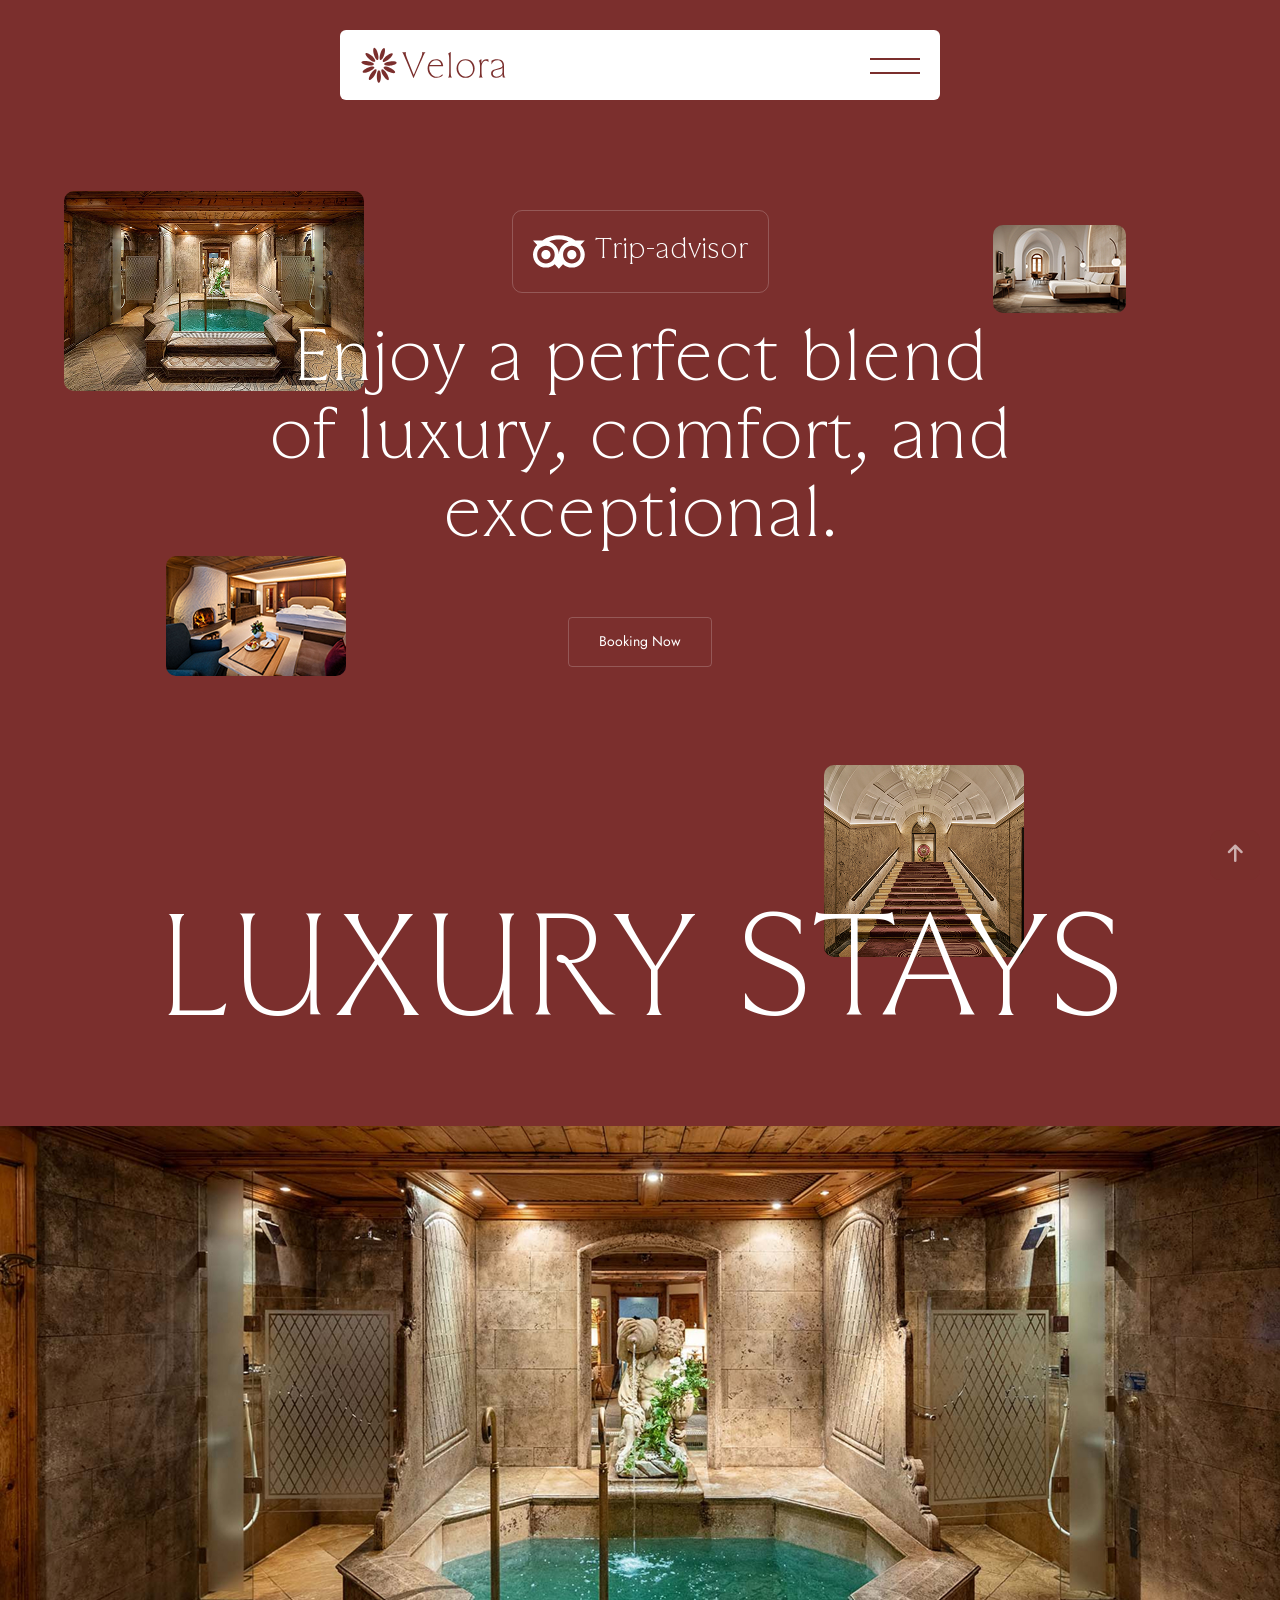
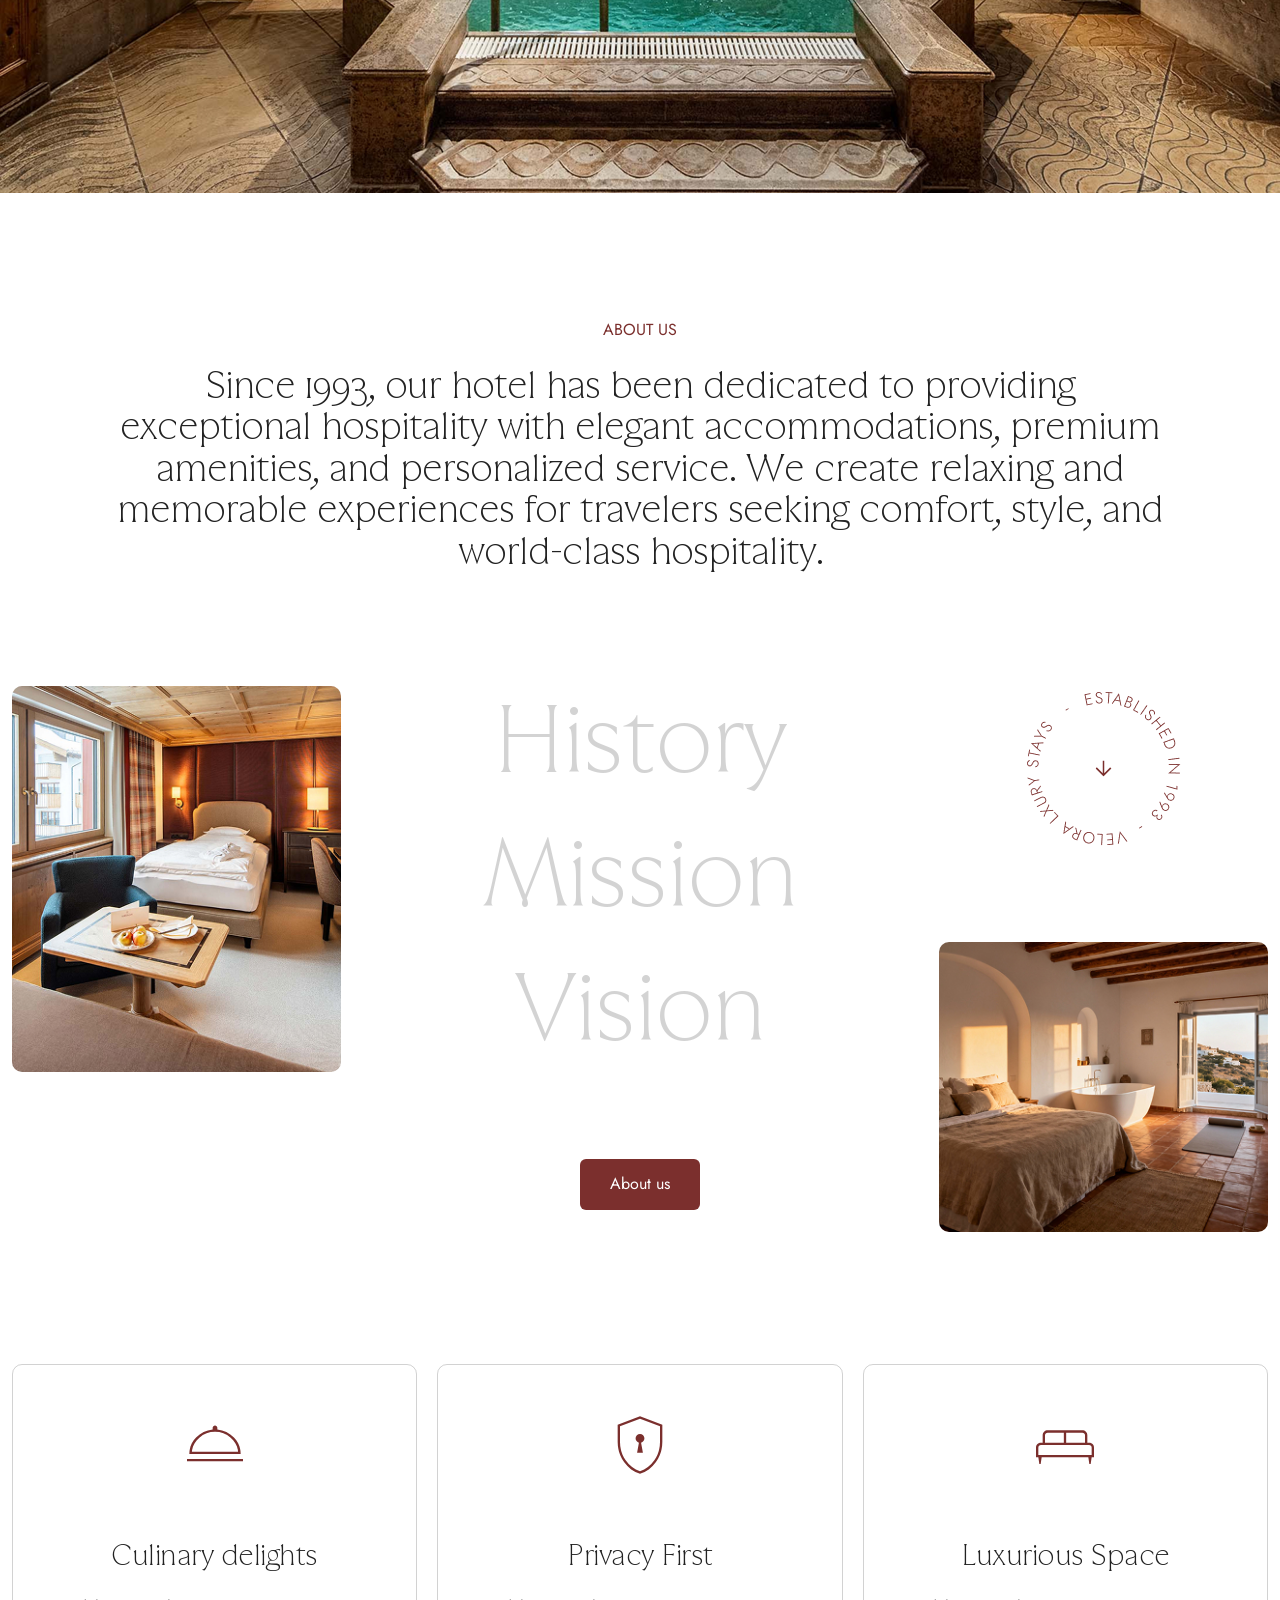
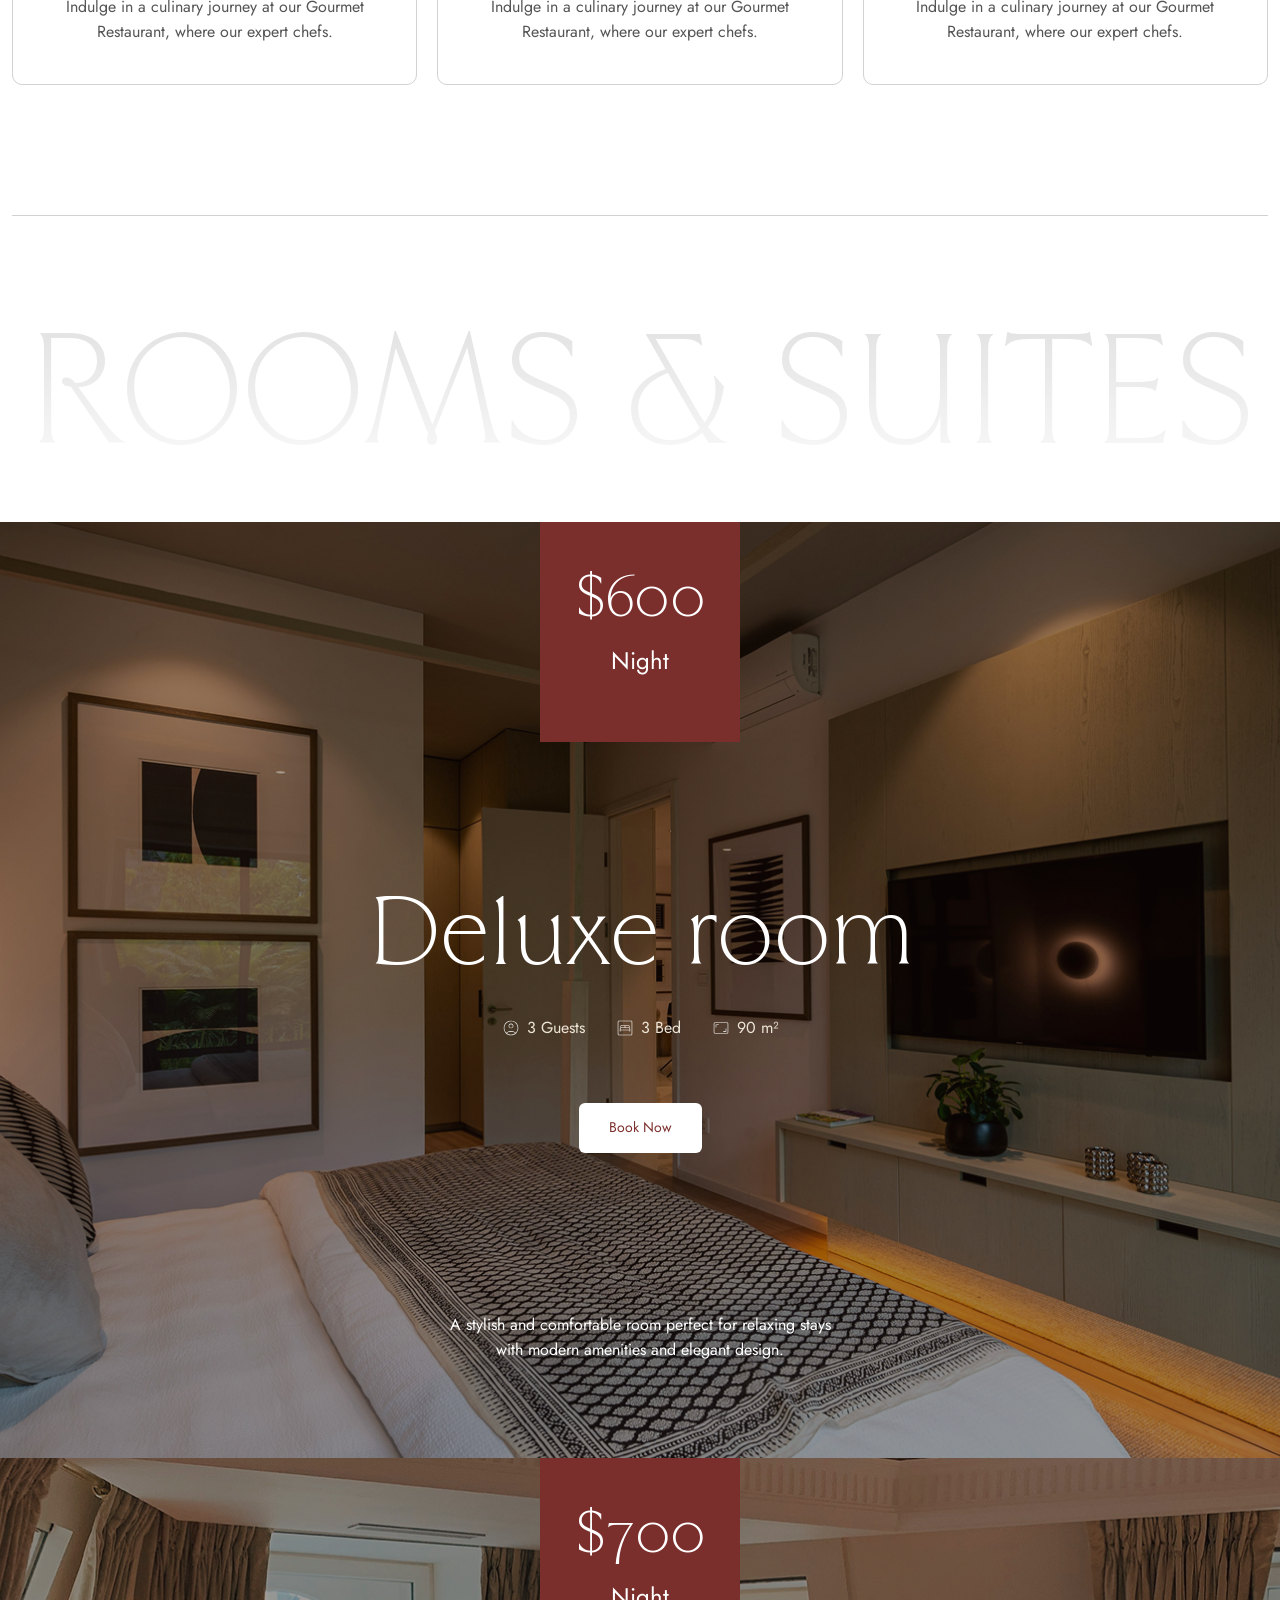
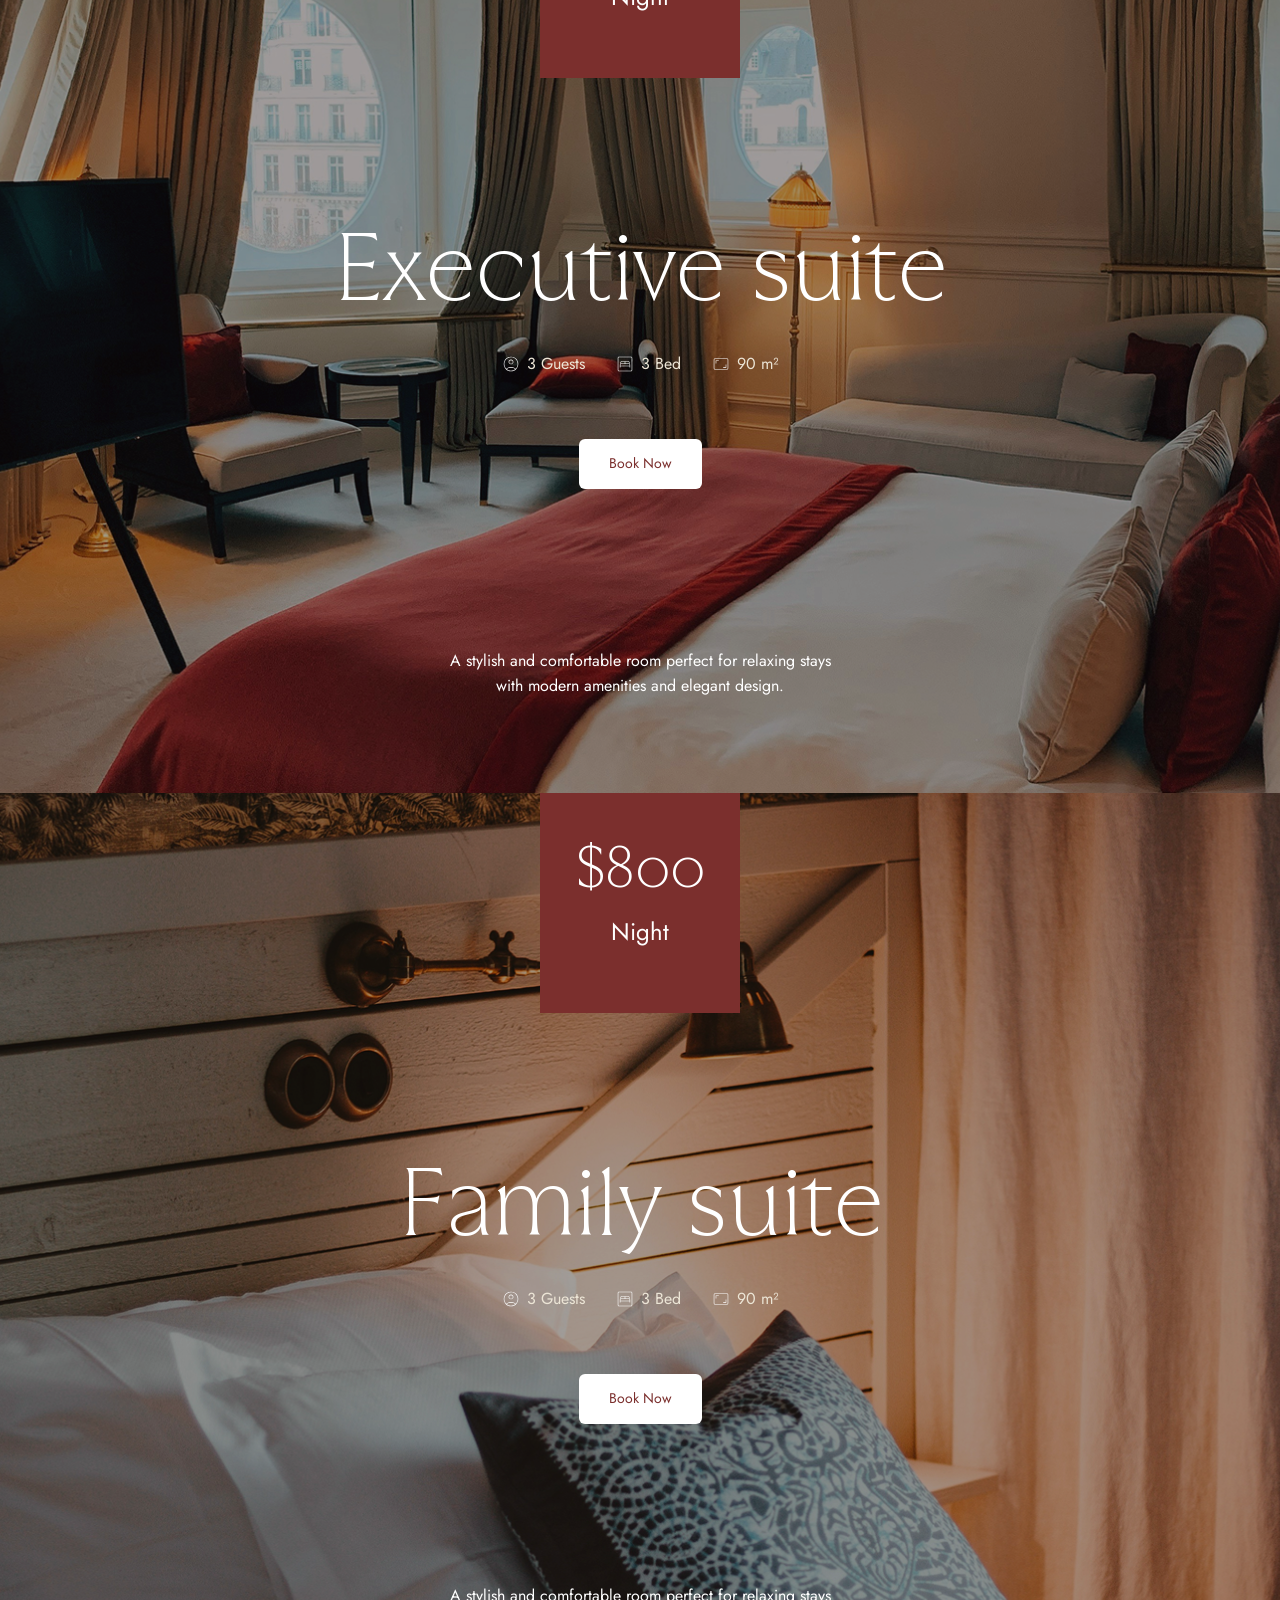
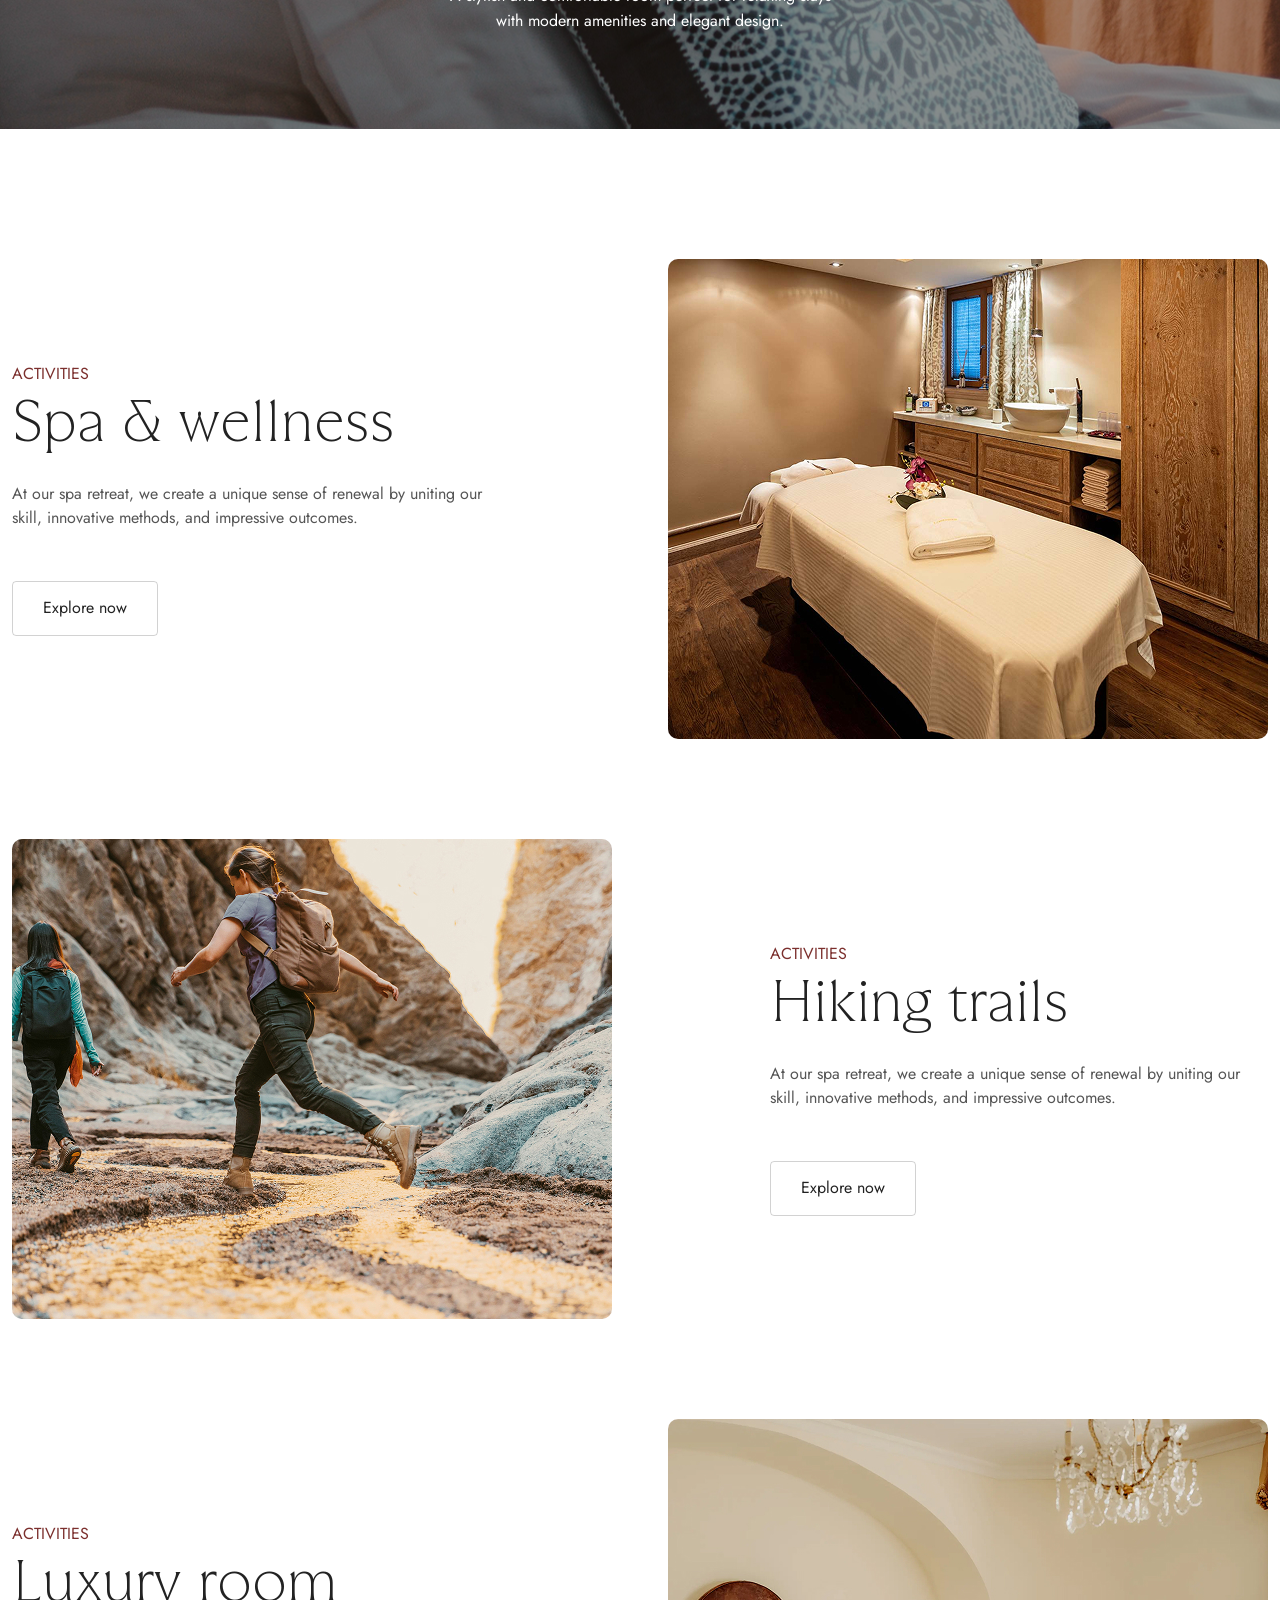
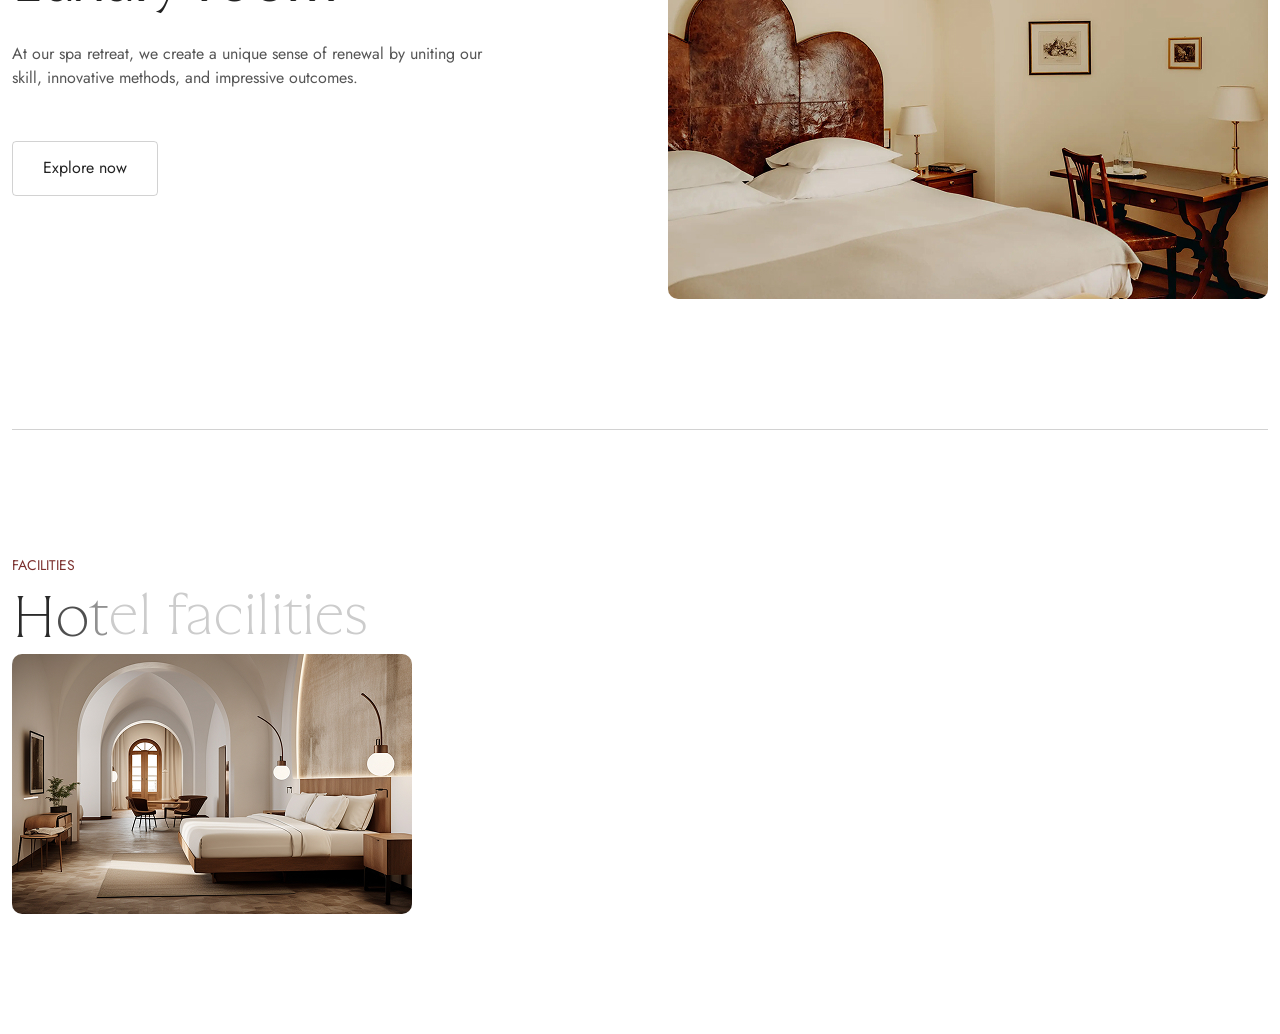
<file: index-3.html>
<!DOCTYPE html>
  <html lang="en">
  <head>
  	<meta charset="UTF-8">
  	<title>Home 3</title>
  	<meta name="description" content="Velora. - Booking WordPress WordPress Theme">
  	<meta name="keywords" content="adventure, apartment, bnb, booking, coupon, dorm, holiday, hostel, hotel, motel, reservation, resort, room, tour, travel">
  	<meta name="author" content="Themexriver">
  	<link rel="shortcut icon" href="assets/img/logo/fv-1.svg" type="image/x-icon">
  	<!-- Mobile Specific Meta -->
  	<meta name="viewport" content="width=device-width, initial-scale=1">


  	<link rel="stylesheet" href="assets/css/bootstrap.min.css">
  	<link rel="stylesheet" href="assets/css/fontawesome.css">
  	<link rel="stylesheet" href="assets/css/animate.css">
  	<link rel="stylesheet" href="assets/css/swiper.min.css">
  	<link rel="stylesheet" href="assets/css/jquery-ui.css"> 
  	<link rel="stylesheet" href="assets/css/magnific-popup.css">
  	<link rel="stylesheet" href="assets/css/flatpickr.min.css">
  	<link rel="stylesheet" href="assets/css/style.css">
  </head>
  <body class="home-1">
  	<div id="preloader">
  		<div class="preloader-logo">
  			<svg width="275" height="275" viewBox="0 0 275 275" fill="none" xmlns="http://www.w3.org/2000/svg">
  				<path d="M151.423 220.767C151.669 195.526 145.27 175 137.13 174.92C128.99 174.841 122.19 195.238 121.944 220.479C121.697 245.72 128.096 266.246 136.236 266.325C144.377 266.405 151.176 246.008 151.423 220.767Z" fill="#ECE5D6"/>
  				<path d="M104.206 215.035C118.061 193.934 123.776 173.207 116.971 168.739C110.166 164.271 93.4182 177.753 79.5637 198.854C65.7085 219.954 59.9933 240.68 66.7982 245.149C73.6031 249.618 90.3506 236.135 104.206 215.035Z" fill="#ECE5D6"/>
  				<path d="M67.5328 184.761C90.5967 174.503 106.611 160.157 103.302 152.718C99.9938 145.28 78.6153 147.567 55.5517 157.826C32.4883 168.085 16.4737 182.431 19.7823 189.869C23.0908 197.307 44.4696 195.02 67.5328 184.761Z" fill="#ECE5D6"/>
  				<path d="M100.534 131.859C101.772 123.813 82.5516 114.178 57.6036 110.338C32.6548 106.498 11.4263 109.908 10.1879 117.953C8.94947 125.999 28.1702 135.634 53.1187 139.474C78.0667 143.315 99.2956 139.905 100.534 131.859Z" fill="#ECE5D6"/>
  				<path d="M109.492 112.693C114.883 106.593 103.92 88.0973 85.0063 71.3814C66.0925 54.6652 46.3894 46.0591 40.9984 52.1589C35.6073 58.2588 46.5699 76.7549 65.484 93.4708C84.3982 110.187 104.101 118.793 109.492 112.693Z" fill="#ECE5D6"/>
  				<path d="M127.335 101.491C135.168 99.2743 135.947 77.7875 129.074 53.4992C122.201 29.2107 110.279 11.3179 102.446 13.5344C94.6131 15.751 93.8348 37.2374 100.707 61.5261C107.58 85.8141 119.502 103.707 127.335 101.491Z" fill="#ECE5D6"/>
  				<path d="M175.772 62.282C183.122 38.1339 182.768 16.6361 174.98 14.2655C167.192 11.8949 154.92 29.5491 147.569 53.6975C140.219 77.8453 140.573 99.3434 148.361 101.714C156.149 104.084 168.421 86.4304 175.772 62.282Z" fill="#ECE5D6"/>
  				<path d="M210.386 94.9114C229.623 78.5682 240.946 60.2903 235.674 54.0863C230.404 47.8823 210.536 56.1021 191.299 72.4446C172.062 88.7879 160.74 107.066 166.011 113.27C171.281 119.474 191.149 111.255 210.386 94.9114Z" fill="#ECE5D6"/>
  				<path d="M221.826 141.086C246.845 137.738 266.252 128.484 265.173 120.415C264.093 112.346 242.936 108.519 217.917 111.866C192.898 115.213 173.49 124.467 174.57 132.536C175.65 140.605 196.806 144.433 221.826 141.086Z" fill="#ECE5D6"/>
  				<path d="M254.101 192.176C257.556 184.804 241.828 170.145 218.971 159.433C196.115 148.721 174.785 146.014 171.33 153.385C167.876 160.757 183.604 175.416 206.461 186.128C229.317 196.839 250.647 199.547 254.101 192.176Z" fill="#ECE5D6"/>
  				<path d="M206.021 246.565C212.912 242.232 207.607 221.396 194.171 200.027C180.735 178.658 164.256 164.848 157.364 169.181C150.473 173.514 155.778 194.35 169.214 215.719C182.65 237.088 199.129 250.899 206.021 246.565Z" fill="#ECE5D6"/>
  			</svg>

  		</div>
  	</div>


  	<div class="vl-up">
  		<a href="#" class="vl-scrollup text-center"><i class="fa-solid fa-arrow-up"></i></a>
  	</div>

<!-- Start of Header section
	============================================= -->
	<header id="vl-header" class="vl-header-section header_style_three txa_sticky_header"> 
		<div class="vl-header-content d-flex align-items-center justify-content-between">
			<div class="brand-logo">
				<a href="#"><img src="assets/img/logo/logo-3.svg" alt=""></a>
			</div>
			<div class="menu-icon">
				<i><img src="assets/img/icon/ham.svg" alt=""></i>
			</div>
		</div>
	</header>
<!-- End of Header section
    ============================================= -->

<!-- Start of Hero section
    ============================================= -->
    <section id="vl-hero3" class="vl-hero3-sec over-hidden">
    	<div class="vl-hero3-content position-relative">
    		<div class="vl-hero3-img-wrap position-absolute">
    			<div class="item-img1 item-img">
    				<img src="assets/img/hero/hr1.jpg" alt="">
    			</div>
    			<div class="item-img2 item-img">
    				<img src="assets/img/hero/hr3.jpg" alt="">
    			</div>
    			<div class="item-img3 item-img">
    				<img src="assets/img/hero/hr2.jpg" alt="">
    			</div>
    			<div class="item-img4 item-img">
    				<img src="assets/img/hero/hr4.jpg" alt="">
    			</div>
    		</div>
    		<div class="vl-hero3-text headline">
    			<div class="trip-icon d-flex justify-content-center">
    				<div class="item-area d-flex align-items-center">
    					<i><img src="assets/img/icon/ic39.svg" alt=""></i> <span>Trip-advisor</span>
    				</div>
    			</div>
    			<h1 class="vl-hero3-title">Enjoy a perfect blend of luxury, comfort, and exceptional.</h1>
    			<div class="hr-btn text-center">
    				<a href="#">Booking Now</a>
    			</div>
    			<h2 class="text-uppercase">Luxury stays</h2>
    		</div>
    	</div>
    </section> 
    <div class="vl-hr3-img">
    	<img src="assets/img/hero/hm1.jpg" alt="">
    </div>   
<!-- End of Hero section
    ============================================= -->

<!-- Start of About section
    ============================================= --> 
    <section id="vl-ab3" class="vl-ab3-sec pt-125 pb-125">
    	<div class="container">
    		<div class="vl-ab3-content">
    			<div class="vl-ab3-title headline text-center">
    				<span class="text-uppercase">About us</span>
    				<h2>Since 1993, our hotel has been dedicated to providing exceptional hospitality with elegant accommodations, premium amenities, and personalized service. We create relaxing and memorable experiences for travelers seeking comfort, style, and world-class hospitality.</h2>
    			</div>
    			<div class="vl-ab3-item-wrapper mt-110">
    				<div class="vl-ab3-item text-center">
    					<div class="item-img">
    						<img src="assets/img/about/ab8.jpg" alt="">
    					</div>
    				</div>
    				<div class="vl-ab3-item ul-li-block text-center">
    					<ul>
    						<li><a href="#">History</a></li>
    						<li><a href="#">Mission </a></li>
    						<li><a href="#">Vision</a></li>
    					</ul>
    					<div class="vl-ab-btn mt-80">
    						<a href="#">About us</a>
    					</div>
    				</div>
    				<div class="vl-ab3-item text-center">
    					<div class="item-cirle">
    						<img src="assets/img/about/ab10.png" alt="">
    					</div>
    					<div class="item-img mt-90">
    						<img src="assets/img/about/ab9.jpg" alt="">
    					</div>
    				</div>
    			</div>
    		</div>
    	</div>
    </section>       
<!-- End of About section
    ============================================= -->    

<!-- Start of Feature section
    ============================================= -->
    <section id="vl-feat1" class="vl-feat1-sec over-hidden pb-110">
    	<div class="container">
    		<div class="vl-feat1-content  pb-130">
    			<div class="vl-feat1-item text-center wow fadeInUp"  data-wow-delay="200ms" data-wow-duration="1000ms">
    				<div class="item-icon">
    					<i><img src="assets/img/icon/ic11.svg" alt=""></i>
    				</div>
    				<div class="item-text headline pera-content">
    					<h3>Culinary delights</h3>
    					<p>Indulge in a culinary journey at our Gourmet Restaurant, where our expert chefs.</p>
    				</div>
    			</div>
    			<div class="vl-feat1-item text-center wow fadeInUp"  data-wow-delay="300ms" data-wow-duration="1000ms">
    				<div class="item-icon">
    					<i><img src="assets/img/icon/ic12.svg" alt=""></i>
    				</div>
    				<div class="item-text headline pera-content">
    					<h3>Privacy First</h3>
    					<p>Indulge in a culinary journey at our Gourmet Restaurant, where our expert chefs.</p>
    				</div>
    			</div>
    			<div class="vl-feat1-item text-center wow fadeInUp"  data-wow-delay="400ms" data-wow-duration="1000ms">
    				<div class="item-icon">
    					<i><img src="assets/img/icon/ic13.svg" alt=""></i>
    				</div>
    				<div class="item-text headline pera-content">
    					<h3>Luxurious Space</h3>
    					<p>Indulge in a culinary journey at our Gourmet Restaurant, where our expert chefs.</p>
    				</div>
    			</div>
    		</div>
    	</div>
    </section>      
<!-- End of Feature section
    ============================================= -->

<!-- Start of Room section
    ============================================= -->
    <section id="vl-room3" class="vl-room3-sec over-hidden">
    	<div class="vl-rm3-title mb-40 text-center text-uppercase">
    		Rooms & suites
    	</div>
    	<div class="vl-room3-content">
    		<div class="vl-room3-item">
    			<div class="item-inner-wrap pb-95 position-relative" data-background="assets/img/room/rm7.jpg">
    				<div class="item-price text-center headline">
    					<h3>$600</h3>
    					<span>Night</span>
    				</div>
    				<div class="item-title-text mt-150 text-center pera-content headline">
    					<h2><a href="#">Deluxe room</a></h2>
    					<div class="inner-tag mt-30 d-flex justify-content-center">
    						<a href="#"><i><img src="assets/img/icon/ic14.svg" alt=""></i> 3 Guests</a>
    						<a href="#"><i><img src="assets/img/icon/ic15.svg" alt=""></i> 3 Bed</a>
    						<a href="#"><i><img src="assets/img/icon/ic16.svg" alt=""></i> 90 m²</a>
    					</div>
    					<a class="book_btn mt-10" href="#">Book Now</a>
    					<p>A stylish and comfortable room perfect for relaxing stays with modern amenities and elegant design.</p>
    				</div>
    			</div>
    		</div>
    		<div class="vl-room3-item">
    			<div class="item-inner-wrap pb-95 position-relative" data-background="assets/img/room/rm8.jpg">
    				<div class="item-price text-center headline">
    					<h3>$700</h3>
    					<span>Night</span>
    				</div>
    				<div class="item-title-text mt-150 text-center pera-content headline">
    					<h2><a href="#">Executive suite</a></h2>
    					<div class="inner-tag mt-30 d-flex justify-content-center">
    						<a href="#"><i><img src="assets/img/icon/ic14.svg" alt=""></i> 3 Guests</a>
    						<a href="#"><i><img src="assets/img/icon/ic15.svg" alt=""></i> 3 Bed</a>
    						<a href="#"><i><img src="assets/img/icon/ic16.svg" alt=""></i> 90 m²</a>
    					</div>
    					<a class="book_btn mt-10" href="#">Book Now</a>
    					<p>A stylish and comfortable room perfect for relaxing stays with modern amenities and elegant design.</p>
    				</div>
    			</div>
    		</div>
    		<div class="vl-room3-item">
    			<div class="item-inner-wrap pb-95 position-relative" data-background="assets/img/room/rm9.jpg">
    				<div class="item-price text-center headline">
    					<h3>$800</h3>
    					<span>Night</span>
    				</div>
    				<div class="item-title-text mt-150 text-center pera-content headline">
    					<h2><a href="#">Family suite</a></h2>
    					<div class="inner-tag mt-30 d-flex justify-content-center">
    						<a href="#"><i><img src="assets/img/icon/ic14.svg" alt=""></i> 3 Guests</a>
    						<a href="#"><i><img src="assets/img/icon/ic15.svg" alt=""></i> 3 Bed</a>
    						<a href="#"><i><img src="assets/img/icon/ic16.svg" alt=""></i> 90 m²</a>
    					</div>
    					<a class="book_btn mt-10" href="#">Book Now</a>
    					<p>A stylish and comfortable room perfect for relaxing stays with modern amenities and elegant design.</p>
    				</div>
    			</div>
    		</div>
    	</div>
    </section>
<!-- End of Room section
    ============================================= --> 

<!-- Start of Activity section
    ============================================= -->
    <section id="vl-activity" class="vl-activity-sec">
    	<div class="container">
    		<div class="vl-activity-content pt-130 pb-130">
    			<div class="vl-activity-item d-flex justify-content-between align-items-center">
    				<div class="item-text headline pera-content">
    					<span class="text-uppercase">Activities</span>
    					<h3><a href="#">Spa & wellness</a></h3>
    					<p>At our spa retreat, we create a unique sense of renewal by uniting our skill, innovative methods, and impressive outcomes.</p>
    					<a class="explore_more" href="#">Explore now</a>
    				</div>
    				<div class="item-img">
    					<img src="assets/img/room/ac1.jpg" alt="">
    				</div>
    			</div>
    			<div class="vl-activity-item d-flex justify-content-between align-items-center">
    				<div class="item-text headline pera-content">
    					<span class="text-uppercase">Activities</span>
    					<h3><a href="#">Hiking trails</a></h3>
    					<p>At our spa retreat, we create a unique sense of renewal by uniting our skill, innovative methods, and impressive outcomes.</p>
    					<a class="explore_more" href="#">Explore now</a>
    				</div>
    				<div class="item-img">
    					<img src="assets/img/room/ac2.jpg" alt="">
    				</div>
    			</div>
    			<div class="vl-activity-item d-flex justify-content-between align-items-center">
    				<div class="item-text headline pera-content">
    					<span class="text-uppercase">Activities</span>
    					<h3><a href="#">Luxury room</a></h3>
    					<p>At our spa retreat, we create a unique sense of renewal by uniting our skill, innovative methods, and impressive outcomes.</p>
    					<a class="explore_more" href="#">Explore now</a>
    				</div>
    				<div class="item-img">
    					<img src="assets/img/room/ac3.jpg" alt="">
    				</div>
    			</div>
    		</div>
    	</div>
    </section>
<!-- End of Activity section
    ============================================= -->

<!-- Start of Facilities section
    ============================================= -->
    <section id="vl-faciliti3" class="vl-faciliti3-sec pt-125 pb-120">
    	<div class="container">
    		<div class="vl-sec-title  headline">
    			<div class="subtitle2 text-uppercase">
    				Facilities
    			</div>
    			<h2 class="sec_title nx-itm-title nx-itm-anim">Hotel facilities</h2>
    		</div>
    		<div class="vl-faciliti3-content d-flex align-items-end justify-content-between">
    			<div class="vl-faciliti3-img">
    				<img src="assets/img/room/fc1.jpg" alt="">
    			</div>
    		</div>
    	</div>
    </section>        
<!-- End of Facilities section
    ============================================= -->    


    <!-- For Js Library -->
    <script src="assets/js/jquery-3.7.0.min.js"></script>
    <script src="assets/js/bootstrap.bundle.min.js"></script>
    <script src="assets/js/swiper-bundle.min.js"></script>
    <script src="assets/js/wow.min.js"></script>
    <script src="assets/js/appear.js"></script>
    <script src="assets/js/gsap.min.js"></script>
    <script src="assets/js/knob.js"></script>
    <script src="assets/js/flatpickr.js"></script>
    <script src="assets/js/jquery.counterup.min.js"></script>
    <script src="assets/js/isotope.pkgd.min.js"></script>
    <script src="assets/js/imagesloaded.pkgd.min.js"></script>
    <script src="assets/js/waypoints.min.js"></script>
    <script src="assets/js/jqueryui.js"></script>
    <script src="assets/js/jquery.magnific-popup.min.js"></script>
    <script src="assets/js/jquery.marquee.min.js"></script>
    <script src="assets/js/lenis.min.js"></script>
    <script src="assets/js/split-type.min.js"></script>
    <script src="assets/js/CustomEase.min.js"></script>
    <script src="assets/js/ScrollTrigger.min.js"></script>
    <script src="assets/js/SplitText.min.js"></script>
    <script src="assets/js/script.js"></script>
</body>
</html>
</file>
<file: assets/css/style.css>
/*----------------------------------------------------

1. Global Area 
2. Header Section

******* HOME PAGE 1 *******



=====================================================================*/
/*=========
Font load
===========*/
@import url("https://fonts.googleapis.com/css2?family=Jost:ital,wght@0,100..900;1,100..900&display=swap");
@import url("https://fonts.googleapis.com/css2?family=Inter:ital,opsz,wght@0,14..32,100..900;1,14..32,100..900&display=swap");
@font-face {
  font-family: "Elicyon";
  src: url("../fonts/Elicyon-Regular.eot");
  src: local("../fonts/Elicyon Regular"), local("../fonts/Elicyon-Regular"), url("../fonts/Elicyon-Regular.eot?#iefix") format("embedded-opentype"), url("../fonts/Elicyon-Regular.woff2") format("woff2"), url("../fonts/Elicyon-Regular.woff") format("woff"), url("../fonts/Elicyon-Regular.ttf") format("truetype");
  font-weight: normal;
  font-style: normal;
  font-display: swap;
}
:root {
  --vl-body-color: #555555;
  --vl-title-color: #222222;
  --vl-heading: 'Elicyon';
  --vl-body-font: "Jost", sans-serif;
  --vl-inter: "Inter", sans-serif;
  --vl-prime-c: #7B2F2D;
  --vl-prime-c2: #B69164;
  --cube-1: cubic-bezier(0.55, 0.085, 0, 0.99);
  --cube-2: all .25s cubic-bezier(.645,.045,.355,1);
  --cube-3: cubic-bezier(0.25, 1, 0.5, 1);
}

.vl-header-section {
  top: 0;
  left: 0;
  width: 100%;
  z-index: 10;
  position: absolute;
}
.vl-header-section .navbar-nav {
  -webkit-box-orient: horizontal;
  -webkit-box-direction: normal;
      -ms-flex-direction: row;
          flex-direction: row;
}
.vl-header-section .dropdown {
  position: relative;
  padding-right: 17px;
}
.vl-header-section .dropdown:after {
  top: 0px;
  z-index: 2;
  color: #ECE5D6;
  right: 0px;
  content: "\f107";
  font-size: 14px;
  font-weight: 700;
  position: absolute;
  font-family: "Font Awesome 5 free";
  -webkit-transition: 0.3s all ease-in-out;
  transition: 0.3s all ease-in-out;
}
.vl-header-section .dropdown:hover .dropdown-menu {
  visibility: visible;
  opacity: 1;
  clip: inherit;
  -webkit-transform: perspective(500px) rotateX(0);
          transform: perspective(500px) rotateX(0);
}
.vl-header-section .dropdown-menu {
  left: 0;
  top: 48px;
  z-index: 100;
  margin: 0px;
  padding: 4px 4px 15px;
  height: auto;
  min-width: 270px;
  display: block;
  border: none;
  opacity: 0;
  visibility: hidden;
  border-radius: 0;
  position: absolute;
  opacity: 0;
  background: #000;
  border-radius: 5px;
  -webkit-transform: perspective(500px) rotateX(-20deg);
          transform: perspective(500px) rotateX(-20deg);
  -webkit-transform-origin: 50% 0%;
          transform-origin: 50% 0%;
  text-align: left;
  -webkit-transition: all 0.3s ease-in-out;
  transition: all 0.3s ease-in-out;
}
.vl-header-section .dropdown-menu .dropdown {
  padding-right: 0;
  padding-left: 0;
}
.vl-header-section .dropdown-menu .dropdown:after {
  display: none;
}
.vl-header-section .dropdown-menu .dropdown-menu {
  top: 0px !important;
  left: 100%;
  transform-origin: 0 0 0;
  -webkit-transform-origin: 0 0 0;
  -ms-transform-origin: 0 0 0;
  -o-transform-origin: 0 0 0;
  -webkit-transform: scaleY(0) !important;
          transform: scaleY(0) !important;
}
.vl-header-section .dropdown-menu li {
  display: block;
  margin: 5px 0px !important;
  -webkit-transition: 0.3s all ease-in-out;
  transition: 0.3s all ease-in-out;
  border-left: none !important;
}
.vl-header-section .dropdown-menu li:last-child {
  border-bottom: none;
  margin-bottom: 0 !important;
}
.vl-header-section .dropdown-menu li:last-child a {
  padding-bottom: 0 !important;
  border-bottom: none !important;
}
.vl-header-section .dropdown-menu li:before {
  display: none;
}
.vl-header-section .dropdown-menu li:after {
  color: #fff;
  right: 15px;
  -webkit-transform: rotate(-90deg);
          transform: rotate(-90deg);
  -webkit-transition: 0.3s all ease-in-out;
  transition: 0.3s all ease-in-out;
}
.vl-header-section .dropdown-menu li.dropdown:hover:after {
  -webkit-transform: rotate(0);
          transform: rotate(0);
}
.vl-header-section .dropdown-menu li.dropdown:hover .dropdown-menu {
  top: 0;
  -webkit-transform: scaleY(1) !important;
          transform: scaleY(1) !important;
}
.vl-header-section .dropdown-menu li.dropdown:before {
  color: #fff;
  top: 10px;
  right: 15px;
}
.vl-header-section .dropdown-menu li:hover:before {
  color: #fff !important;
}
.vl-header-section .dropdown-menu a {
  width: 100%;
  line-height: 1;
  color: #fff !important;
  position: relative;
  border-radius: 0 !important;
  border-bottom: 1px solid #d7d7d7;
  display: inline-block !important;
  text-transform: uppercase !important;
  padding: 12px 0px 12px 18px !important;
  font-weight: 500 !important;
  font-size: 14px !important;
  border-bottom: 1px solid rgba(255, 255, 255, 0.25);
  -webkit-transition: all 0.3s cubic-bezier(0.62, 0.21, 0.45, 1.52);
  transition: all 0.3s cubic-bezier(0.62, 0.21, 0.45, 1.52);
  background-color: transparent !important;
}
.vl-header-section .dropdown-menu a span:after {
  display: none;
}
.vl-header-section .dropdown-menu a:before {
  display: none;
}
.vl-header-section .dropdown-menu a:after {
  display: none;
}
.vl-header-section .dropdown-menu a:hover, .vl-header-section .dropdown-menu a.active {
  color: #fff !important;
  padding-left: 30px !important;
}
.vl-header-section .dropdown-menu a:hover:after, .vl-header-section .dropdown-menu a.active:after {
  width: 100%;
}
.vl-header-section .dropdown-menu a:hover:before, .vl-header-section .dropdown-menu a.active:before {
  opacity: 1;
  width: 5px !important;
  visibility: visible;
  -webkit-transform: scale(1) !important;
          transform: scale(1) !important;
}
.vl-header-section .vl-mobile-menu-btn {
  display: none;
}
@media only screen and (min-width: 768px) and (max-width: 991px), only screen and (min-width: 576px) and (max-width: 767px), only screen and (min-width: 481px) and (max-width: 575px), (max-width: 480px) {
  .vl-header-section .vl-mobile-menu-btn {
    display: block;
  }
}
.vl-header-section .vl-mobile-menu-btn button {
  padding: 0;
  width: 30px;
  height: 18px;
  border: none;
  display: -webkit-box;
  display: -ms-flexbox;
  display: flex;
  -webkit-box-orient: vertical;
  -webkit-box-direction: normal;
      -ms-flex-direction: column;
          flex-direction: column;
  -webkit-box-align: center;
      -ms-flex-align: center;
          align-items: center;
  background-color: transparent;
  -webkit-box-pack: justify;
      -ms-flex-pack: justify;
          justify-content: space-between;
}
.vl-header-section .vl-mobile-menu-btn button span {
  width: 19px;
  height: 2px;
  display: block;
  background-color: #fff;
}
.vl-header-section .vl-mobile-menu-btn button span:nth-child(even) {
  width: 29px;
}
.vl-header-section:is(.header_style_one) {
  padding-top: 20px;
}
@media only screen and (min-width: 768px) and (max-width: 991px), only screen and (min-width: 576px) and (max-width: 767px), only screen and (min-width: 481px) and (max-width: 575px), (max-width: 480px) {
  .vl-header-section:is(.header_style_one) {
    padding-top: 10px;
  }
}
.vl-header-section:is(.header_style_one) .header-top {
  padding-bottom: 15px;
  border-bottom: 1px solid rgba(255, 255, 255, 0.2);
}
@media only screen and (min-width: 768px) and (max-width: 991px) {
  .vl-header-section:is(.header_style_one) .header-top {
    padding-bottom: 10px;
  }
}
@media only screen and (min-width: 576px) and (max-width: 767px), only screen and (min-width: 481px) and (max-width: 575px), (max-width: 480px) {
  .vl-header-section:is(.header_style_one) .header-top {
    display: none !important;
  }
}
.vl-header-section:is(.header_style_one) .top-cta {
  gap: 40px;
}
.vl-header-section:is(.header_style_one) .top-cta .cta-info {
  gap: 4px;
  display: -webkit-box;
  display: -ms-flexbox;
  display: flex;
}
.vl-header-section:is(.header_style_one) .top-cta .cta-info a {
  font-size: 14px;
  color: #ECE5D6;
}
.vl-header-section:is(.header_style_one) .top-cta .cta-info a:hover {
  color: var(--vl-prime-c2);
}
.vl-header-section:is(.header_style_one) .header-navigation {
  padding: 30px 0px;
}
@media only screen and (min-width: 768px) and (max-width: 991px), only screen and (min-width: 576px) and (max-width: 767px), only screen and (min-width: 481px) and (max-width: 575px), (max-width: 480px) {
  .vl-header-section:is(.header_style_one) .header-navigation {
    padding: 20px 0px;
  }
}
@media only screen and (min-width: 768px) and (max-width: 991px), only screen and (min-width: 576px) and (max-width: 767px), only screen and (min-width: 481px) and (max-width: 575px), (max-width: 480px) {
  .vl-header-section:is(.header_style_one) .header-navigation .main-navigation {
    display: none;
  }
}
.vl-header-section:is(.header_style_one) .header-navigation .main-navigation li {
  margin: 0px 40px;
}
@media only screen and (min-width: 992px) and (max-width: 1199px) {
  .vl-header-section:is(.header_style_one) .header-navigation .main-navigation li {
    margin: 0px 20px;
  }
}
.vl-header-section:is(.header_style_one) .header-navigation .main-navigation li a {
  color: #ECE5D6;
  font-size: 14px;
  display: inline;
  padding-bottom: 25px;
  letter-spacing: 0.56px;
  text-transform: uppercase;
}
.vl-header-section:is(.header_style_one) .header-navigation .header-action {
  gap: 24px;
}
@media only screen and (min-width: 768px) and (max-width: 991px), only screen and (min-width: 576px) and (max-width: 767px), only screen and (min-width: 481px) and (max-width: 575px), (max-width: 480px) {
  .vl-header-section:is(.header_style_one) .header-navigation .header-action {
    display: none !important;
  }
}
.vl-header-section:is(.header_style_one) .header-navigation .header-action button {
  padding: 0;
  border: none;
  background-color: transparent;
}
.vl-header-section:is(.header_style_two) {
  padding-top: 26px;
}
.vl-header-section:is(.header_style_two) .vl-header-content {
  margin: 0 auto;
  padding: 0px 15px;
  max-width: 1790px;
}
.vl-header-section:is(.header_style_two) .vl-header-content .vl-menu-trigger button {
  border: none;
  background-color: transparent;
}
.vl-header-section:is(.header_style_three) {
  padding: 30px 15px;
}
.vl-header-section:is(.header_style_three) .vl-header-content {
  width: 100%;
  margin: 0 auto;
  max-width: 600px;
  border-radius: 6px;
  padding: 16px 20px;
  background-color: #fff;
}
.vl-header-section:is(.txa_sticky_header) {
  position: fixed;
  width: 100%;
  top: 0;
  left: 0;
  right: 0;
  -webkit-transition: 300ms ease-in-out;
  transition: 300ms ease-in-out;
  z-index: 10;
}
.vl-header-section:is(.txa_sticky_header):is(.txa_sticky) {
  -webkit-transform: translateY(-150%);
          transform: translateY(-150%);
}
.vl-header-section:is(.txa_sticky_header):is(.txa_sticky):is(.txa_sticky_show) {
  -webkit-transform: translateY(0%);
          transform: translateY(0%);
}
.vl-header-section:is(.txa_sticky_header):is(.txa_sticky):is(.header_style_one) {
  padding-top: 0;
  background-color: var(--vl-prime-c);
}
.vl-header-section:is(.txa_sticky_header):is(.txa_sticky):is(.header_style_one) .header-top {
  display: none;
}
.vl-header-section:is(.txa_sticky_header):is(.txa_sticky):is(.header_style_one) .header-navigation {
  padding: 20px 0px;
}
.vl-header-section:is(.txa_sticky_header):is(.txa_sticky):is(.header_style_two) {
  padding: 15px 0px;
  background-color: #272D22;
}

/*global area*/
/*----------------------------------------------------*/
@media (prefers-reduced-motion: no-preference) {
  :root {
    scroll-behavior: inherit;
  }
}
body {
  margin: 0;
  padding: 0;
  z-index: 1;
  font-size: 16px;
  margin: 0 auto;
  line-height: 1.555;
  position: relative;
  overflow-x: hidden;
  color: var(--vl-body-color);
  font-family: var(--vl-body-font);
  background-color: #fff;
  -moz-osx-font-smoothing: antialiased;
  -webkit-font-smoothing: antialiased;
}
body .container {
  max-width: 1324px;
}
body .row {
  --bs-gutter-x: 32px;
}
body .mfp-iframe-holder .mfp-close {
  right: 0;
  padding: 0;
  top: -40px;
  width: 40px;
  height: 40px;
  text-align: center;
  background-size: 200%, 1px;
}
body button.mfp-close {
  right: 0;
  padding: 0;
  color: #fff;
  width: 40px;
  height: 40px;
  text-align: center;
  background-size: 200%, 1px;
}
body:is(.ver_2) .container {
  max-width: 1428px;
}
body:is(.ver_3) .container {
  max-width: 1444px;
}

body::-webkit-scrollbar {
  width: 6px;
}

body::-webkit-scrollbar-track {
  -webkit-box-shadow: inset 0 0 6px rgba(0, 0, 0, 0.3);
          box-shadow: inset 0 0 6px rgba(0, 0, 0, 0.3);
}

body::-webkit-scrollbar-thumb {
  outline: none;
  border-radius: 0px;
  background-size: 200%, 1px;
  background-color: var(--vl-prime-c);
}

.ul-li ul {
  margin: 0;
  padding: 0;
}
.ul-li ul li {
  list-style: none;
  display: inline-block;
}

.ul-li-block ul {
  margin: 0;
  padding: 0;
}
.ul-li-block ul li {
  display: block;
  list-style: none;
}

.headline h1,
.headline h2,
.headline h3,
.headline h4,
.headline h5,
.headline h6 {
  margin-bottom: 0;
  font-weight: 400;
  line-height: 1.25;
  color: var(--vl-title-color);
  font-family: var(--vl-heading);
}

@-webkit-keyframes spin {
  from {
    -webkit-transform: rotate(0deg);
            transform: rotate(0deg);
  }
  to {
    -webkit-transform: rotate(360deg);
            transform: rotate(360deg);
  }
}

@keyframes spin {
  from {
    -webkit-transform: rotate(0deg);
            transform: rotate(0deg);
  }
  to {
    -webkit-transform: rotate(360deg);
            transform: rotate(360deg);
  }
}
@-webkit-keyframes glow-pulse {
  0%, 100% {
    opacity: 0.6;
  }
  50% {
    opacity: 1;
  }
}
@keyframes glow-pulse {
  0%, 100% {
    opacity: 0.6;
  }
  50% {
    opacity: 1;
  }
}
#preloader {
  position: fixed;
  left: 0;
  top: 0;
  z-index: 99999;
  width: 100%;
  height: 100%;
  overflow: visible;
  background-color: var(--vl-prime-c2);
}
#preloader .preloader-logo {
  left: 0;
  top: 50%;
  right: 0;
  text-align: center;
  position: absolute;
  -webkit-transform: translateY(-50%);
          transform: translateY(-50%);
}
#preloader .preloader-logo svg {
  -webkit-animation: spin 2.4s linear infinite;
          animation: spin 2.4s linear infinite;
  -webkit-transform-origin: center center;
          transform-origin: center center;
}
#preloader .preloader-logo svg path {
  -webkit-animation: glow-pulse 2.4s ease-in-out infinite;
          animation: glow-pulse 2.4s ease-in-out infinite;
}
#preloader .preloader-logo svg path:nth-child(1) {
  -webkit-animation-delay: 0s;
          animation-delay: 0s;
}
#preloader .preloader-logo svg path:nth-child(2) {
  -webkit-animation-delay: 0.2s;
          animation-delay: 0.2s;
}
#preloader .preloader-logo svg path:nth-child(3) {
  -webkit-animation-delay: 0.4s;
          animation-delay: 0.4s;
}
#preloader .preloader-logo svg path:nth-child(4) {
  -webkit-animation-delay: 0.6s;
          animation-delay: 0.6s;
}
#preloader .preloader-logo svg path:nth-child(5) {
  -webkit-animation-delay: 0.8s;
          animation-delay: 0.8s;
}
#preloader .preloader-logo svg path:nth-child(6) {
  -webkit-animation-delay: 1s;
          animation-delay: 1s;
}
#preloader .preloader-logo svg path:nth-child(7) {
  -webkit-animation-delay: 1.2s;
          animation-delay: 1.2s;
}
#preloader .preloader-logo svg path:nth-child(8) {
  -webkit-animation-delay: 1.4s;
          animation-delay: 1.4s;
}
#preloader .preloader-logo svg path:nth-child(9) {
  -webkit-animation-delay: 1.6s;
          animation-delay: 1.6s;
}
#preloader .preloader-logo svg path:nth-child(10) {
  -webkit-animation-delay: 1.8s;
          animation-delay: 1.8s;
}
#preloader .preloader-logo svg path:nth-child(11) {
  -webkit-animation-delay: 2s;
          animation-delay: 2s;
}

[data-background] {
  background-size: cover;
  background-repeat: no-repeat;
  background-position: center center;
}

img {
  max-width: 100%;
  height: auto;
}

button {
  cursor: pointer;
}

.form-control:focus,
button:visited,
button.active,
button:hover,
button:focus,
input:visited,
input.active,
input:hover,
input:focus,
textarea:hover,
textarea:focus,
a:hover,
a:focus,
a.active,
select,
select:hover,
select:focus,
select:visited {
  outline: none;
  -webkit-box-shadow: none;
          box-shadow: none;
  text-decoration: none;
  color: inherit;
}

a, span {
  display: inline-block;
  color: inherit;
  font-size: inherit;
  font-family: inherit;
  font-weight: inherit;
  text-transform: inherit;
  text-decoration: none;
  -webkit-transition: inherit;
  transition: inherit;
}

a {
  color: inherit;
  text-decoration: none;
  -webkit-transition: 500ms all ease;
  transition: 500ms all ease;
}
a:hover, a:focus {
  text-decoration: none;
}

.form-control {
  -webkit-box-shadow: none;
          box-shadow: none;
}

.background_overlay {
  top: 0;
  left: 0;
  width: 100%;
  height: 100%;
  position: absolute;
}

.pera-content p {
  margin-bottom: 0;
}

.splitting.animated .char {
  -webkit-animation: fadeInUp 0.4s cubic-bezier(0.3, 0, 0.7, 1) both;
  animation: fadeInUp 0.4s cubic-bezier(0.3, 0, 0.7, 1) both;
  -webkit-animation-delay: calc(30ms * var(--char-index));
  animation-delay: calc(30ms * var(--char-index));
}

.splitting .whitespace {
  width: 10px;
}

.href-underline a {
  width: 100%;
  display: inline !important;
  background-position-y: -1px;
  background-repeat: no-repeat;
  background-size: 0 100%;
  backface-visibility: hidden;
  -webkit-backface-visibility: hidden;
  background-image: linear-gradient(transparent calc(100% - 1px), currentColor 2px);
  -webkit-transition: 0.6s cubic-bezier(0.215, 0.61, 0.355, 1);
  transition: 0.6s cubic-bezier(0.215, 0.61, 0.355, 1);
}
.href-underline a:hover {
  color: inherit;
  background-size: 100% 100%;
}

.img-cover {
  width: 100%;
  height: 100%;
}
.img-cover img {
  width: 100%;
  height: 100% !important;
  -o-object-fit: cover;
     object-fit: cover;
}
.img-cover video {
  width: 100%;
  height: 100% !important;
  -o-object-fit: cover;
     object-fit: cover;
}

.over-hidden,
.split-line {
  overflow: hidden;
}

.swiper-container {
  margin-left: auto;
  margin-right: auto;
  position: relative;
  overflow: hidden;
  list-style: none;
  padding: 0;
  z-index: 1;
  display: -webkit-box;
  display: -ms-flexbox;
  display: flex;
}

.tx-tab-btn .nav-tabs .nav-item.show .nav-link,
.tx-tab-btn .nav-tabs .nav-link.active,
.tx-tab-btn .nav-tabs .nav-link {
  border: none;
  padding-top: 0;
  padding-right: 0;
  border-radius: 0;
  margin-bottom: 0;
  cursor: pointer;
  background-color: transparent;
}
.tx-tab-btn .nav-tabs {
  border: none;
}
.tx-tab-btn .nav {
  display: inherit;
}

.vl-btn a {
  color: #fff;
  line-height: 1;
  font-size: 14px;
  padding: 17px 40px;
  border-radius: 4px;
  font-family: var(--vl-inter);
  border: 1px solid rgba(255, 255, 255, 0.2);
}
.vl-btn a:hover {
  color: #fff;
  border: 1px solid var(--vl-prime-c);
  background-color: var(--vl-prime-c);
}
.vl-btn:is(.ver_2) a {
  color: #272D22;
  border: 1px solid rgba(34, 34, 34, 0.2);
}
.vl-btn:is(.ver_2) a:hover {
  color: #fff;
}

.vl-sec-title .subtitle {
  color: #222222;
  font-size: 14px;
  position: relative;
  margin-bottom: 22px;
  border-radius: 80px;
  letter-spacing: 0.56px;
  display: inline-block;
  padding: 3px 16px 3px 27px;
  border: 1px solid rgba(34, 34, 34, 0.2);
}
.vl-sec-title .subtitle:before {
  top: 11px;
  left: 18px;
  width: 5px;
  content: "";
  height: 5px;
  border-radius: 100%;
  position: absolute;
  background-color: #222222;
}
.vl-sec-title .subtitle2 {
  font-size: 14px;
  margin-bottom: 15px;
  color: var(--vl-prime-c);
}
.vl-sec-title .sec_title {
  font-size: 48px;
  line-height: 1.3;
  letter-spacing: -0.96px;
  color: var(--vl-title-color);
}
@media only screen and (min-width: 992px) and (max-width: 1199px) {
  .vl-sec-title .sec_title {
    font-size: 40px;
  }
}
@media only screen and (min-width: 768px) and (max-width: 991px), only screen and (min-width: 576px) and (max-width: 767px), only screen and (min-width: 481px) and (max-width: 575px) {
  .vl-sec-title .sec_title {
    font-size: 35px;
  }
}
@media (max-width: 480px) {
  .vl-sec-title .sec_title {
    font-size: 30px;
  }
}
.vl-sec-title p {
  padding-top: 20px;
}

.vl-scrollup {
  color: #fff;
  width: 50px;
  right: 20px;
  z-index: 5;
  height: 50px;
  bottom: 20px;
  display: none;
  font-size: 20px;
  position: fixed;
  font-weight: 700;
  line-height: 50px;
  border-radius: 10px;
  background: var(--vl-prime-c);
}
.vl-scrollup:hover {
  color: #fff;
}

.trx_text_shadow > div {
  background-size: 200% 100%;
  background-position-x: 100%;
  color: transparent;
  background-clip: text;
  -webkit-background-clip: text;
  background-image: -webkit-gradient(linear, left top, right top, color-stop(50%, rgb(255, 255, 255)), color-stop(50%, rgba(255, 255, 255, 0.32)));
}

.mt-5 {
  margin-top: 5px;
}

.mt-10 {
  margin-top: 10px;
}

.mt-15 {
  margin-top: 15px;
}

.mt-20 {
  margin-top: 20px;
}

.mt-25 {
  margin-top: 25px;
}

.mt-30 {
  margin-top: 30px;
}

.mt-35 {
  margin-top: 35px;
}

.mt-40 {
  margin-top: 40px;
}

.mt-45 {
  margin-top: 45px;
}

.mt-50 {
  margin-top: 50px;
}

.mt-55 {
  margin-top: 55px;
}

.mt-60 {
  margin-top: 60px;
}

.mt-65 {
  margin-top: 65px;
}

.mt-70 {
  margin-top: 70px;
}

.mt-75 {
  margin-top: 75px;
}

.mt-80 {
  margin-top: 80px;
}

.mt-85 {
  margin-top: 85px;
}

.mt-90 {
  margin-top: 90px;
}

.mt-95 {
  margin-top: 95px;
}

.mt-100 {
  margin-top: 100px;
}

.mt-105 {
  margin-top: 105px;
}

.mt-110 {
  margin-top: 110px;
}

.mt-115 {
  margin-top: 115px;
}

.mt-120 {
  margin-top: 120px;
}

.mt-125 {
  margin-top: 125px;
}

.mt-130 {
  margin-top: 130px;
}

.mt-135 {
  margin-top: 135px;
}

.mt-140 {
  margin-top: 140px;
}

.mt-145 {
  margin-top: 145px;
}

.mt-150 {
  margin-top: 150px;
}

.mt-155 {
  margin-top: 155px;
}

.mt-160 {
  margin-top: 160px;
}

.mt-165 {
  margin-top: 165px;
}

.mt-170 {
  margin-top: 170px;
}

.mt-175 {
  margin-top: 175px;
}

.mt-180 {
  margin-top: 180px;
}

.mt-185 {
  margin-top: 185px;
}

.mt-190 {
  margin-top: 190px;
}

.mt-195 {
  margin-top: 195px;
}

.mt-200 {
  margin-top: 200px;
}

.mb-5 {
  margin-bottom: 5px;
}

.mb-10 {
  margin-bottom: 10px;
}

.mb-15 {
  margin-bottom: 15px;
}

.mb-20 {
  margin-bottom: 20px;
}

.mb-25 {
  margin-bottom: 25px;
}

.mb-30 {
  margin-bottom: 30px;
}

.mb-35 {
  margin-bottom: 35px;
}

.mb-40 {
  margin-bottom: 40px;
}

.mb-45 {
  margin-bottom: 45px;
}

.mb-50 {
  margin-bottom: 50px;
}

.mb-55 {
  margin-bottom: 55px;
}

.mb-60 {
  margin-bottom: 60px;
}

.mb-65 {
  margin-bottom: 65px;
}

.mb-70 {
  margin-bottom: 70px;
}

.mb-75 {
  margin-bottom: 75px;
}

.mb-80 {
  margin-bottom: 80px;
}

.mb-85 {
  margin-bottom: 85px;
}

.mb-90 {
  margin-bottom: 90px;
}

.mb-95 {
  margin-bottom: 95px;
}

.mb-100 {
  margin-bottom: 100px;
}

.mb-105 {
  margin-bottom: 105px;
}

.mb-110 {
  margin-bottom: 110px;
}

.mb-115 {
  margin-bottom: 115px;
}

.mb-120 {
  margin-bottom: 120px;
}

.mb-125 {
  margin-bottom: 125px;
}

.mb-130 {
  margin-bottom: 130px;
}

.mb-135 {
  margin-bottom: 135px;
}

.mb-140 {
  margin-bottom: 140px;
}

.mb-145 {
  margin-bottom: 145px;
}

.mb-150 {
  margin-bottom: 150px;
}

.mb-155 {
  margin-bottom: 155px;
}

.mb-160 {
  margin-bottom: 160px;
}

.mb-165 {
  margin-bottom: 165px;
}

.mb-170 {
  margin-bottom: 170px;
}

.mb-175 {
  margin-bottom: 175px;
}

.mb-180 {
  margin-bottom: 180px;
}

.mb-185 {
  margin-bottom: 185px;
}

.mb-190 {
  margin-bottom: 190px;
}

.mb-195 {
  margin-bottom: 195px;
}

.mb-200 {
  margin-bottom: 200px;
}

.ml-5 {
  margin-left: 5px;
}

.ml-10 {
  margin-left: 10px;
}

.ml-15 {
  margin-left: 15px;
}

.ml-20 {
  margin-left: 20px;
}

.ml-25 {
  margin-left: 25px;
}

.ml-30 {
  margin-left: 30px;
}

.ml-35 {
  margin-left: 35px;
}

.ml-40 {
  margin-left: 40px;
}

.ml-45 {
  margin-left: 45px;
}

.ml-50 {
  margin-left: 50px;
}

.ml-55 {
  margin-left: 55px;
}

.ml-60 {
  margin-left: 60px;
}

.ml-65 {
  margin-left: 65px;
}

.ml-70 {
  margin-left: 70px;
}

.ml-75 {
  margin-left: 75px;
}

.ml-80 {
  margin-left: 80px;
}

.ml-85 {
  margin-left: 85px;
}

.ml-90 {
  margin-left: 90px;
}

.ml-95 {
  margin-left: 95px;
}

.ml-100 {
  margin-left: 100px;
}

.ml-105 {
  margin-left: 105px;
}

.ml-110 {
  margin-left: 110px;
}

.ml-115 {
  margin-left: 115px;
}

.ml-120 {
  margin-left: 120px;
}

.ml-125 {
  margin-left: 125px;
}

.ml-130 {
  margin-left: 130px;
}

.ml-135 {
  margin-left: 135px;
}

.ml-140 {
  margin-left: 140px;
}

.ml-145 {
  margin-left: 145px;
}

.ml-150 {
  margin-left: 150px;
}

.ml-155 {
  margin-left: 155px;
}

.ml-160 {
  margin-left: 160px;
}

.ml-165 {
  margin-left: 165px;
}

.ml-170 {
  margin-left: 170px;
}

.ml-175 {
  margin-left: 175px;
}

.ml-180 {
  margin-left: 180px;
}

.ml-185 {
  margin-left: 185px;
}

.ml-190 {
  margin-left: 190px;
}

.ml-195 {
  margin-left: 195px;
}

.ml-200 {
  margin-left: 200px;
}

.mr-5 {
  margin-right: 5px;
}

.mr-10 {
  margin-right: 10px;
}

.mr-15 {
  margin-right: 15px;
}

.mr-20 {
  margin-right: 20px;
}

.mr-25 {
  margin-right: 25px;
}

.mr-30 {
  margin-right: 30px;
}

.mr-35 {
  margin-right: 35px;
}

.mr-40 {
  margin-right: 40px;
}

.mr-45 {
  margin-right: 45px;
}

.mr-50 {
  margin-right: 50px;
}

.mr-55 {
  margin-right: 55px;
}

.mr-60 {
  margin-right: 60px;
}

.mr-65 {
  margin-right: 65px;
}

.mr-70 {
  margin-right: 70px;
}

.mr-75 {
  margin-right: 75px;
}

.mr-80 {
  margin-right: 80px;
}

.mr-85 {
  margin-right: 85px;
}

.mr-90 {
  margin-right: 90px;
}

.mr-95 {
  margin-right: 95px;
}

.mr-100 {
  margin-right: 100px;
}

.mr-105 {
  margin-right: 105px;
}

.mr-110 {
  margin-right: 110px;
}

.mr-115 {
  margin-right: 115px;
}

.mr-120 {
  margin-right: 120px;
}

.mr-125 {
  margin-right: 125px;
}

.mr-130 {
  margin-right: 130px;
}

.mr-135 {
  margin-right: 135px;
}

.mr-140 {
  margin-right: 140px;
}

.mr-145 {
  margin-right: 145px;
}

.mr-150 {
  margin-right: 150px;
}

.mr-155 {
  margin-right: 155px;
}

.mr-160 {
  margin-right: 160px;
}

.mr-165 {
  margin-right: 165px;
}

.mr-170 {
  margin-right: 170px;
}

.mr-175 {
  margin-right: 175px;
}

.mr-180 {
  margin-right: 180px;
}

.mr-185 {
  margin-right: 185px;
}

.mr-190 {
  margin-right: 190px;
}

.mr-195 {
  margin-right: 195px;
}

.mr-200 {
  margin-right: 200px;
}

.pt-5 {
  padding-top: 5px;
}

.pt-10 {
  padding-top: 10px;
}

.pt-15 {
  padding-top: 15px;
}

.pt-20 {
  padding-top: 20px;
}

.pt-25 {
  padding-top: 25px;
}

.pt-30 {
  padding-top: 30px;
}

.pt-35 {
  padding-top: 35px;
}

.pt-40 {
  padding-top: 40px;
}

.pt-45 {
  padding-top: 45px;
}

.pt-50 {
  padding-top: 50px;
}

.pt-55 {
  padding-top: 55px;
}

.pt-60 {
  padding-top: 60px;
}

.pt-65 {
  padding-top: 65px;
}

.pt-70 {
  padding-top: 70px;
}

.pt-75 {
  padding-top: 75px;
}

.pt-80 {
  padding-top: 80px;
}

.pt-85 {
  padding-top: 85px;
}

.pt-90 {
  padding-top: 90px;
}

.pt-95 {
  padding-top: 95px;
}

.pt-100 {
  padding-top: 100px;
}

.pt-105 {
  padding-top: 105px;
}

.pt-110 {
  padding-top: 110px;
}

.pt-115 {
  padding-top: 115px;
}

.pt-120 {
  padding-top: 120px;
}

.pt-125 {
  padding-top: 125px;
}

.pt-130 {
  padding-top: 130px;
}

.pt-135 {
  padding-top: 135px;
}

.pt-140 {
  padding-top: 140px;
}

.pt-145 {
  padding-top: 145px;
}

.pt-150 {
  padding-top: 150px;
}

.pt-155 {
  padding-top: 155px;
}

.pt-160 {
  padding-top: 160px;
}

.pt-165 {
  padding-top: 165px;
}

.pt-170 {
  padding-top: 170px;
}

.pt-175 {
  padding-top: 175px;
}

.pt-180 {
  padding-top: 180px;
}

.pt-185 {
  padding-top: 185px;
}

.pt-190 {
  padding-top: 190px;
}

.pt-195 {
  padding-top: 195px;
}

.pt-200 {
  padding-top: 200px;
}

.pb-5 {
  padding-bottom: 5px;
}

.pb-10 {
  padding-bottom: 10px;
}

.pb-15 {
  padding-bottom: 15px;
}

.pb-20 {
  padding-bottom: 20px;
}

.pb-25 {
  padding-bottom: 25px;
}

.pb-30 {
  padding-bottom: 30px;
}

.pb-35 {
  padding-bottom: 35px;
}

.pb-40 {
  padding-bottom: 40px;
}

.pb-45 {
  padding-bottom: 45px;
}

.pb-50 {
  padding-bottom: 50px;
}

.pb-55 {
  padding-bottom: 55px;
}

.pb-60 {
  padding-bottom: 60px;
}

.pb-65 {
  padding-bottom: 65px;
}

.pb-70 {
  padding-bottom: 70px;
}

.pb-75 {
  padding-bottom: 75px;
}

.pb-80 {
  padding-bottom: 80px;
}

.pb-85 {
  padding-bottom: 85px;
}

.pb-90 {
  padding-bottom: 90px;
}

.pb-95 {
  padding-bottom: 95px;
}

.pb-100 {
  padding-bottom: 100px;
}

.pb-105 {
  padding-bottom: 105px;
}

.pb-110 {
  padding-bottom: 110px;
}

.pb-115 {
  padding-bottom: 115px;
}

.pb-120 {
  padding-bottom: 120px;
}

.pb-125 {
  padding-bottom: 125px;
}

.pb-130 {
  padding-bottom: 130px;
}

.pb-135 {
  padding-bottom: 135px;
}

.pb-140 {
  padding-bottom: 140px;
}

.pb-145 {
  padding-bottom: 145px;
}

.pb-150 {
  padding-bottom: 150px;
}

.pb-155 {
  padding-bottom: 155px;
}

.pb-160 {
  padding-bottom: 160px;
}

.pb-165 {
  padding-bottom: 165px;
}

.pb-170 {
  padding-bottom: 170px;
}

.pb-175 {
  padding-bottom: 175px;
}

.pb-180 {
  padding-bottom: 180px;
}

.pb-185 {
  padding-bottom: 185px;
}

.pb-190 {
  padding-bottom: 190px;
}

.pb-195 {
  padding-bottom: 195px;
}

.pb-200 {
  padding-bottom: 200px;
}

.pb-205 {
  padding-bottom: 205px;
}

.pb-210 {
  padding-bottom: 210px;
}

.pb-215 {
  padding-bottom: 215px;
}

.pb-220 {
  padding-bottom: 220px;
}

.pb-225 {
  padding-bottom: 225px;
}

.pb-230 {
  padding-bottom: 230px;
}

.pb-235 {
  padding-bottom: 235px;
}

.pb-240 {
  padding-bottom: 240px;
}

.pb-245 {
  padding-bottom: 245px;
}

.pb-250 {
  padding-bottom: 250px;
}

.pb-255 {
  padding-bottom: 255px;
}

.pb-260 {
  padding-bottom: 260px;
}

.pb-265 {
  padding-bottom: 265px;
}

.pb-270 {
  padding-bottom: 270px;
}

.pb-275 {
  padding-bottom: 275px;
}

.pb-280 {
  padding-bottom: 280px;
}

.pb-285 {
  padding-bottom: 285px;
}

.pb-290 {
  padding-bottom: 290px;
}

.pb-295 {
  padding-bottom: 295px;
}

.pb-300 {
  padding-bottom: 300px;
}

.pl-5 {
  padding-left: 5px;
}

.pl-10 {
  padding-left: 10px;
}

.pl-15 {
  padding-left: 15px;
}

.pl-20 {
  padding-left: 20px;
}

.pl-25 {
  padding-left: 25px;
}

.pl-30 {
  padding-left: 30px;
}

.pl-35 {
  padding-left: 35px;
}

.pl-40 {
  padding-left: 40px;
}

.pl-45 {
  padding-left: 45px;
}

.pl-50 {
  padding-left: 50px;
}

.pl-55 {
  padding-left: 55px;
}

.pl-60 {
  padding-left: 60px;
}

.pl-65 {
  padding-left: 65px;
}

.pl-70 {
  padding-left: 70px;
}

.pl-75 {
  padding-left: 75px;
}

.pl-80 {
  padding-left: 80px;
}

.pl-85 {
  padding-left: 85px;
}

.pl-90 {
  padding-left: 90px;
}

.pl-95 {
  padding-left: 95px;
}

.pl-100 {
  padding-left: 100px;
}

.pl-105 {
  padding-left: 105px;
}

.pl-110 {
  padding-left: 110px;
}

.pl-115 {
  padding-left: 115px;
}

.pl-120 {
  padding-left: 120px;
}

.pl-125 {
  padding-left: 125px;
}

.pl-130 {
  padding-left: 130px;
}

.pl-135 {
  padding-left: 135px;
}

.pl-140 {
  padding-left: 140px;
}

.pl-145 {
  padding-left: 145px;
}

.pl-150 {
  padding-left: 150px;
}

.pl-155 {
  padding-left: 155px;
}

.pl-160 {
  padding-left: 160px;
}

.pl-165 {
  padding-left: 165px;
}

.pl-170 {
  padding-left: 170px;
}

.pl-175 {
  padding-left: 175px;
}

.pl-180 {
  padding-left: 180px;
}

.pl-185 {
  padding-left: 185px;
}

.pl-190 {
  padding-left: 190px;
}

.pl-195 {
  padding-left: 195px;
}

.pl-200 {
  padding-left: 200px;
}

.pr-5 {
  padding-right: 5px;
}

.pr-10 {
  padding-right: 10px;
}

.pr-15 {
  padding-right: 15px;
}

.pr-20 {
  padding-right: 20px;
}

.pr-25 {
  padding-right: 25px;
}

.pr-30 {
  padding-right: 30px;
}

.pr-35 {
  padding-right: 35px;
}

.pr-40 {
  padding-right: 40px;
}

.pr-45 {
  padding-right: 45px;
}

.pr-50 {
  padding-right: 50px;
}

.pr-55 {
  padding-right: 55px;
}

.pr-60 {
  padding-right: 60px;
}

.pr-65 {
  padding-right: 65px;
}

.pr-70 {
  padding-right: 70px;
}

.pr-75 {
  padding-right: 75px;
}

.pr-80 {
  padding-right: 80px;
}

.pr-85 {
  padding-right: 85px;
}

.pr-90 {
  padding-right: 90px;
}

.pr-95 {
  padding-right: 95px;
}

.pr-100 {
  padding-right: 100px;
}

.pr-105 {
  padding-right: 105px;
}

.pr-110 {
  padding-right: 110px;
}

.pr-115 {
  padding-right: 115px;
}

.pr-120 {
  padding-right: 120px;
}

.pr-125 {
  padding-right: 125px;
}

.pr-130 {
  padding-right: 130px;
}

.pr-135 {
  padding-right: 135px;
}

.pr-140 {
  padding-right: 140px;
}

.pr-145 {
  padding-right: 145px;
}

.pr-150 {
  padding-right: 150px;
}

.pr-155 {
  padding-right: 155px;
}

.pr-160 {
  padding-right: 160px;
}

.pr-165 {
  padding-right: 165px;
}

.pr-170 {
  padding-right: 170px;
}

.pr-175 {
  padding-right: 175px;
}

.pr-180 {
  padding-right: 180px;
}

.pr-185 {
  padding-right: 185px;
}

.pr-190 {
  padding-right: 190px;
}

.pr-195 {
  padding-right: 195px;
}

.pr-200 {
  padding-right: 200px;
}

/*---------------------------------------------------- */
/******* HOME PAGE 1 *******/
/*Hero area*/
/*----------------------------------------------------*/
.vl-hero-content {
  z-index: 1;
  padding: 265px 0px 140px;
}
@media only screen and (min-width: 768px) and (max-width: 991px), only screen and (min-width: 576px) and (max-width: 767px), only screen and (min-width: 481px) and (max-width: 575px), (max-width: 480px) {
  .vl-hero-content {
    padding-top: 200px;
  }
}

.vl-hero-img {
  top: 0;
  left: 0;
  z-index: -1;
  position: absolute;
}
.vl-hero-img:before {
  top: 0;
  left: 0;
  width: 100%;
  z-index: 2;
  content: "";
  height: 100%;
  position: absolute;
  background: linear-gradient(88.14deg, rgba(0, 0, 0, 0.8) 8.54%, rgba(0, 0, 0, 0.2) 74.29%);
}

.vl-hero-text-form {
  gap: 30px;
}
@media only screen and (min-width: 768px) and (max-width: 991px), only screen and (min-width: 576px) and (max-width: 767px), only screen and (min-width: 481px) and (max-width: 575px), (max-width: 480px) {
  .vl-hero-text-form {
    -ms-flex-wrap: wrap;
        flex-wrap: wrap;
    -webkit-box-pack: center !important;
        -ms-flex-pack: center !important;
            justify-content: center !important;
  }
}

.vl-hero-text {
  padding-top: 28px;
}
@media only screen and (min-width: 768px) and (max-width: 991px), only screen and (min-width: 576px) and (max-width: 767px), only screen and (min-width: 481px) and (max-width: 575px), (max-width: 480px) {
  .vl-hero-text {
    max-width: 100%;
  }
}
.vl-hero-text .item-icon-rate {
  gap: 10px;
  margin-bottom: 60px;
}
.vl-hero-text .item-icon-rate .item-text .item-rate {
  color: var(--vl-prime-c2);
}
.vl-hero-text .item-icon-rate .item-text h3 {
  color: #ECE5D6;
  font-size: 24px;
  line-height: 1.3;
  padding-top: 5px;
}
.vl-hero-text .hero_title {
  color: #fff;
  font-size: 80px;
  max-width: 540px;
  line-height: 1.2;
  margin-bottom: 52px;
  letter-spacing: -1.6px;
}
@media only screen and (min-width: 768px) and (max-width: 991px), only screen and (min-width: 576px) and (max-width: 767px), only screen and (min-width: 481px) and (max-width: 575px), (max-width: 480px) {
  .vl-hero-text .hero_title {
    max-width: 100%;
  }
}
@media only screen and (min-width: 992px) and (max-width: 1199px) {
  .vl-hero-text .hero_title {
    font-size: 70px;
  }
}
@media only screen and (min-width: 576px) and (max-width: 767px) {
  .vl-hero-text .hero_title {
    font-size: 75px;
  }
}
@media only screen and (min-width: 481px) and (max-width: 575px) {
  .vl-hero-text .hero_title {
    font-size: 60px;
    margin-bottom: 30px;
  }
}
@media (max-width: 480px) {
  .vl-hero-text .hero_title {
    font-size: 50px;
    margin-bottom: 20px;
  }
}
@media (max-width: 360px) {
  .vl-hero-text .hero_title {
    font-size: 45px;
  }
}
.vl-hero-text .vl-btn a:hover {
  background-color: var(--vl-prime-c);
  border: 1px solid var(--vl-prime-c);
}

.vl-hero-form {
  width: 100%;
  padding: 40px;
  max-width: 570px;
  border-radius: 10px;
  border: 1px solid rgba(255, 255, 255, 0.2);
  backdrop-filter: blur(60px);
}
@media only screen and (min-width: 992px) and (max-width: 1199px) {
  .vl-hero-form {
    max-width: 450px;
  }
}
@media only screen and (min-width: 768px) and (max-width: 991px), only screen and (min-width: 576px) and (max-width: 767px), only screen and (min-width: 481px) and (max-width: 575px), (max-width: 480px) {
  .vl-hero-form {
    max-width: 100%;
  }
}
.vl-hero-form .item-input {
  position: relative;
  margin-bottom: 45px;
}
.vl-hero-form .item-input:before {
  right: 0;
  bottom: 5px;
  color: #ECE5D6;
  font-size: 14px;
  content: "\f107";
  font-weight: 600;
  position: absolute;
  font-family: "Font Awesome 6 Free";
}
.vl-hero-form .item-input label {
  color: #ECE5D6;
  display: block;
  font-size: 14px;
  letter-spacing: 0.56px;
  margin-bottom: 18px;
  text-transform: uppercase;
}
.vl-hero-form .item-input input, .vl-hero-form .item-input select {
  width: 100%;
  border: none;
  color: #ECE5D6;
  font-size: 14px;
  -webkit-appearance: none;
     -moz-appearance: none;
          appearance: none;
  padding-bottom: 10px;
  background-color: transparent;
  border-bottom: 1px solid rgba(255, 255, 255, 0.2);
}
.vl-hero-form .item-input input::-webkit-input-placeholder, .vl-hero-form .item-input select::-webkit-input-placeholder {
  font-size: 14px;
  color: #ECE5D6;
}
.vl-hero-form .item-input input::-moz-placeholder, .vl-hero-form .item-input select::-moz-placeholder {
  font-size: 14px;
  color: #ECE5D6;
}
.vl-hero-form .item-input input:-ms-input-placeholder, .vl-hero-form .item-input select:-ms-input-placeholder {
  font-size: 14px;
  color: #ECE5D6;
}
.vl-hero-form .item-input input::-ms-input-placeholder, .vl-hero-form .item-input select::-ms-input-placeholder {
  font-size: 14px;
  color: #ECE5D6;
}
.vl-hero-form .item-input input::placeholder, .vl-hero-form .item-input select::placeholder {
  font-size: 14px;
  color: #ECE5D6;
}
.vl-hero-form .item-input-wrap {
  gap: 10px 50px;
  display: -ms-grid;
  display: grid;
  -ms-grid-columns: 1fr 50px 1fr;
  grid-template-columns: 1fr 1fr;
}
@media (max-width: 480px) {
  .vl-hero-form .item-input-wrap {
    -ms-grid-columns: 1fr;
    grid-template-columns: 1fr;
  }
}
.vl-hero-form .item-cost {
  gap: 10px 20px;
}
@media (max-width: 480px) {
  .vl-hero-form .item-cost {
    -ms-flex-wrap: wrap;
        flex-wrap: wrap;
  }
}
.vl-hero-form .item-cost h3 {
  color: #fff;
  font-size: 32px;
  letter-spacing: -0.64px;
}
.vl-hero-form button {
  width: 100%;
  border: none;
  color: #222222;
  margin-top: 35px;
  border-radius: 4px;
  text-align: center;
  padding: 13px 20px;
  -webkit-transition: all 500ms ease-in-out;
  transition: all 500ms ease-in-out;
}
.vl-hero-form button:hover {
  color: #fff;
  background-color: var(--vl-prime-c);
}

/*---------------------------------------------------- */
/*About area*/
/*----------------------------------------------------*/
.vl-ab-line {
  height: 120px;
}
.vl-ab-line span {
  width: 1px;
  height: 100%;
  position: relative;
  background-color: var(--vl-prime-c);
}
.vl-ab-line span:before {
  left: -4px;
  right: 0;
  bottom: 0;
  width: 10px;
  height: 10px;
  content: "";
  margin: 0 auto;
  position: absolute;
  border-radius: 100%;
  background-color: var(--vl-prime-c);
}

.vl-about-content .vl-sec-title .sec_title {
  margin: 0 auto;
  font-size: 40px;
  max-width: 975px;
  color: var(--vl-title-color);
}
.vl-about-content .vl-sec-title .sec_title span {
  color: var(--vl-prime-c);
}
@media only screen and (min-width: 992px) and (max-width: 1199px) {
  .vl-about-content .vl-sec-title .sec_title {
    font-size: 40px;
  }
}
@media only screen and (min-width: 768px) and (max-width: 991px), only screen and (min-width: 576px) and (max-width: 767px), only screen and (min-width: 481px) and (max-width: 575px) {
  .vl-about-content .vl-sec-title .sec_title {
    font-size: 35px;
  }
}
@media (max-width: 480px) {
  .vl-about-content .vl-sec-title .sec_title {
    font-size: 30px;
  }
}

.vl-about-logo {
  gap: 20px;
}

.vl-about-card-wrapper {
  gap: 20px;
  display: -ms-grid;
  display: grid;
  -ms-grid-columns: 1fr 20px 1fr 20px 1fr;
  grid-template-columns: 1fr 1fr 1fr;
}
@media only screen and (min-width: 768px) and (max-width: 991px), only screen and (min-width: 576px) and (max-width: 767px) {
  .vl-about-card-wrapper {
    -ms-grid-columns: 1fr 1fr;
    grid-template-columns: 1fr 1fr;
  }
}
@media only screen and (min-width: 481px) and (max-width: 575px), (max-width: 480px) {
  .vl-about-card-wrapper {
    -ms-grid-columns: 1fr;
    grid-template-columns: 1fr;
  }
}

@-webkit-keyframes floatUpDown {
  0% {
    -webkit-transform: translateY(0);
            transform: translateY(0);
  }
  50% {
    -webkit-transform: translateY(-18px);
            transform: translateY(-18px);
  }
  100% {
    -webkit-transform: translateY(0);
            transform: translateY(0);
  }
}

@keyframes floatUpDown {
  0% {
    -webkit-transform: translateY(0);
            transform: translateY(0);
  }
  50% {
    -webkit-transform: translateY(-18px);
            transform: translateY(-18px);
  }
  100% {
    -webkit-transform: translateY(0);
            transform: translateY(0);
  }
}
.vl-about-card {
  padding: 20px;
  overflow: hidden;
  border-radius: 10px;
  background-color: var(--vl-prime-c);
}
.vl-about-card:is(.ver_2) {
  padding: 0;
}
.vl-about-card:is(.ver_3) .item-icon {
  -webkit-animation-delay: 0.4s;
          animation-delay: 0.4s;
}
.vl-about-card .item-text {
  margin: 0 auto;
  max-width: 315px;
  padding-top: 28px;
}
.vl-about-card .item-text h3 {
  color: #fff;
  font-size: 32px;
  line-height: 1.3;
  margin-bottom: 18px;
  letter-spacing: -0.5px;
}
.vl-about-card .item-text p {
  color: rgba(255, 255, 255, 0.8);
}
.vl-about-card .item-icon {
  padding-top: 75px;
  padding-bottom: 75px;
  -webkit-animation: floatUpDown 3.5s ease-in-out infinite;
          animation: floatUpDown 3.5s ease-in-out infinite;
}
.vl-about-card .item-client {
  gap: 10px;
  border-radius: 6px;
  padding: 14px 20px;
  background-color: #fff;
}
.vl-about-card .item-client .client-avtr {
  display: -webkit-box;
  display: -ms-flexbox;
  display: flex;
}
.vl-about-card .item-client .client-avtr li {
  width: 40px;
  height: 40px;
  overflow: hidden;
  margin-left: -15px;
  border-radius: 100%;
  border: 2px solid #fff;
}
.vl-about-card .item-client .client-avtr li:first-child {
  margin-left: 0;
}
.vl-about-card .item-client .item-rate ul {
  gap: 2px;
  display: -webkit-box;
  display: -ms-flexbox;
  display: flex;
}
.vl-about-card .item-client .item-rate ul li {
  font-size: 14px;
  color: var(--vl-prime-c);
}
.vl-about-card .item-client .item-rate span {
  line-height: 1;
  font-size: 14px;
}
.vl-about-card .vl-btn a:hover {
  color: #000;
  background-color: #fff;
}

/*---------------------------------------------------- */
/*Feat area*/
/*----------------------------------------------------*/
.vl-feat1-title {
  font-size: 140px;
  line-height: 1.2;
  letter-spacing: -2.8px;
  font-family: var(--vl-heading);
  background: -webkit-gradient(linear, left top, left bottom, color-stop(-11.44%, rgba(34, 34, 34, 0.14)), color-stop(114.83%, rgba(34, 34, 34, 0)));
  background: linear-gradient(180deg, rgba(34, 34, 34, 0.14) -11.44%, rgba(34, 34, 34, 0) 114.83%);
  -webkit-background-clip: text;
  -webkit-text-fill-color: transparent;
}
@media only screen and (min-width: 576px) and (max-width: 767px) {
  .vl-feat1-title {
    font-size: 100px;
  }
}
@media only screen and (min-width: 481px) and (max-width: 575px) {
  .vl-feat1-title {
    font-size: 80px;
  }
}
@media (max-width: 480px) {
  .vl-feat1-title {
    font-size: 60px;
  }
}
@media (max-width: 360px) {
  .vl-feat1-title {
    font-size: 50px;
  }
}

@-webkit-keyframes bounceDown {
  0%, 20%, 50%, 80%, 100% {
    -webkit-transform: translateY(0);
    transform: translateY(0);
  }
  40% {
    -webkit-transform: translateY(10px);
    transform: translateY(10px);
  }
  60% {
    -webkit-transform: translateY(5px);
    transform: translateY(5px);
  }
}

@keyframes bounceDown {
  0%, 20%, 50%, 80%, 100% {
    -webkit-transform: translateY(0);
    transform: translateY(0);
  }
  40% {
    -webkit-transform: translateY(10px);
    transform: translateY(10px);
  }
  60% {
    -webkit-transform: translateY(5px);
    transform: translateY(5px);
  }
}
.vl-feat1-content {
  gap: 20px;
  display: -ms-grid;
  display: grid;
  border-bottom: 1px solid rgba(34, 34, 34, 0.2);
  -ms-grid-columns: 1fr 20px 1fr 20px 1fr;
  grid-template-columns: 1fr 1fr 1fr;
}
@media only screen and (min-width: 768px) and (max-width: 991px), only screen and (min-width: 576px) and (max-width: 767px) {
  .vl-feat1-content {
    -ms-grid-columns: 1fr 1fr;
    grid-template-columns: 1fr 1fr;
  }
}
@media only screen and (min-width: 481px) and (max-width: 575px), (max-width: 480px) {
  .vl-feat1-content {
    -ms-grid-columns: 1fr;
    grid-template-columns: 1fr;
  }
}

.vl-feat1-item {
  padding: 40px 30px;
  border-radius: 10px;
  border: 1px solid rgba(34, 34, 34, 0.2);
}
.vl-feat1-item .item-icon {
  margin-bottom: 58px;
}
.vl-feat1-item .item-text h3 {
  color: #222222;
  font-size: 24px;
  line-height: 1.3;
  padding-bottom: 20px;
  letter-spacing: -0.5px;
}
.vl-feat1-item:hover .item-icon {
  -webkit-animation: bounceDown 1.5s infinite;
          animation: bounceDown 1.5s infinite;
}

/*---------------------------------------------------- */
/*Room area*/
/*----------------------------------------------------*/
.vl-room-sec .vl-sec-title {
  margin: 0 auto;
  max-width: 475px;
}

.vl-room-item .item-inner-wrap {
  z-index: 1;
  padding: 200px 15px;
}
.vl-room-item .item-inner-wrap .item-img {
  top: 0;
  left: 0;
  z-index: -1;
}
.vl-room-item .item-inner-wrap .item-card {
  width: 100%;
  padding: 10px;
  margin: 0 auto;
  max-width: 536px;
  border-radius: 10px;
  background-color: var(--vl-prime-c);
}
.vl-room-item .item-inner-wrap .item-card .inner-img {
  height: 347px;
  overflow: hidden;
  border-radius: 6px;
  margin-bottom: 25px;
}
.vl-room-item .item-inner-wrap .item-card .inner-img img {
  -webkit-transition: -webkit-transform 0.2s ease-out;
  transition: -webkit-transform 0.2s ease-out;
  transition: transform 0.2s ease-out;
  transition: transform 0.2s ease-out, -webkit-transform 0.2s ease-out;
  will-change: transform;
}
.vl-room-item .item-inner-wrap .item-card .inner-text {
  padding-left: 30px;
  padding-right: 30px;
}
.vl-room-item .item-inner-wrap .item-card .inner-text h3 {
  color: #fff;
  font-size: 32px;
  line-height: 1.3;
  margin-bottom: 16px;
  letter-spacing: -0.5px;
}
.vl-room-item .item-inner-wrap .item-card .inner-text .inner-tag {
  gap: 15px 30px;
  -ms-flex-wrap: wrap;
      flex-wrap: wrap;
  display: -webkit-box;
  display: -ms-flexbox;
  display: flex;
  padding-bottom: 25px;
  margin-bottom: 25px;
  border-bottom: 1px solid rgba(255, 255, 255, 0.2);
}
.vl-room-item .item-inner-wrap .item-card .inner-text .inner-tag a {
  gap: 6px;
  color: #ECE5D6;
  line-height: 1;
  display: -webkit-box;
  display: -ms-flexbox;
  display: flex;
  -webkit-box-align: center;
      -ms-flex-align: center;
          align-items: center;
}
.vl-room-item .item-inner-wrap .item-card .inner-text .inner-bottom {
  gap: 15px;
  -ms-flex-wrap: wrap;
      flex-wrap: wrap;
  padding-left: 20px;
  padding-bottom: 20px;
}
.vl-room-item .item-inner-wrap .item-card .inner-text .inner-bottom .vl-btn a {
  font-weight: 500;
  padding: 17px 30px;
}
.vl-room-item .item-inner-wrap .item-card .inner-text .inner-bottom .vl-btn a:hover {
  color: #000;
  background-color: #fff;
}
.vl-room-item .item-inner-wrap .item-card .inner-text .inner-bottom .rm-price {
  color: #fff;
  font-size: 32px;
  letter-spacing: -0.5px;
  font-family: var(--vl-heading);
}
.vl-room-item .item-inner-wrap .item-card .inner-text .inner-bottom .rm-price span {
  font-size: 16px;
  text-transform: uppercase;
  font-family: var(--vl-body-font);
}

/*---------------------------------------------------- */
/*Deal area*/
/*----------------------------------------------------*/
.vl-deal-sec {
  background-color: #ECE5D6;
}
.vl-deal-sec .vl-sec-title {
  margin: 0 auto;
  max-width: 748px;
}

.vl-deal-content {
  gap: 40px;
  display: -ms-grid;
  display: grid;
  -ms-grid-columns: 1fr 40px 1fr;
  grid-template-columns: 1fr 1fr;
}
@media only screen and (min-width: 768px) and (max-width: 991px), only screen and (min-width: 576px) and (max-width: 767px), only screen and (min-width: 481px) and (max-width: 575px), (max-width: 480px) {
  .vl-deal-content {
    -ms-grid-columns: 1fr;
    grid-template-columns: 1fr;
  }
}

.vl-deal-item {
  border-radius: 10px;
  background-color: #fff;
  padding: 20px 20px 60px;
}
.vl-deal-item .item-img {
  height: 340px;
  overflow: hidden;
  border-radius: 6px;
  margin-bottom: 42px;
}
.vl-deal-item .item-img img {
  -webkit-transition: 1000ms cubic-bezier(0.5, -0.75, 0.3, 1.5);
  transition: 1000ms cubic-bezier(0.5, -0.75, 0.3, 1.5);
}
.vl-deal-item .inner-text {
  margin: 0 auto;
  max-width: 515px;
  margin-bottom: 70px;
}
.vl-deal-item .inner-text h3 {
  font-size: 32px;
  margin-bottom: 18px;
  color: var(--vl-prime-c);
}
@media (max-width: 480px) {
  .vl-deal-item .inner-text h3 {
    font-size: 26px;
  }
}
.vl-deal-item .item-price {
  margin-bottom: 70px;
}
.vl-deal-item .item-price h4 {
  font-size: 32px;
  letter-spacing: -0.5px;
  color: var(--vl-prime-c);
}
@media (max-width: 480px) {
  .vl-deal-item .item-price h4 {
    font-size: 26px;
  }
}
.vl-deal-item .vl-btn a {
  font-weight: 500;
  color: var(--vl-prime-c);
  border: 1px solid rgba(34, 34, 34, 0.2);
}
.vl-deal-item .vl-btn a:hover {
  color: #fff;
}
.vl-deal-item:hover .item-img img {
  -webkit-transform: scale(1.1);
          transform: scale(1.1);
}

/*---------------------------------------------------- */
/*Testi area*/
/*----------------------------------------------------*/
.vl-testi-wrap .vl-sec-title {
  max-width: 475px;
}

.vl-testi-content {
  gap: 30px;
  -webkit-box-pack: justify;
      -ms-flex-pack: justify;
          justify-content: space-between;
  border-bottom: 1px solid #D9D9D9;
}
@media only screen and (min-width: 768px) and (max-width: 991px), only screen and (min-width: 576px) and (max-width: 767px), only screen and (min-width: 481px) and (max-width: 575px), (max-width: 480px) {
  .vl-testi-content {
    -ms-flex-wrap: wrap;
        flex-wrap: wrap;
  }
}

.vl-testi-img-wrap {
  overflow: hidden;
  max-width: 600px;
  border-radius: 10px;
}
.vl-testi-img-wrap .item-client {
  left: 0;
  right: 0;
  gap: 10px;
  width: 100%;
  bottom: 30px;
  margin: 0 auto;
  max-width: 395px;
  padding: 15px 20px;
  border-radius: 10px;
  position: absolute;
  background-color: #FBF7F6;
}
.vl-testi-img-wrap .item-client .client-avtr {
  display: -webkit-box;
  display: -ms-flexbox;
  display: flex;
}
.vl-testi-img-wrap .item-client .client-avtr li {
  width: 50px;
  height: 50px;
  overflow: hidden;
  margin-left: -15px;
  border-radius: 100%;
  border: 2px solid #fff;
}
.vl-testi-img-wrap .item-client .client-avtr li img {
  width: 100%;
  height: 100%;
  -o-object-fit: cover;
     object-fit: cover;
}
.vl-testi-img-wrap .item-client .client-avtr li:first-child {
  margin-left: 0;
}
.vl-testi-img-wrap .item-client span {
  color: #272C21;
  font-size: 24px;
  font-family: var(--vl-heading);
}

.vl-testi-slider-wrap {
  width: 100%;
  max-width: 580px;
  padding-top: 40px;
}
@media only screen and (min-width: 768px) and (max-width: 991px), only screen and (min-width: 576px) and (max-width: 767px), only screen and (min-width: 481px) and (max-width: 575px), (max-width: 480px) {
  .vl-testi-slider-wrap {
    max-width: 100%;
  }
}

.vl-testi-item ul {
  gap: 8px;
  display: -webkit-box;
  display: -ms-flexbox;
  display: flex;
  margin-bottom: 35px;
}
.vl-testi-item li {
  opacity: 0;
  font-size: 14px;
  visibility: hidden;
  color: var(--vl-prime-c);
  -webkit-transform: translateY(15px);
          transform: translateY(15px);
  -webkit-transition: 500ms var(--cube-1);
  transition: 500ms var(--cube-1);
}
.vl-testi-item p {
  color: #222222;
  font-size: 32px;
  line-height: 1.3;
  padding-bottom: 52px;
  font-family: var(--vl-heading);
}
.vl-testi-item p div {
  opacity: 0;
  visibility: hidden;
  -webkit-transform: translateY(10px);
          transform: translateY(10px);
  -webkit-transition: 800ms var(--cube-1);
  transition: 800ms var(--cube-1);
}
.vl-testi-item .item-author {
  opacity: 0;
  visibility: hidden;
  -webkit-transform: translateX(20px);
          transform: translateX(20px);
  -webkit-transition: 500ms var(--cube-1);
  transition: 500ms var(--cube-1);
}
.vl-testi-item .item-author h3 {
  font-size: 24px;
  padding-bottom: 12px;
  letter-spacing: -0.5px;
}
.vl-testi-item .item-author span {
  color: #222222;
  font-size: 14px;
  letter-spacing: 1px;
}

.swiper-slide-active .vl-testi-item li {
  opacity: 1;
  visibility: visible;
  -webkit-transition-delay: 0.1s;
          transition-delay: 0.1s;
  -webkit-transform: translateY(0px);
          transform: translateY(0px);
}
.swiper-slide-active .vl-testi-item li:nth-child(2) {
  -webkit-transition-delay: 0.2s;
          transition-delay: 0.2s;
}
.swiper-slide-active .vl-testi-item li:nth-child(3) {
  -webkit-transition-delay: 0.3s;
          transition-delay: 0.3s;
}
.swiper-slide-active .vl-testi-item li:nth-child(4) {
  -webkit-transition-delay: 0.4s;
          transition-delay: 0.4s;
}
.swiper-slide-active .vl-testi-item li:nth-child(5) {
  -webkit-transition-delay: 0.5s;
          transition-delay: 0.5s;
}
.swiper-slide-active .vl-testi-item p div {
  opacity: 1;
  visibility: visible;
  -webkit-transform: translateY(0);
          transform: translateY(0);
}
.swiper-slide-active .vl-testi-item p div:nth-child(1) {
  -webkit-transition-delay: 0.1s;
          transition-delay: 0.1s;
}
.swiper-slide-active .vl-testi-item p div:nth-child(2) {
  -webkit-transition-delay: 0.2s;
          transition-delay: 0.2s;
}
.swiper-slide-active .vl-testi-item p div:nth-child(3) {
  -webkit-transition-delay: 0.3s;
          transition-delay: 0.3s;
}
.swiper-slide-active .vl-testi-item p div:nth-child(4) {
  -webkit-transition-delay: 0.4s;
          transition-delay: 0.4s;
}
.swiper-slide-active .vl-testi-item p div:nth-child(5) {
  -webkit-transition-delay: 0.5s;
          transition-delay: 0.5s;
}
.swiper-slide-active .vl-testi-item p div:nth-child(6) {
  -webkit-transition-delay: 0.6s;
          transition-delay: 0.6s;
}
.swiper-slide-active .vl-testi-item .item-author {
  opacity: 1;
  visibility: visible;
  -webkit-transform: translateX(0);
          transform: translateX(0);
  -webkit-transition-delay: 0.5s;
          transition-delay: 0.5s;
}

.vl-testi-bottom {
  gap: 15px;
  margin-top: 150px;
}
@media only screen and (min-width: 768px) and (max-width: 991px), only screen and (min-width: 576px) and (max-width: 767px), only screen and (min-width: 481px) and (max-width: 575px), (max-width: 480px) {
  .vl-testi-bottom {
    margin-top: 40px;
  }
}
.vl-testi-bottom .item-trip {
  gap: 10px;
  border-radius: 10px;
  border: 1px solid rgba(34, 34, 34, 0.2);
  padding: 20px 15px 20px 23px;
}
.vl-testi-bottom .item-trip span {
  color: #272C21;
  font-size: 24px;
  font-family: var(--vl-heading);
}
.vl-testi-bottom .vl-testi-pagi {
  width: auto;
}
.vl-testi-bottom .vl-testi-pagi .swiper-pagination-bullet {
  opacity: 1;
  width: 10px;
  height: 10px;
  margin-left: 10px !important;
  background-color: transparent;
  -webkit-transition: all 500ms ease-in-out;
  transition: all 500ms ease-in-out;
  border: 1px solid var(--vl-prime-c);
}
.vl-testi-bottom .vl-testi-pagi .swiper-pagination-bullet:is(.swiper-pagination-bullet-active) {
  background-color: var(--vl-prime-c);
}

/*---------------------------------------------------- */
/*Why-c area*/
/*----------------------------------------------------*/
.vl-why-c-sec .vl-sec-title {
  margin: 0 auto;
  max-width: 350px;
}

@-webkit-keyframes hithere {
  30% {
    -webkit-transform: scale(1.2);
    transform: scale(1.2);
  }
  40%, 60% {
    -webkit-transform: rotate(-20deg) scale(1.2);
    transform: rotate(-20deg) scale(1.2);
  }
  50% {
    -webkit-transform: rotate(20deg) scale(1.2);
    transform: rotate(20deg) scale(1.2);
  }
  70% {
    -webkit-transform: rotate(0deg) scale(1.2);
    transform: rotate(0deg) scale(1.2);
  }
  100% {
    -webkit-transform: scale(1);
    transform: scale(1);
  }
}

@keyframes hithere {
  30% {
    -webkit-transform: scale(1.2);
    transform: scale(1.2);
  }
  40%, 60% {
    -webkit-transform: rotate(-20deg) scale(1.2);
    transform: rotate(-20deg) scale(1.2);
  }
  50% {
    -webkit-transform: rotate(20deg) scale(1.2);
    transform: rotate(20deg) scale(1.2);
  }
  70% {
    -webkit-transform: rotate(0deg) scale(1.2);
    transform: rotate(0deg) scale(1.2);
  }
  100% {
    -webkit-transform: scale(1);
    transform: scale(1);
  }
}
.vl-why-c-content {
  display: -ms-grid;
  display: grid;
  gap: 80px 110px;
  -ms-grid-columns: 1fr 110px 1fr 110px 1fr;
  grid-template-columns: 1fr 1fr 1fr;
}
@media only screen and (min-width: 768px) and (max-width: 991px), only screen and (min-width: 576px) and (max-width: 767px) {
  .vl-why-c-content {
    -ms-grid-columns: 1fr 1fr;
    grid-template-columns: 1fr 1fr;
  }
}
@media only screen and (min-width: 481px) and (max-width: 575px), (max-width: 480px) {
  .vl-why-c-content {
    -ms-grid-columns: 1fr;
    grid-template-columns: 1fr;
  }
}

.vl-why-c-item .item-icon {
  width: 60px;
  height: 60px;
  margin-bottom: 48px;
}
.vl-why-c-item .item-text h3 {
  color: #222222;
  font-size: 24px;
  padding-bottom: 20px;
}
.vl-why-c-item:hover .item-icon {
  -webkit-animation: hithere 1s ease infinite;
          animation: hithere 1s ease infinite;
}

.vl-text-scroll {
  padding-top: 25px;
}
.vl-text-scroll h3 {
  line-height: 1;
  font-size: 80px;
  margin: 0px 40px;
  display: inline-block;
}
.vl-text-scroll i {
  top: -25px;
  position: relative;
  display: inline-block;
  -webkit-animation: hithere 2s ease infinite;
          animation: hithere 2s ease infinite;
}

.vl-video-area .vl-video-shape {
  top: 0;
  left: 0;
}
/*---------------------------------------------------- */
/*Amenities area*/
/*----------------------------------------------------*/
.vl-anenities-sec {
  background-color: #ECE5D6;
}
.vl-anenities-sec .vl-sec-title {
  margin: 0 auto;
  max-width: 530px;
}

.vl-anenities-item-wrap .vl-anenities-item {
  z-index: 1;
  padding: 35px 0px;
  position: relative;
  border-bottom: 1px solid rgba(34, 34, 34, 0.2);
  -webkit-transition: all 500ms ease-in-out;
  transition: all 500ms ease-in-out;
}
.vl-anenities-item-wrap .vl-anenities-item:before {
  left: 0;
  top: auto;
  bottom: 0;
  z-index: -1;
  width: 100%;
  content: "";
  height: 0%;
  position: absolute;
  -webkit-transition: all 500ms ease-in-out;
  transition: all 500ms ease-in-out;
  background-color: var(--vl-prime-c);
}
.vl-anenities-item-wrap .vl-anenities-item .item-text {
  gap: 15px;
}
.vl-anenities-item-wrap .vl-anenities-item h3 {
  line-height: 1;
  color: #272C21;
  font-size: 48px;
  letter-spacing: -0.8px;
}
@media only screen and (min-width: 768px) and (max-width: 991px) {
  .vl-anenities-item-wrap .vl-anenities-item h3 {
    font-size: 40px;
  }
}
@media only screen and (min-width: 576px) and (max-width: 767px) {
  .vl-anenities-item-wrap .vl-anenities-item h3 {
    font-size: 36px;
  }
}
@media only screen and (min-width: 481px) and (max-width: 575px) {
  .vl-anenities-item-wrap .vl-anenities-item h3 {
    font-size: 34px;
  }
}
@media (max-width: 480px) {
  .vl-anenities-item-wrap .vl-anenities-item h3 {
    font-size: 30px;
  }
}
.vl-anenities-item-wrap .vl-anenities-item .item-arrow a {
  width: 50px;
  height: 50px;
  display: -webkit-box;
  display: -ms-flexbox;
  display: flex;
  -webkit-transform: scale(0);
          transform: scale(0);
  -webkit-box-align: center;
      -ms-flex-align: center;
          align-items: center;
  border-radius: 100%;
  background-color: #fff;
  -webkit-box-pack: center;
      -ms-flex-pack: center;
          justify-content: center;
  -webkit-transition: all 500ms ease-in-out;
  transition: all 500ms ease-in-out;
}
.vl-anenities-item-wrap .vl-anenities-item .item-img {
  top: 0;
  left: 0;
  opacity: 0;
  z-index: 3;
  position: absolute;
  pointer-events: none;
  -webkit-transition: opacity 0.1s ease;
  transition: opacity 0.1s ease;
  -webkit-transform: translate(-50%, -50%);
          transform: translate(-50%, -50%);
}
.vl-anenities-item-wrap .vl-anenities-item .item-img img {
  -webkit-transform: rotate(-10deg);
          transform: rotate(-10deg);
}
@media only screen and (min-width: 768px) and (max-width: 991px), only screen and (min-width: 576px) and (max-width: 767px), only screen and (min-width: 481px) and (max-width: 575px), (max-width: 480px) {
  .vl-anenities-item-wrap .vl-anenities-item .item-img {
    display: none;
  }
}
.vl-anenities-item-wrap .vl-anenities-item:hover {
  z-index: 2;
  padding: 35px 40px;
  border-bottom: 1px solid var(--vl-prime-c);
}
.vl-anenities-item-wrap .vl-anenities-item:hover:before {
  top: 0;
  bottom: auto;
  height: 100%;
}
.vl-anenities-item-wrap .vl-anenities-item:hover h3 {
  color: #fff;
}
.vl-anenities-item-wrap .vl-anenities-item:hover .item-arrow a {
  -webkit-transform: scale(1);
          transform: scale(1);
}

/*---------------------------------------------------- */
/*Faq area*/
/*----------------------------------------------------*/
.vl-faq-content {
  gap: 30px;
  display: -webkit-box;
  display: -ms-flexbox;
  display: flex;
  -webkit-box-pack: justify;
      -ms-flex-pack: justify;
          justify-content: space-between;
  border-bottom: 1px solid rgba(34, 34, 34, 0.2);
}
@media only screen and (min-width: 576px) and (max-width: 767px), only screen and (min-width: 481px) and (max-width: 575px), (max-width: 480px) {
  .vl-faq-content {
    -ms-flex-wrap: wrap;
        flex-wrap: wrap;
  }
}
.vl-faq-content .vl-sec-title {
  max-width: 430px;
}
@media only screen and (min-width: 576px) and (max-width: 767px), only screen and (min-width: 481px) and (max-width: 575px), (max-width: 480px) {
  .vl-faq-content .vl-sec-title {
    max-width: 100%;
  }
}
.vl-faq-content .vl-sec-title .vl-btn {
  margin-top: 45px;
}
.vl-faq-content .vl-sec-title .vl-btn a {
  padding: 17px 30px;
  color: var(--vl-prime-c);
  border: 1px solid rgba(34, 34, 34, 0.2);
}
.vl-faq-content .vl-sec-title .vl-btn a:hover {
  color: #fff;
}

.vl-faq-wrapper .accordion-item,
.vl-faq-wrapper .accordion-button {
  background-color: transparent;
  -webkit-transition: all 200ms ease-in-out;
  transition: all 200ms ease-in-out;
}
.vl-faq-wrapper .accordion-item {
  border: none;
  position: relative;
  border-radius: 10px;
  margin-bottom: 20px;
  padding: 40px 30px 35px;
  border: 1px solid rgba(7, 51, 27, 0.1411764706);
  -webkit-transition: all 200ms ease-in-out;
  transition: all 200ms ease-in-out;
}
@media only screen and (min-width: 576px) and (max-width: 767px), only screen and (min-width: 481px) and (max-width: 575px), (max-width: 480px) {
  .vl-faq-wrapper .accordion-item {
    padding-left: 15px;
  }
}
.vl-faq-wrapper .accordion-button {
  padding: 0;
  border: none;
  color: #272C21;
  font-size: 24px;
  margin: 0 auto;
  line-height: 1;
  position: relative;
}
.vl-faq-wrapper .accordion-button span {
  max-width: 100%;
  display: inline-block;
  font-family: var(--vl-heading);
}
@media only screen and (min-width: 768px) and (max-width: 991px), only screen and (min-width: 576px) and (max-width: 767px), only screen and (min-width: 481px) and (max-width: 575px), (max-width: 480px) {
  .vl-faq-wrapper .accordion-button {
    font-size: 20px;
  }
}
.vl-faq-wrapper .accordion-button:focus {
  -webkit-box-shadow: none;
          box-shadow: none;
}
.vl-faq-wrapper .accordion-body {
  padding: 0;
  color: #272C21;
  padding-top: 18px;
  -webkit-transition: all 500ms ease-in-out;
  transition: all 500ms ease-in-out;
}
.vl-faq-wrapper .accordion-button::after {
  top: 1px;
  right: -5px;
  opacity: 1;
  color: #222222;
  display: -webkit-box;
  display: -ms-flexbox;
  display: flex;
  font-size: 18px;
  content: "+";
  font-weight: 900;
  position: absolute;
  border-radius: 100%;
  -webkit-box-align: center;
      -ms-flex-align: center;
          align-items: center;
  background-image: none;
  -webkit-box-pack: center;
      -ms-flex-pack: center;
          justify-content: center;
  font-family: "Font Awesome 6 free";
}
@media only screen and (min-width: 768px) and (max-width: 991px), only screen and (min-width: 576px) and (max-width: 767px), only screen and (min-width: 481px) and (max-width: 575px), (max-width: 480px) {
  .vl-faq-wrapper .accordion-button::after {
    right: -20px;
  }
}
.vl-faq-wrapper .accordion-button:not(.collapsed) {
  color: #000000;
  -webkit-box-shadow: none;
          box-shadow: none;
}
.vl-faq-wrapper .accordion-button:not(.collapsed) span {
  color: #000000;
}
.vl-faq-wrapper .accordion-button:not(.collapsed):after {
  -webkit-transform: rotate(45deg);
          transform: rotate(45deg);
}

.vl-faq-wrapper {
  width: 100%;
  max-width: 680px;
}
@media only screen and (min-width: 576px) and (max-width: 767px), only screen and (min-width: 481px) and (max-width: 575px), (max-width: 480px) {
  .vl-faq-wrapper {
    max-width: 100%;
  }
}

/*---------------------------------------------------- */
/*Blog area*/
/*----------------------------------------------------*/
.vl-blg-sec .vl-sec-title {
  margin: 0 auto;
  max-width: 545px;
}

.vl-blg-content {
  gap: 60px;
  display: -ms-grid;
  display: grid;
  -ms-grid-columns: 1fr 60px 1fr;
  grid-template-columns: 1fr 1fr;
}
@media only screen and (min-width: 768px) and (max-width: 991px), only screen and (min-width: 576px) and (max-width: 767px), only screen and (min-width: 481px) and (max-width: 575px), (max-width: 480px) {
  .vl-blg-content {
    gap: 30px;
  }
}
@media only screen and (min-width: 576px) and (max-width: 767px), only screen and (min-width: 481px) and (max-width: 575px), (max-width: 480px) {
  .vl-blg-content {
    -ms-grid-columns: 1fr;
    grid-template-columns: 1fr;
  }
}

.vl-blg-item .item-img-meta {
  margin-bottom: 36px;
}
.vl-blg-item .item-img-meta .inner-img {
  overflow: hidden;
  border-radius: 10px;
}
.vl-blg-item .item-img-meta .inner-img img {
  -webkit-transition: all 500ms ease-in-out;
  transition: all 500ms ease-in-out;
}
.vl-blg-item .item-img-meta .inner-meta {
  top: 30px;
  left: 30px;
  position: absolute;
}
@media (max-width: 480px) {
  .vl-blg-item .item-img-meta .inner-meta {
    top: 15px;
    left: 15px;
  }
}
.vl-blg-item .item-img-meta .inner-meta a {
  color: #fff;
  font-size: 14px;
  padding: 10px 15px;
  border-radius: 4px;
  background-color: var(--vl-prime-c);
}
.vl-blg-item .blg_title {
  font-size: 32px;
  letter-spacing: -0.5px;
  padding-bottom: 45px;
}
@media (max-width: 480px) {
  .vl-blg-item .blg_title {
    padding-bottom: 25px;
  }
}
.vl-blg-item .read_more {
  color: #222222;
  line-height: 1.2;
  font-size: 14px;
  position: relative;
  letter-spacing: 0.5px;
}
.vl-blg-item .read_more:before {
  left: 0;
  bottom: 0;
  width: 0%;
  height: 1px;
  content: "";
  position: absolute;
  background-color: #222222;
  -webkit-transition: all 500ms ease-in-out;
  transition: all 500ms ease-in-out;
}
.vl-blg-item .read_more:hover:before {
  width: 100%;
}
.vl-blg-item:hover .inner-img img {
  -webkit-transform: scale(1.1);
          transform: scale(1.1);
}
.vl-blg-item:is(.ver_2) {
  margin: 0 auto;
  max-width: 410px;
}
.vl-blg-item:is(.ver_2) .item-img-meta {
  margin-bottom: 25px;
}
.vl-blg-item:is(.ver_2) .item-img-meta .inner-meta a {
  background-color: #635D3B;
}
.vl-blg-item:is(.ver_2) .blg_title {
  font-size: 24px;
  padding-bottom: 25px;
}

.vl-more-btn a {
  color: #fff;
  line-height: 1;
  font-weight: 500;
  border-radius: 4px;
  padding: 18px 30px;
  font-family: var(--vl-inter);
  border: 1px solid transparent;
  background-color: var(--vl-prime-c);
}
.vl-more-btn a:hover {
  color: #000;
  background-color: transparent;
  border: 1px solid var(--vl-prime-c);
}

/*---------------------------------------------------- */
/******* HOME PAGE 2 *******/
/*Hero area*/
/*----------------------------------------------------*/
.vl-hero2-sec {
  padding: 185px 0px 75px;
  background-color: #272D22;
}

.vl-hero2-content .hero-symbol {
  margin-bottom: 30px;
  display: inline-block;
}
.vl-hero2-content .hero-symbol span {
  gap: 10px;
  color: #fff;
  display: -webkit-box;
  display: -ms-flexbox;
  display: flex;
  font-size: 24px;
  line-height: 1.3;
  letter-spacing: -0.5px;
  -webkit-box-pack: center;
      -ms-flex-pack: center;
          justify-content: center;
  border-radius: 10px;
  border: 1px solid rgba(255, 255, 255, 0.2);
  padding: 22px 15px 22px 20px;
  font-family: var(--vl-heading);
}
.vl-hero2-content .hero_title {
  color: #fff;
  margin: 0 auto;
  padding: 0px 15px;
  font-size: 100px;
  line-height: 1.2;
  max-width: 765px;
  letter-spacing: -2px;
  text-transform: uppercase;
}
@media only screen and (min-width: 576px) and (max-width: 767px) {
  .vl-hero2-content .hero_title {
    font-size: 75px;
  }
}
@media only screen and (min-width: 481px) and (max-width: 575px) {
  .vl-hero2-content .hero_title {
    font-size: 65px;
  }
}
@media (max-width: 480px) {
  .vl-hero2-content .hero_title {
    font-size: 50px;
  }
}
@media (max-width: 360px) {
  .vl-hero2-content .hero_title {
    font-size: 40px;
  }
}
.vl-hero2-content .hero_title span {
  text-transform: lowercase;
  color: var(--vl-prime-c2);
}
.vl-hero2-content .icon-circle-grp {
  margin-top: 45px;
  position: relative;
  margin-bottom: 20px;
}
.vl-hero2-content .icon-circle-grp .inner-circle {
  -webkit-animation: spin 10s linear infinite;
          animation: spin 10s linear infinite;
}
.vl-hero2-content .icon-circle-grp .inner-arrow {
  left: 0;
  top: 50%;
  right: 0;
  position: absolute;
  text-align: center;
  -webkit-transform: translateY(-50%);
          transform: translateY(-50%);
}
.vl-hero2-content .hero-img {
  padding: 0px 15px;
}
.vl-hero2-content .vl-hero-year {
  left: 0;
  right: 0;
  top: 30%;
  width: 100%;
  margin: 0 auto;
  padding: 0px 15px;
  max-width: 1530px;
  position: absolute;
  -webkit-transform: translateY(-40%);
          transform: translateY(-40%);
}
@media only screen and (min-width: 768px) and (max-width: 991px), only screen and (min-width: 576px) and (max-width: 767px), only screen and (min-width: 481px) and (max-width: 575px), (max-width: 480px) {
  .vl-hero2-content .vl-hero-year {
    display: none !important;
  }
}
.vl-hero2-content .vl-hero-year span {
  color: #FFFFFF;
  text-transform: uppercase;
}

/*---------------------------------------------------- */
/*Filter area*/
/*----------------------------------------------------*/
.vl-book-filter-form {
  padding: 30px 80px;
  background-color: #635D3B;
}
@media only screen and (min-width: 992px) and (max-width: 1199px), only screen and (min-width: 768px) and (max-width: 991px), only screen and (min-width: 576px) and (max-width: 767px), only screen and (min-width: 481px) and (max-width: 575px), (max-width: 480px) {
  .vl-book-filter-form {
    padding: 30px 20px;
  }
}

.vl-bk-filter-area {
  gap: 30px;
}
@media only screen and (min-width: 992px) and (max-width: 1199px), only screen and (min-width: 768px) and (max-width: 991px), only screen and (min-width: 576px) and (max-width: 767px), only screen and (min-width: 481px) and (max-width: 575px), (max-width: 480px) {
  .vl-bk-filter-area {
    gap: 15px;
  }
}
@media only screen and (min-width: 768px) and (max-width: 991px), only screen and (min-width: 576px) and (max-width: 767px), only screen and (min-width: 481px) and (max-width: 575px), (max-width: 480px) {
  .vl-bk-filter-area {
    -ms-flex-wrap: wrap;
        flex-wrap: wrap;
  }
}
.vl-bk-filter-area .filter-item {
  width: 100%;
  max-width: 324px;
  position: relative;
}
@media only screen and (min-width: 576px) and (max-width: 767px), only screen and (min-width: 481px) and (max-width: 575px), (max-width: 480px) {
  .vl-bk-filter-area .filter-item {
    max-width: 100%;
  }
}
.vl-bk-filter-area .filter-item:before {
  right: 0;
  bottom: 5px;
  color: #ECE5D6;
  font-size: 14px;
  content: "\f107";
  font-weight: 600;
  position: absolute;
  font-family: "Font Awesome 6 Free";
}
.vl-bk-filter-area .filter-item label {
  color: #fff;
  display: block;
  font-size: 14px;
  font-weight: 500;
  margin-bottom: 20px;
  text-transform: uppercase;
  font-family: var(--vl-inter);
}
.vl-bk-filter-area .filter-item input, .vl-bk-filter-area .filter-item select {
  width: 100%;
  border: none;
  color: #ECE5D6;
  font-size: 14px;
  -webkit-appearance: none;
     -moz-appearance: none;
          appearance: none;
  padding-bottom: 10px;
  background-color: transparent;
  border-bottom: 1px solid rgba(255, 255, 255, 0.2);
}
.vl-bk-filter-area .filter-item input::-webkit-input-placeholder, .vl-bk-filter-area .filter-item select::-webkit-input-placeholder {
  font-size: 14px;
  color: #ECE5D6;
}
.vl-bk-filter-area .filter-item input::-moz-placeholder, .vl-bk-filter-area .filter-item select::-moz-placeholder {
  font-size: 14px;
  color: #ECE5D6;
}
.vl-bk-filter-area .filter-item input:-ms-input-placeholder, .vl-bk-filter-area .filter-item select:-ms-input-placeholder {
  font-size: 14px;
  color: #ECE5D6;
}
.vl-bk-filter-area .filter-item input::-ms-input-placeholder, .vl-bk-filter-area .filter-item select::-ms-input-placeholder {
  font-size: 14px;
  color: #ECE5D6;
}
.vl-bk-filter-area .filter-item input::placeholder, .vl-bk-filter-area .filter-item select::placeholder {
  font-size: 14px;
  color: #ECE5D6;
}
.vl-bk-filter-area button {
  border: none;
  font-size: 14px;
  color: #272C21;
  font-weight: 500;
  border-radius: 10px;
  padding: 14px 40px;
  background-color: #fff;
  -webkit-transition: all 500ms ease-in-out;
  transition: all 500ms ease-in-out;
}
.vl-bk-filter-area button:hover {
  color: #fff;
  background-color: var(--vl-prime-c2);
}

/*---------------------------------------------------- */
/*About area*/
/*----------------------------------------------------*/
.vl-ab2-sec .vl-sec-title {
  margin: 0 auto;
  max-width: 540px;
}
.vl-ab2-sec .vl-sec-title .title-shape {
  margin-bottom: 30px;
  display: inline-block;
}
.vl-ab2-sec .vl-sec-title .title-shape span {
  gap: 10px;
  display: -webkit-box;
  display: -ms-flexbox;
  display: flex;
  color: #272D22;
  font-size: 24px;
  line-height: 1.3;
  letter-spacing: -0.5px;
  -webkit-box-pack: center;
      -ms-flex-pack: center;
          justify-content: center;
  border-radius: 10px;
  border: 1px solid rgba(34, 34, 34, 0.2);
  padding: 22px 15px 22px 20px;
  font-family: var(--vl-heading);
}
.vl-ab2-sec .vl-sec-title .sec_title {
  font-size: 48px;
}
@media only screen and (min-width: 992px) and (max-width: 1199px) {
  .vl-ab2-sec .vl-sec-title .sec_title {
    font-size: 40px;
  }
}
@media only screen and (min-width: 768px) and (max-width: 991px), only screen and (min-width: 576px) and (max-width: 767px), only screen and (min-width: 481px) and (max-width: 575px) {
  .vl-ab2-sec .vl-sec-title .sec_title {
    font-size: 35px;
  }
}
@media (max-width: 480px) {
  .vl-ab2-sec .vl-sec-title .sec_title {
    font-size: 30px;
  }
}

.vl-ab2-content {
  gap: 20px;
  display: -ms-grid;
  display: grid;
  -ms-grid-columns: 1fr 20px 1fr 20px 1fr;
  grid-template-columns: 1fr 1fr 1fr;
}
@media only screen and (min-width: 768px) and (max-width: 991px), only screen and (min-width: 576px) and (max-width: 767px), only screen and (min-width: 481px) and (max-width: 575px), (max-width: 480px) {
  .vl-ab2-content {
    -ms-grid-columns: 1fr 1fr;
    grid-template-columns: 1fr 1fr;
  }
}
@media only screen and (min-width: 481px) and (max-width: 575px), (max-width: 480px) {
  .vl-ab2-content {
    -ms-grid-columns: 1fr;
    grid-template-columns: 1fr;
  }
}

@-webkit-keyframes rotateBackAndForth {
  0% {
    -webkit-transform: rotate(-10deg);
            transform: rotate(-10deg);
  }
  100% {
    -webkit-transform: rotate(10deg);
            transform: rotate(10deg);
  }
}

@keyframes rotateBackAndForth {
  0% {
    -webkit-transform: rotate(-10deg);
            transform: rotate(-10deg);
  }
  100% {
    -webkit-transform: rotate(10deg);
            transform: rotate(10deg);
  }
}
.vl-ab2-card {
  z-index: 2;
  overflow: hidden;
  position: relative;
  border-radius: 10px;
  background-color: #635D3B;
}
.vl-ab2-card:nth-child(odd) {
  z-index: 1;
  -webkit-animation: rotateBackAndForth 2s ease-in-out infinite alternate;
          animation: rotateBackAndForth 2s ease-in-out infinite alternate;
}
@media only screen and (min-width: 992px) and (max-width: 1199px), only screen and (min-width: 768px) and (max-width: 991px), only screen and (min-width: 576px) and (max-width: 767px), only screen and (min-width: 481px) and (max-width: 575px), (max-width: 480px) {
  .vl-ab2-card:nth-child(odd) {
    -webkit-transform: rotate(0deg);
            transform: rotate(0deg);
  }
}
.vl-ab2-card .item-inner {
  padding: 40px;
}
.vl-ab2-card .item-text {
  margin-top: 30px;
}
.vl-ab2-card .item-text h3 {
  color: #fff;
  font-size: 32px;
}
.vl-ab2-card .item-text p {
  color: rgba(255, 255, 255, 0.8);
  line-height: 1.6;
  padding-top: 25px;
}
.vl-ab2-card .item-text a {
  color: #fff;
  font-size: 14px;
  border-radius: 6px;
  margin-top: 150px;
  padding: 13px 20px;
  border: 1px solid rgba(255, 255, 255, 0.2);
}
.vl-ab2-card .item-text a:hover {
  border: 1px solid var(--vl-prime-c);
  background-color: var(--vl-prime-c);
}

.vl-text-scrl2-wrap {
  display: flow-root;
}
.vl-text-scrl2-wrap h3, .vl-text-scrl2-wrap h4 {
  font-size: 60px;
  letter-spacing: -1px;
  display: inline-block;
  color: #635D3B;
}
.vl-text-scrl2-wrap h4 {
  text-transform: uppercase;
}
.vl-text-scrl2-wrap i {
  font-size: 60px;
  margin: 0px 50px;
  color: #635D3B;
}

/*---------------------------------------------------- */
/*Room area*/
/*----------------------------------------------------*/
.vl-room2-content {
  gap: 40px;
  -webkit-box-pack: justify;
      -ms-flex-pack: justify;
          justify-content: space-between;
}
@media only screen and (min-width: 768px) and (max-width: 991px), only screen and (min-width: 576px) and (max-width: 767px), only screen and (min-width: 481px) and (max-width: 575px), (max-width: 480px) {
  .vl-room2-content {
    -ms-flex-wrap: wrap;
        flex-wrap: wrap;
    -webkit-box-pack: center;
        -ms-flex-pack: center;
            justify-content: center;
  }
}

.vl-room2-text {
  gap: 40px;
  width: 100%;
  max-width: 510px;
  -webkit-box-orient: vertical;
  -webkit-box-direction: normal;
      -ms-flex-direction: column;
          flex-direction: column;
}

.vl-room2-wrapper {
  max-width: 1250px;
  margin-right: -48%;
}
@media only screen and (min-width: 992px) and (max-width: 1199px) {
  .vl-room2-wrapper {
    margin-right: -60%;
  }
}
@media only screen and (min-width: 768px) and (max-width: 991px), only screen and (min-width: 576px) and (max-width: 767px), only screen and (min-width: 481px) and (max-width: 575px), (max-width: 480px) {
  .vl-room2-wrapper {
    max-width: 100%;
    margin-right: 0%;
  }
}

.vl-room2-item {
  width: 100%;
  margin: 0 auto;
  max-width: 600px;
}
.vl-room2-item .item-img {
  overflow: hidden;
  border-radius: 10px;
}
.vl-room2-item .item-img img {
  -webkit-transition: all 500ms ease-in-out;
  transition: all 500ms ease-in-out;
}
.vl-room2-item .item-price {
  top: 20px;
  right: 20px;
  font-size: 20px;
  line-height: 1;
  position: absolute;
  border-radius: 4px;
  padding: 11px 16px;
  background-color: #fff;
}
.vl-room2-item .item-price span {
  color: rgba(34, 34, 34, 0.2);
}
.vl-room2-item .item-text {
  left: 0;
  right: 0;
  width: 92%;
  padding: 25px;
  bottom: 20px;
  margin: 0 auto;
  border-radius: 6px;
  position: absolute;
  background-color: #fff;
}
@media (max-width: 480px) {
  .vl-room2-item .item-text {
    bottom: 0;
    width: 100%;
    position: static;
  }
}
.vl-room2-item .item-text h3 {
  color: #222222;
  font-size: 24px;
  padding-bottom: 12px;
}
.vl-room2-item .item-text h3:hover {
  letter-spacing: 0.5px;
}
.vl-room2-item .item-text p {
  padding-bottom: 30px;
}
.vl-room2-item .item-text .inner-tag {
  gap: 15px 30px;
  -ms-flex-wrap: wrap;
      flex-wrap: wrap;
}
.vl-room2-item .item-text .inner-tag a {
  gap: 6px;
  color: #222222;
  line-height: 1;
  display: -webkit-box;
  display: -ms-flexbox;
  display: flex;
  -webkit-box-align: center;
      -ms-flex-align: center;
          align-items: center;
}
.vl-room2-item:hover .item-img img {
  -webkit-transform: scale(1.05);
          transform: scale(1.05);
}

.vl-rm2-nav {
  gap: 10px;
  display: -webkit-box;
  display: -ms-flexbox;
  display: flex;
}
.vl-rm2-nav .rm2-next,
.vl-rm2-nav .rm2-prev {
  width: 60px;
  height: 60px;
  display: -webkit-box;
  display: -ms-flexbox;
  display: flex;
  border-radius: 100%;
  -webkit-box-align: center;
      -ms-flex-align: center;
          align-items: center;
  -webkit-box-pack: center;
      -ms-flex-pack: center;
          justify-content: center;
  border: 1px solid rgba(34, 34, 34, 0.2);
  -webkit-transition: all 500ms ease-in-out;
  transition: all 500ms ease-in-out;
}
.vl-rm2-nav .rm2-next svg path,
.vl-rm2-nav .rm2-prev svg path {
  -webkit-transition: all 500ms ease-in-out;
  transition: all 500ms ease-in-out;
}
.vl-rm2-nav .rm2-next:hover,
.vl-rm2-nav .rm2-prev:hover {
  background-color: #635D3B;
}
.vl-rm2-nav .rm2-next:hover svg path,
.vl-rm2-nav .rm2-prev:hover svg path {
  fill: #fff;
}

/*---------------------------------------------------- */
/*exp area*/
/*----------------------------------------------------*/
.vl-exp-sec {
  background-color: #635D3B;
}

.vl-exp-top-content {
  gap: 20px;
}
.vl-exp-top-content .vl-sec-title {
  max-width: 500px;
  padding-bottom: 20px;
}
.vl-exp-top-content .vl-sec-title .sec_title {
  color: #fff;
}
.vl-exp-top-content .vl-sec-title .item-img {
  overflow: hidden;
  border-radius: 10px;
}

.vl-exp-top-content .vl-sec-title {
  color: #fff;
  max-width: 500px;
}
.vl-exp-top-content .item-img {
  overflow: hidden;
  border-radius: 10px;
}

.vl-exp-content-wrap {
  margin-top: -15px;
}
@media only screen and (min-width: 768px) and (max-width: 991px), only screen and (min-width: 576px) and (max-width: 767px), only screen and (min-width: 481px) and (max-width: 575px), (max-width: 480px) {
  .vl-exp-content-wrap {
    margin-top: 50px;
    -ms-flex-wrap: wrap;
        flex-wrap: wrap;
    -webkit-box-pack: center !important;
        -ms-flex-pack: center !important;
            justify-content: center !important;
  }
}

.vl-exp-img {
  overflow: hidden;
  border-radius: 10px;
}

.vl-exp-tab-btn {
  width: 100%;
  max-width: 760px;
}
.vl-exp-tab-btn .nav-link {
  width: 100%;
}
.vl-exp-tab-btn .nav-link:is(.active) .item-icon {
  border-bottom: 1px solid #FFFFFF;
}
.vl-exp-tab-btn .nav-link:is(.active) .item-icon i {
  -webkit-animation: bounceDown 1.5s infinite;
          animation: bounceDown 1.5s infinite;
}
.vl-exp-tab-btn .item-icon {
  gap: 15px;
  width: 100%;
  display: -webkit-box;
  display: -ms-flexbox;
  display: flex;
  padding: 23px 0px;
  -webkit-box-align: center;
      -ms-flex-align: center;
          align-items: center;
  -webkit-box-pack: justify;
      -ms-flex-pack: justify;
          justify-content: space-between;
  -webkit-transition: all 500ms ease-in-out;
  transition: all 500ms ease-in-out;
  border-bottom: 1px solid rgba(255, 255, 255, 0.2);
}
@media only screen and (min-width: 481px) and (max-width: 575px), (max-width: 480px) {
  .vl-exp-tab-btn .item-icon {
    -ms-flex-wrap: wrap;
        flex-wrap: wrap;
    -webkit-box-pack: center;
        -ms-flex-pack: center;
            justify-content: center;
  }
}
.vl-exp-tab-btn .item-icon span {
  color: #fff;
  font-size: 32px;
  letter-spacing: -0.5px;
  font-family: var(--vl-heading);
}

/*---------------------------------------------------- */
/*Dining area*/
/*----------------------------------------------------*/
.vl-dining-title h2 {
  color: #272D22;
  font-size: 80px;
  letter-spacing: -1px;
}
@media only screen and (min-width: 992px) and (max-width: 1199px) {
  .vl-dining-title h2 {
    font-size: 60px;
  }
}
@media only screen and (min-width: 768px) and (max-width: 991px), only screen and (min-width: 576px) and (max-width: 767px), only screen and (min-width: 481px) and (max-width: 575px) {
  .vl-dining-title h2 {
    font-size: 55px;
  }
}
@media (max-width: 480px) {
  .vl-dining-title h2 {
    font-size: 40px;
  }
}

.vl-dining-item {
  gap: 30px;
  padding: 40px 0px;
  border-bottom: 1px solid rgba(34, 34, 34, 0.2);
}
.vl-dining-item .item-text-icon {
  -ms-flex-wrap: wrap;
      flex-wrap: wrap;
  gap: 20px 40px;
}
.vl-dining-item .item-icon {
  width: 80px;
  height: 80px;
  display: -webkit-box;
  display: -ms-flexbox;
  display: flex;
  -webkit-box-align: center;
      -ms-flex-align: center;
          align-items: center;
  -webkit-box-pack: center;
      -ms-flex-pack: center;
          justify-content: center;
}
.vl-dining-item .item-text h3 {
  color: #272D22;
  font-size: 28px;
  padding-bottom: 10px;
  letter-spacing: -0.7px;
}
.vl-dining-item .item-text h3:hover {
  color: var(--vl-prime-c);
}
.vl-dining-item .item-img {
  width: 200px;
  height: 120px;
  overflow: hidden;
  border-radius: 6px;
}
.vl-dining-item .item-img img {
  -webkit-transition: all 500ms ease-in-out;
  transition: all 500ms ease-in-out;
}
.vl-dining-item:hover .item-img img {
  -webkit-transform: scale(1.05);
          transform: scale(1.05);
}

.vl-video2-sec .item-video {
  overflow: hidden;
  max-height: 700px;
  border-radius: 10px;
}

/*---------------------------------------------------- */
/*Moment area*/
/*----------------------------------------------------*/
.vl-moment-top {
  gap: 20px 30px;
  -ms-flex-wrap: wrap;
      flex-wrap: wrap;
  margin-bottom: 80px;
}
.vl-moment-top h3 {
  color: #635D3B;
  font-size: 48px;
  max-width: 355px;
  line-height: 1.2;
  letter-spacing: -1px;
}
.vl-moment-top .item-desc {
  max-width: 500px;
}
.vl-moment-top .item-desc p {
  color: #555555;
  line-height: 1.6;
}
.vl-moment-top .item-desc a {
  color: #272D22;
  line-height: 1;
  margin-top: 40px;
  padding: 17px 30px;
  border-radius: 6px;
  border: 1px solid rgba(34, 34, 34, 0.2);
}

.vl-moment-img-wrap {
  display: flow-root;
}

.vl-moment-img-wrap .vl-moment-img {
  margin: 0px 60px;
  display: inline-block;
}
.vl-moment-img-wrap .vl-moment-img .item-img {
  overflow: hidden;
  border-radius: 6px;
  -o-object-fit: cover;
     object-fit: cover;
  -o-object-position: top;
     object-position: top;
}

/*---------------------------------------------------- */
/*Testimonial area*/
/*----------------------------------------------------*/
.vl-testi-title {
  line-height: 1;
  font-size: 140px;
  letter-spacing: -1px;
  font-family: var(--vl-heading);
  background: -webkit-gradient(linear, left bottom, left top, from(#FFFFFF), color-stop(107.83%, rgb(211, 211, 211)));
  background: linear-gradient(0deg, #FFFFFF 0%, rgb(211, 211, 211) 107.83%);
  -webkit-background-clip: text;
  -webkit-text-fill-color: transparent;
}

.vl-testi2-content {
  gap: 20px;
  display: -ms-grid;
  display: grid;
  -ms-grid-columns: 1fr 20px 1fr 20px 1fr;
  grid-template-columns: 1fr 1fr 1fr;
}
@media only screen and (min-width: 768px) and (max-width: 991px), only screen and (min-width: 576px) and (max-width: 767px) {
  .vl-testi2-content {
    -ms-grid-columns: 1fr 1fr;
    grid-template-columns: 1fr 1fr;
  }
}
@media only screen and (min-width: 481px) and (max-width: 575px), (max-width: 480px) {
  .vl-testi2-content {
    -ms-grid-columns: 1fr;
    grid-template-columns: 1fr;
  }
}

.vl-testi2-item {
  padding: 40px;
  border-radius: 10px;
  background-color: #272D22;
}
.vl-testi2-item li {
  color: #987448;
}
.vl-testi2-item .item-text {
  margin-top: 105px;
}
.vl-testi2-item .item-text span {
  color: #fff;
  font-weight: 500;
  padding-bottom: 28px;
}
.vl-testi2-item .item-text p {
  color: #FFFFFF;
  height: 240px;
  overflow: hidden;
  padding-bottom: 120px;
}
.vl-testi2-item .item-author h3 {
  color: #fff;
  font-size: 24px;
  padding-bottom: 5px;
}
.vl-testi2-item .item-author span {
  color: #987448;
}

/*---------------------------------------------------- */
/*Cta area*/
/*----------------------------------------------------*/
.vl-cta2-sec {
  padding: 115px 0px;
  background-color: #ECE5D6;
}

.vl-cta2-content {
  gap: 30px;
  -ms-flex-wrap: wrap;
      flex-wrap: wrap;
}

.vl-cta2-text {
  max-width: 550px;
}
.vl-cta2-text h2 {
  color: #635D3B;
  font-size: 48px;
  line-height: 1.2;
  letter-spacing: -0.4px;
}

.vl-cta2-form {
  width: 100%;
  max-width: 500px;
  position: relative;
}
.vl-cta2-form input {
  width: 100%;
  height: 70px;
  border: none;
  color: #635D3B;
  background-color: transparent;
  border-bottom: 1px solid rgba(34, 34, 34, 0.2);
}
.vl-cta2-form input::-webkit-input-placeholder {
  color: #635D3B;
}
.vl-cta2-form input::-moz-placeholder {
  color: #635D3B;
}
.vl-cta2-form input:-ms-input-placeholder {
  color: #635D3B;
}
.vl-cta2-form input::-ms-input-placeholder {
  color: #635D3B;
}
.vl-cta2-form input::placeholder {
  color: #635D3B;
}
.vl-cta2-form button {
  top: 0;
  right: 0;
  border: none;
  height: 50px;
  line-height: 1;
  padding: 15px 30px;
  position: absolute;
  border-radius: 6px;
  border: 1px solid rgba(34, 34, 34, 0.2);
  background-color: transparent;
  -webkit-transition: all 400ms ease-in-out;
  transition: all 400ms ease-in-out;
}
.vl-cta2-form button:hover {
  color: #fff;
  background-color: var(--vl-prime-c);
}

/*---------------------------------------------------- */
/*Map area*/
/*----------------------------------------------------*/
.vl-map-area .google-map {
  -webkit-filter: grayscale(1);
          filter: grayscale(1);
}

.vl-map-card {
  left: 10%;
  bottom: 60px;
  overflow: hidden;
  position: absolute;
  border-radius: 10px;
}
@media only screen and (min-width: 992px) and (max-width: 1199px), only screen and (min-width: 768px) and (max-width: 991px), only screen and (min-width: 576px) and (max-width: 767px), only screen and (min-width: 481px) and (max-width: 575px), (max-width: 480px) {
  .vl-map-card {
    display: none;
  }
}
.vl-map-card .item-img-text {
  opacity: 0;
  height: 280px;
  visibility: hidden;
  max-width: 300px;
  margin-bottom: 20px;
  border-radius: 10px;
  padding: 10px 10px 15px;
  background-color: #FFFFFF;
  -webkit-transform: translateY(50px);
          transform: translateY(50px);
  -webkit-transition: 800ms var(--cube-1);
  transition: 800ms var(--cube-1);
}
.vl-map-card .item-img-text .item-img {
  overflow: hidden;
  border-radius: 10px;
  display: inline-block;
}
.vl-map-card .item-img-text .item-text {
  padding: 10px 8px 12px;
}
.vl-map-card .item-img-text .item-text h3 {
  font-size: 20px;
  padding-bottom: 5px;
}
.vl-map-card .item-thumb {
  width: 60px;
  height: 60px;
  margin: 0 auto;
  overflow: hidden;
  border-radius: 100%;
}
.vl-map-card:is(.ver_2) {
  top: 30px;
  left: auto;
  right: 70px;
}
.vl-map-card:is(.ver_3) {
  top: 90px;
  left: 35%;
}
.vl-map-card:is(.active) .item-img-text {
  opacity: 1;
  visibility: visible;
  -webkit-transform: translateY(0px);
          transform: translateY(0px);
}

/*---------------------------------------------------- */
/*Blog area*/
/*----------------------------------------------------*/
.vl-blog2-sec .vl-sec-title {
  margin: 0 auto;
  max-width: 545px;
}

.vl-blog2-content {
  gap: 35px;
  width: 100%;
  display: -ms-grid;
  display: grid;
  -ms-grid-columns: 1fr 35px 1fr 35px 1fr;
  grid-template-columns: 1fr 1fr 1fr;
}
@media only screen and (min-width: 768px) and (max-width: 991px), only screen and (min-width: 576px) and (max-width: 767px) {
  .vl-blog2-content {
    -ms-grid-columns: 1fr 1fr;
    grid-template-columns: 1fr 1fr;
  }
}
@media only screen and (min-width: 481px) and (max-width: 575px), (max-width: 480px) {
  .vl-blog2-content {
    -ms-grid-columns: 1fr;
    grid-template-columns: 1fr;
  }
}

/*---------------------------------------------------- */
/*faq area*/
/*----------------------------------------------------*/
.vl-faq2-sec {
  background: rgba(246, 246, 246, 0.9647058824);
}
.vl-faq2-sec .vl-sec-title {
  max-width: 430px;
}

.vl-faq2-img-area {
  max-width: 420px;
}
.vl-faq2-img-area .item-img-text .item-img {
  overflow: hidden;
  position: relative;
  border-radius: 10px;
}
.vl-faq2-img-area .item-img-text .item-img:before {
  top: 0;
  left: 0;
  width: 100%;
  height: 100%;
  content: "";
  position: absolute;
  background: -webkit-gradient(linear, left top, left bottom, color-stop(61.05%, rgba(0, 0, 0, 0)), to(#000000));
  background: linear-gradient(180deg, rgba(0, 0, 0, 0) 61.05%, #000000 100%);
}
.vl-faq2-img-area .item-img-text .item-text {
  left: 0;
  right: 0;
  bottom: 30px;
  position: absolute;
}
.vl-faq2-img-area .item-img-text .item-text h3 {
  color: #fff;
  font-size: 24px;
  padding-bottom: 5px;
}
.vl-faq2-img-area .item-img-text .item-text span {
  color: #fff;
  font-size: 14px;
}
.vl-faq2-img-area .faq2-card-text span {
  color: #635D3B;
  padding-bottom: 10px;
}
.vl-faq2-img-area .faq2-card-text h4 {
  font-size: 24px;
  color: #635D3B;
  margin-bottom: 40px;
}
.vl-faq2-img-area .faq2-card-text a {
  color: #FFFFFF;
  font-weight: 500;
  border-radius: 4px;
  padding: 13px 30px;
  background-color: #272D22;
}
.vl-faq2-img-area .faq2-card-text a:hover {
  background-color: var(--vl-prime-c);
}

.vl-faq2-content {
  gap: 40px;
  padding-bottom: 110px;
  -webkit-box-pack: justify;
      -ms-flex-pack: justify;
          justify-content: space-between;
  border-bottom: 1px solid rgba(34, 34, 34, 0.2);
}
.vl-faq2-content .vl-faq-wrapper .accordion-item {
  background-color: #fff;
}
@media only screen and (min-width: 768px) and (max-width: 991px), only screen and (min-width: 576px) and (max-width: 767px), only screen and (min-width: 481px) and (max-width: 575px), (max-width: 480px) {
  .vl-faq2-content {
    -ms-flex-wrap: wrap;
        flex-wrap: wrap;
  }
}

.vl-cont2-sec {
  background-color: rgba(246, 246, 246, 0.9647058824);
}

.vl-book2-filter-form {
  margin: 0 auto;
  max-width: 660px;
}
.vl-book2-filter-form .vl-bk-filter-area .filter-item {
  max-width: 100%;
  margin-bottom: 45px;
}
.vl-book2-filter-form .vl-bk-filter-area .filter-item label {
  color: #272C21;
  margin-bottom: 15px;
}
.vl-book2-filter-form .vl-bk-filter-area .filter-item input, .vl-book2-filter-form .vl-bk-filter-area .filter-item select {
  color: #555555;
  border-bottom: 1px solid rgba(7, 51, 27, 0.1411764706);
}
.vl-book2-filter-form .vl-bk-filter-area .filter-item input::-webkit-input-placeholder, .vl-book2-filter-form .vl-bk-filter-area .filter-item select::-webkit-input-placeholder {
  color: #555555;
}
.vl-book2-filter-form .vl-bk-filter-area .filter-item input::-moz-placeholder, .vl-book2-filter-form .vl-bk-filter-area .filter-item select::-moz-placeholder {
  color: #555555;
}
.vl-book2-filter-form .vl-bk-filter-area .filter-item input:-ms-input-placeholder, .vl-book2-filter-form .vl-bk-filter-area .filter-item select:-ms-input-placeholder {
  color: #555555;
}
.vl-book2-filter-form .vl-bk-filter-area .filter-item input::-ms-input-placeholder, .vl-book2-filter-form .vl-bk-filter-area .filter-item select::-ms-input-placeholder {
  color: #555555;
}
.vl-book2-filter-form .vl-bk-filter-area .filter-item input::placeholder, .vl-book2-filter-form .vl-bk-filter-area .filter-item select::placeholder {
  color: #555555;
}
.vl-book2-filter-form .vl-bk-filter-area button {
  color: #fff;
  width: 100%;
  border: none;
  border-radius: 0;
  background-color: #987448;
  -webkit-transition: all 500ms ease-in-out;
  transition: all 500ms ease-in-out;
}
.vl-book2-filter-form .vl-bk-filter-area button:hover {
  background-color: var(--vl-prime-c);
}
.vl-book2-filter-form .vl-bk-filter-area .filter-item-wrap {
  gap: 20px 80px;
}

/*---------------------------------------------------- */
/******* HOME PAGE 3 *******/
/*Hero area*/
/*----------------------------------------------------*/
.vl-hero3-sec {
  background-color: #7B2F2D;
}

.vl-hero3-content {
  z-index: 1;
  padding: 210px 0px 75px;
}

.vl-hero3-img-wrap {
  top: 0;
  left: 0;
  width: 100%;
  z-index: -1;
  height: 100%;
  position: absolute;
}
@media only screen and (min-width: 768px) and (max-width: 991px), only screen and (min-width: 576px) and (max-width: 767px), only screen and (min-width: 481px) and (max-width: 575px), (max-width: 480px) {
  .vl-hero3-img-wrap {
    display: none;
  }
}
.vl-hero3-img-wrap .item-img {
  position: absolute;
}
.vl-hero3-img-wrap .item-img img {
  border-radius: 10px;
}
.vl-hero3-img-wrap .item-img1 {
  top: 17%;
  left: 5%;
}
.vl-hero3-img-wrap .item-img2 {
  top: 20%;
  right: 12%;
}
.vl-hero3-img-wrap .item-img3 {
  left: 13%;
  bottom: 40%;
}
.vl-hero3-img-wrap .item-img4 {
  right: 20%;
  bottom: 15%;
}

.vl-hero3-text {
  padding: 0px 15px;
}
.vl-hero3-text .trip-icon .item-area {
  gap: 10px;
  padding: 22px 20px;
  border-radius: 10px;
  border: 1px solid rgba(255, 255, 255, 0.2);
}
.vl-hero3-text .trip-icon .item-area span {
  color: #fff;
  font-size: 24px;
  font-family: var(--vl-heading);
}
.vl-hero3-text .vl-hero3-title {
  color: #fff;
  font-size: 60px;
  max-width: 750px;
  line-height: 1.3;
  text-align: center;
  margin: 30px auto 60px;
}
@media only screen and (min-width: 576px) and (max-width: 767px) {
  .vl-hero3-text .vl-hero3-title {
    font-size: 50px;
  }
}
@media only screen and (min-width: 481px) and (max-width: 575px) {
  .vl-hero3-text .vl-hero3-title {
    font-size: 45px;
  }
}
@media (max-width: 480px) {
  .vl-hero3-text .vl-hero3-title {
    font-size: 40px;
  }
}
@media (max-width: 360px) {
  .vl-hero3-text .vl-hero3-title {
    font-size: 38px;
  }
}
.vl-hero3-text a {
  color: #FFFFFF;
  font-size: 14px;
  border-radius: 4px;
  padding: 13px 30px;
  text-align: center;
  border: 1px solid rgba(255, 255, 255, 0.2);
}
.vl-hero3-text h2 {
  color: #fff;
  font-size: 180px;
  line-height: 1.2;
  margin-top: 240px;
  letter-spacing: -2px;
  text-align: center;
}
@media only screen and (min-width: 1400px) and (max-width: 1599px) {
  .vl-hero3-text h2 {
    font-size: 150px;
  }
}
@media only screen and (min-width: 1200px) and (max-width: 1399px) {
  .vl-hero3-text h2 {
    font-size: 120px;
  }
}
@media only screen and (min-width: 992px) and (max-width: 1199px) {
  .vl-hero3-text h2 {
    font-size: 100px;
  }
}
@media only screen and (min-width: 768px) and (max-width: 991px), only screen and (min-width: 576px) and (max-width: 767px), only screen and (min-width: 481px) and (max-width: 575px), (max-width: 480px) {
  .vl-hero3-text h2 {
    font-size: 80px;
    margin-top: 100px;
  }
}
@media only screen and (min-width: 481px) and (max-width: 575px), (max-width: 480px) {
  .vl-hero3-text h2 {
    font-size: 60px;
  }
}

/*---------------------------------------------------- */
/*About area*/
/*----------------------------------------------------*/
.vl-ab3-title span {
  padding-bottom: 25px;
  color: var(--vl-prime-c);
}
.vl-ab3-title h2 {
  margin: 0 auto;
  font-size: 32px;
  line-height: 1.3;
  max-width: 1065px;
  letter-spacing: -1px;
}
@media only screen and (min-width: 992px) and (max-width: 1199px) {
  .vl-ab3-title h2 {
    font-size: 40px;
  }
}
@media only screen and (min-width: 768px) and (max-width: 991px), only screen and (min-width: 576px) and (max-width: 767px), only screen and (min-width: 481px) and (max-width: 575px) {
  .vl-ab3-title h2 {
    font-size: 35px;
  }
}
@media (max-width: 480px) {
  .vl-ab3-title h2 {
    font-size: 26px;
  }
}

.vl-ab3-item-wrapper {
  display: -ms-grid;
  display: grid;
  gap: 30px 135px;
  -ms-grid-columns: 1fr 135px 1fr 135px 1fr;
  grid-template-columns: 1fr 1fr 1fr;
}
@media only screen and (min-width: 992px) and (max-width: 1199px), only screen and (min-width: 768px) and (max-width: 991px), only screen and (min-width: 576px) and (max-width: 767px), only screen and (min-width: 481px) and (max-width: 575px), (max-width: 480px) {
  .vl-ab3-item-wrapper {
    gap: 30px 30px;
  }
}
@media only screen and (min-width: 768px) and (max-width: 991px), only screen and (min-width: 576px) and (max-width: 767px), only screen and (min-width: 481px) and (max-width: 575px), (max-width: 480px) {
  .vl-ab3-item-wrapper {
    -ms-grid-columns: 1fr;
    grid-template-columns: 1fr;
  }
}

.vl-ab3-item .item-img {
  overflow: hidden;
  border-radius: 10px;
  display: inline-block;
}
.vl-ab3-item ul li {
  font-size: 80px;
  margin-bottom: 10px;
  letter-spacing: -2px;
  font-family: var(--vl-heading);
}
@media only screen and (min-width: 481px) and (max-width: 575px), (max-width: 480px) {
  .vl-ab3-item ul li {
    font-size: 50px;
  }
}
.vl-ab3-item ul li a {
  color: rgba(34, 34, 34, 0.2);
}
.vl-ab3-item ul li a:hover {
  color: var(--vl-prime-c);
}
.vl-ab3-item .vl-ab-btn a {
  color: #fff;
  padding: 13px 30px;
  border-radius: 6px;
  background-color: var(--vl-prime-c);
}

/*---------------------------------------------------- */
/*Room area*/
/*----------------------------------------------------*/
.vl-rm3-title {
  font-size: 130px;
  line-height: 1.2;
  letter-spacing: -2.8px;
  font-family: var(--vl-heading);
  background: -webkit-gradient(linear, left top, left bottom, color-stop(-11.44%, rgba(34, 34, 34, 0.14)), color-stop(114.83%, rgba(34, 34, 34, 0)));
  background: linear-gradient(180deg, rgba(34, 34, 34, 0.14) -11.44%, rgba(34, 34, 34, 0) 114.83%);
  -webkit-background-clip: text;
  -webkit-text-fill-color: transparent;
}
@media only screen and (min-width: 576px) and (max-width: 767px) {
  .vl-rm3-title {
    font-size: 100px;
  }
}
@media only screen and (min-width: 481px) and (max-width: 575px) {
  .vl-rm3-title {
    font-size: 80px;
  }
}
@media (max-width: 480px) {
  .vl-rm3-title {
    font-size: 60px;
  }
}
@media (max-width: 360px) {
  .vl-rm3-title {
    font-size: 50px;
  }
}

.vl-room3-item .item-inner-wrap {
  z-index: 1;
}
.vl-room3-item .item-inner-wrap:before {
  top: 0;
  left: 0;
  width: 100%;
  z-index: -1;
  height: 100%;
  content: "";
  position: absolute;
  background: rgba(24, 10, 9, 0.4);
}
.vl-room3-item .item-inner-wrap .item-price {
  width: 200px;
  height: 220px;
  margin: 0 auto;
  padding-top: 50px;
  background-color: var(--vl-prime-c);
}
.vl-room3-item .item-inner-wrap .item-price h3 {
  color: #fff;
  font-size: 48px;
  padding-bottom: 10px;
  letter-spacing: -0.5px;
}
.vl-room3-item .item-inner-wrap .item-price span {
  color: #fff;
  font-size: 24px;
}
.vl-room3-item .item-title-text h2 {
  color: #fff;
  font-size: 80px;
  line-height: 1.2;
  letter-spacing: -2px;
}
.vl-room3-item .item-title-text .inner-tag {
  gap: 15px 30px;
  -ms-flex-wrap: wrap;
      flex-wrap: wrap;
  display: -webkit-box;
  display: -ms-flexbox;
  display: flex;
  padding-bottom: 25px;
  margin-bottom: 30px;
}
.vl-room3-item .item-title-text .inner-tag a {
  gap: 6px;
  color: #ECE5D6;
  line-height: 1;
  display: -webkit-box;
  display: -ms-flexbox;
  display: flex;
  -webkit-box-align: center;
      -ms-flex-align: center;
          align-items: center;
}
.vl-room3-item .item-title-text .book_btn {
  font-size: 14px;
  border-radius: 6px;
  padding: 14px 30px;
  background-color: #fff;
  color: var(--vl-prime-c);
}
.vl-room3-item .item-title-text p {
  color: #FFFFFF;
  margin: 0 auto;
  max-width: 410px;
  padding-top: 160px;
}

/*---------------------------------------------------- */
/*Activity area*/
/*----------------------------------------------------*/
.vl-activity-content {
  border-bottom: 1px solid rgba(34, 34, 34, 0.2);
}

.vl-activity-item {
  gap: 30px;
  margin-bottom: 100px;
}
@media only screen and (min-width: 768px) and (max-width: 991px), only screen and (min-width: 576px) and (max-width: 767px), only screen and (min-width: 481px) and (max-width: 575px), (max-width: 480px) {
  .vl-activity-item {
    -ms-flex-wrap: wrap;
        flex-wrap: wrap;
    -webkit-box-pack: center !important;
        -ms-flex-pack: center !important;
            justify-content: center !important;
  }
}
.vl-activity-item:last-child {
  margin-bottom: 0;
}
.vl-activity-item:nth-child(even) {
  -webkit-box-orient: horizontal;
  -webkit-box-direction: reverse;
      -ms-flex-direction: row-reverse;
          flex-direction: row-reverse;
}
.vl-activity-item .item-text {
  max-width: 498px;
}
.vl-activity-item .item-text span {
  padding-bottom: 10px;
  color: var(--vl-prime-c);
}
.vl-activity-item .item-text h3 {
  color: #222222;
  font-size: 48px;
  padding-bottom: 25px;
}
.vl-activity-item .item-text p {
  color: #555555;
  padding-bottom: 50px;
}
.vl-activity-item .item-text .explore_more {
  color: #222222;
  border-radius: 4px;
  padding: 14px 30px;
  border: 1px solid rgba(34, 34, 34, 0.2);
}
.vl-activity-item .item-img {
  overflow: hidden;
  border-radius: 10px;
}

/*---------------------------------------------------- */
/*Facility area*/
/*----------------------------------------------------*/
.vl-faciliti3-img {
  overflow: hidden;
  border-radius: 10px;
}

/*---------------------------------------------------- */
/*Footer Section*/
/*----------------------------------------------------*/
.vl-footer-sec {
  background-color: var(--vl-prime-c);
}

.vl-insta-feed a {
  color: #fff;
  font-size: 14px;
  margin-bottom: 25px;
  letter-spacing: 0.5px;
}
.vl-insta-feed .insta-feed-wrap {
  gap: 20px;
  display: -webkit-box;
  display: -ms-flexbox;
  display: flex;
  -webkit-box-pack: center;
      -ms-flex-pack: center;
          justify-content: center;
}
@media only screen and (min-width: 768px) and (max-width: 991px), only screen and (min-width: 576px) and (max-width: 767px), only screen and (min-width: 481px) and (max-width: 575px), (max-width: 480px) {
  .vl-insta-feed .insta-feed-wrap {
    -ms-flex-wrap: wrap;
        flex-wrap: wrap;
  }
}
.vl-insta-feed .insta-feed-wrap .item-img {
  width: 200px;
  height: 200px;
  overflow: hidden;
  border-radius: 10px;
}
@media (max-width: 480px) {
  .vl-insta-feed .insta-feed-wrap .item-img {
    width: 120px;
    height: 120px;
  }
}
.vl-insta-feed .insta-feed-wrap .item-img img {
  width: 100%;
  height: 100%;
  -o-object-fit: cover;
     object-fit: cover;
  -webkit-transition: all 300ms ease-in-out;
  transition: all 300ms ease-in-out;
}
.vl-insta-feed .insta-feed-wrap .item-img:hover img {
  -webkit-transform: scale(1.05);
          transform: scale(1.05);
}

.vl-footer-widget-wrap {
  gap: 30px;
}
@media only screen and (min-width: 768px) and (max-width: 991px), only screen and (min-width: 576px) and (max-width: 767px), only screen and (min-width: 481px) and (max-width: 575px), (max-width: 480px) {
  .vl-footer-widget-wrap {
    -ms-flex-wrap: wrap;
        flex-wrap: wrap;
  }
}

.vl-footer-widget {
  width: 100%;
  max-width: 380px;
}
@media only screen and (min-width: 768px) and (max-width: 991px), only screen and (min-width: 576px) and (max-width: 767px), only screen and (min-width: 481px) and (max-width: 575px), (max-width: 480px) {
  .vl-footer-widget {
    max-width: 100%;
  }
}
.vl-footer-widget .newslatter-widget {
  width: 100%;
}
.vl-footer-widget .newslatter-widget h3 {
  color: #fff;
  line-height: 1;
  font-size: 32px;
  padding-bottom: 50px;
}
.vl-footer-widget .newslatter-widget form {
  position: relative;
}
.vl-footer-widget .newslatter-widget form input {
  width: 100%;
  border: none;
  height: 40px;
  color: rgba(255, 255, 255, 0.8);
  padding-bottom: 16px;
  background-color: transparent;
  border-bottom: 1px solid rgba(255, 255, 255, 0.2);
}
.vl-footer-widget .newslatter-widget form input::-webkit-input-placeholder {
  color: rgba(255, 255, 255, 0.8);
}
.vl-footer-widget .newslatter-widget form input::-moz-placeholder {
  color: rgba(255, 255, 255, 0.8);
}
.vl-footer-widget .newslatter-widget form input:-ms-input-placeholder {
  color: rgba(255, 255, 255, 0.8);
}
.vl-footer-widget .newslatter-widget form input::-ms-input-placeholder {
  color: rgba(255, 255, 255, 0.8);
}
.vl-footer-widget .newslatter-widget form input::placeholder {
  color: rgba(255, 255, 255, 0.8);
}
.vl-footer-widget .newslatter-widget form button {
  right: 0;
  top: 2px;
  border: none;
  font-size: 14px;
  color: rgba(255, 255, 255, 0.8);
  position: absolute;
  -webkit-transition: all 500ms ease-in-out;
  transition: all 500ms ease-in-out;
  background-color: transparent;
}
.vl-footer-widget .newslatter-widget form button i {
  -webkit-transform: rotate(-45deg);
          transform: rotate(-45deg);
}
.vl-footer-widget .newslatter-widget form button:hover {
  letter-spacing: 0.5px;
}
.vl-footer-widget .newslatter-widget form span {
  gap: 10px;
  display: -webkit-box;
  display: -ms-flexbox;
  display: flex;
  color: #FFFFFF;
  line-height: 1;
  margin-top: 30px;
  -webkit-box-align: center;
      -ms-flex-align: center;
          align-items: center;
}
.vl-footer-widget .newslatter-widget form span a {
  text-decoration: underline;
}
.vl-footer-widget .newslatter-widget form span input {
  width: 16px;
  height: 16px;
  background-color: #ECE5D6;
  border: 1px solid #FFFFFF;
}

.vl-footer-widget-area {
  gap: 30px;
  width: 100%;
  display: -webkit-box;
  display: -ms-flexbox;
  display: flex;
  max-width: 665px;
  -webkit-box-pack: justify;
      -ms-flex-pack: justify;
          justify-content: space-between;
}
@media only screen and (min-width: 768px) and (max-width: 991px), only screen and (min-width: 576px) and (max-width: 767px), only screen and (min-width: 481px) and (max-width: 575px), (max-width: 480px) {
  .vl-footer-widget-area {
    -ms-flex-wrap: wrap;
        flex-wrap: wrap;
  }
}

.vl-footer-widget2 .menu-widget li {
  margin-bottom: 10px;
}
.vl-footer-widget2 .menu-widget li a {
  color: #fff;
  position: relative;
}
.vl-footer-widget2 .menu-widget li a:before {
  left: 0;
  bottom: 0;
  width: 0%;
  height: 1px;
  content: "";
  position: absolute;
  background-color: #fff;
  -webkit-transition: all 500ms ease-in-out;
  transition: all 500ms ease-in-out;
}
.vl-footer-widget2 .menu-widget li a:hover:before {
  width: 100%;
}
.vl-footer-widget2 .cta-widget li {
  color: #fff;
  margin-bottom: 10px;
}

.vl-footer-brand {
  font-size: 292px;
  line-height: 1.2;
  letter-spacing: -5.84px;
  font-family: var(--vl-heading);
  background: -webkit-gradient(linear, left top, left bottom, color-stop(-36.94%, rgba(255, 255, 255, 0.6)), to(#7B2F2D));
  background: linear-gradient(180deg, rgba(255, 255, 255, 0.6) -36.94%, #7B2F2D 100%);
  -webkit-background-clip: text;
  -webkit-text-fill-color: transparent;
}
@media only screen and (min-width: 992px) and (max-width: 1199px) {
  .vl-footer-brand {
    font-size: 200px;
  }
}
@media only screen and (min-width: 768px) and (max-width: 991px) {
  .vl-footer-brand {
    font-size: 180px;
  }
}
@media only screen and (min-width: 576px) and (max-width: 767px) {
  .vl-footer-brand {
    font-size: 150px;
  }
}
@media only screen and (min-width: 481px) and (max-width: 575px) {
  .vl-footer-brand {
    font-size: 120px;
  }
}
@media (max-width: 480px) {
  .vl-footer-brand {
    font-size: 70px;
  }
}

.vl-ftr-copyright {
  gap: 10px;
  -ms-flex-wrap: wrap;
      flex-wrap: wrap;
  padding: 20px 0px;
}
.vl-ftr-copyright p {
  color: #fff;
}
.vl-ftr-copyright ul {
  gap: 5px 25px;
  display: -webkit-box;
  display: -ms-flexbox;
  display: flex;
  -ms-flex-wrap: wrap;
      flex-wrap: wrap;
}
.vl-ftr-copyright ul li {
  position: relative;
}
.vl-ftr-copyright ul li a {
  color: #fff;
}
.vl-ftr-copyright ul li a:hover {
  color: var(--vl-prime-c2);
}
.vl-ftr-copyright ul li:before {
  top: 5px;
  width: 1px;
  left: -13px;
  content: "";
  height: 15px;
  position: absolute;
  background-color: #fff;
}
.vl-ftr-copyright ul li:first-child:before {
  display: none;
}

.vl-ftr2-sec {
  margin-top: -49px;
  background-color: #272D22;
}

.vl-ftr2-content .item-text {
  margin: 0 auto;
  max-width: 365px;
}
.vl-ftr2-content .item-text p {
  font-size: 20px;
  color: rgba(255, 255, 255, 0.8);
}
.vl-ftr2-content .item-social {
  gap: 60px;
  display: -webkit-box;
  display: -ms-flexbox;
  display: flex;
}
.vl-ftr2-content .item-social a {
  color: #fff;
  width: 60px;
  height: 60px;
  display: -webkit-box;
  display: -ms-flexbox;
  display: flex;
  -webkit-box-align: center;
      -ms-flex-align: center;
          align-items: center;
  border-radius: 100%;
  -webkit-box-pack: center;
      -ms-flex-pack: center;
          justify-content: center;
  border: 1px solid rgba(255, 255, 255, 0.2);
}
.vl-ftr2-content .item-social a:hover {
  color: #635D3B;
  background-color: #fff;
}

.vl-ftr2-copyright {
  color: #FFFFFF;
  padding: 25px 0px;
  border-top: 1px solid rgba(255, 255, 255, 0.2);
}

/*---------------------------------------------------- */
/*# sourceMappingURL=style.css.map */
</file>
<file: assets/css/flatpickr.min.css>
.flatpickr-calendar{background:transparent;opacity:0;display:none;text-align:center;visibility:hidden;padding:0;-webkit-animation:none;animation:none;direction:ltr;border:0;font-size:14px;line-height:24px;border-radius:5px;position:absolute;width:307.875px;-webkit-box-sizing:border-box;box-sizing:border-box;-ms-touch-action:manipulation;touch-action:manipulation;background:#fff;-webkit-box-shadow:1px 0 0 #e6e6e6,-1px 0 0 #e6e6e6,0 1px 0 #e6e6e6,0 -1px 0 #e6e6e6,0 3px 13px rgba(0,0,0,0.08);box-shadow:1px 0 0 #e6e6e6,-1px 0 0 #e6e6e6,0 1px 0 #e6e6e6,0 -1px 0 #e6e6e6,0 3px 13px rgba(0,0,0,0.08);}.flatpickr-calendar.open,.flatpickr-calendar.inline{opacity:1;max-height:640px;visibility:visible}.flatpickr-calendar.open{display:inline-block;z-index:99999}.flatpickr-calendar.animate.open{-webkit-animation:fpFadeInDown 300ms cubic-bezier(.23,1,.32,1);animation:fpFadeInDown 300ms cubic-bezier(.23,1,.32,1)}.flatpickr-calendar.inline{display:block;position:relative;top:2px}.flatpickr-calendar.static{position:absolute;top:calc(100% + 2px);}.flatpickr-calendar.static.open{z-index:999;display:block}.flatpickr-calendar.multiMonth .flatpickr-days .dayContainer:nth-child(n+1) .flatpickr-day.inRange:nth-child(7n+7){-webkit-box-shadow:none !important;box-shadow:none !important}.flatpickr-calendar.multiMonth .flatpickr-days .dayContainer:nth-child(n+2) .flatpickr-day.inRange:nth-child(7n+1){-webkit-box-shadow:-2px 0 0 #e6e6e6,5px 0 0 #e6e6e6;box-shadow:-2px 0 0 #e6e6e6,5px 0 0 #e6e6e6}.flatpickr-calendar .hasWeeks .dayContainer,.flatpickr-calendar .hasTime .dayContainer{border-bottom:0;border-bottom-right-radius:0;border-bottom-left-radius:0}.flatpickr-calendar .hasWeeks .dayContainer{border-left:0}.flatpickr-calendar.showTimeInput.hasTime .flatpickr-time{height:40px;border-top:1px solid #e6e6e6}.flatpickr-calendar.noCalendar.hasTime .flatpickr-time{height:auto}.flatpickr-calendar:before,.flatpickr-calendar:after{position:absolute;display:block;pointer-events:none;border:solid transparent;content:'';height:0;width:0;left:22px}.flatpickr-calendar.rightMost:before,.flatpickr-calendar.rightMost:after{left:auto;right:22px}.flatpickr-calendar:before{border-width:5px;margin:0 -5px}.flatpickr-calendar:after{border-width:4px;margin:0 -4px}.flatpickr-calendar.arrowTop:before,.flatpickr-calendar.arrowTop:after{bottom:100%}.flatpickr-calendar.arrowTop:before{border-bottom-color:#e6e6e6}.flatpickr-calendar.arrowTop:after{border-bottom-color:#fff}.flatpickr-calendar.arrowBottom:before,.flatpickr-calendar.arrowBottom:after{top:100%}.flatpickr-calendar.arrowBottom:before{border-top-color:#e6e6e6}.flatpickr-calendar.arrowBottom:after{border-top-color:#fff}.flatpickr-calendar:focus{outline:0}.flatpickr-wrapper{position:relative;display:inline-block}.flatpickr-months{display:-webkit-box;display:-webkit-flex;display:-ms-flexbox;display:flex;}.flatpickr-months .flatpickr-month{background:transparent;color:rgba(0,0,0,0.9);fill:rgba(0,0,0,0.9);height:40px;line-height:1;text-align:center;position:relative;-webkit-user-select:none;-moz-user-select:none;-ms-user-select:none;user-select:none;overflow:hidden;-webkit-box-flex:1;-webkit-flex:1;-ms-flex:1;flex:1}.flatpickr-months .flatpickr-prev-month,.flatpickr-months .flatpickr-next-month{text-decoration:none;cursor:pointer;position:absolute;top:0;line-height:16px;height:28px;padding:10px;z-index:3;color:rgba(0,0,0,0.9);fill:rgba(0,0,0,0.9);}.flatpickr-months .flatpickr-prev-month.disabled,.flatpickr-months .flatpickr-next-month.disabled{display:none}.flatpickr-months .flatpickr-prev-month i,.flatpickr-months .flatpickr-next-month i{position:relative}.flatpickr-months .flatpickr-prev-month.flatpickr-prev-month,.flatpickr-months .flatpickr-next-month.flatpickr-prev-month{/*
      /*rtl:begin:ignore*/left:0;/*
      /*rtl:end:ignore*/}/*
      /*rtl:begin:ignore*/
/*
      /*rtl:end:ignore*/
.flatpickr-months .flatpickr-prev-month.flatpickr-next-month,.flatpickr-months .flatpickr-next-month.flatpickr-next-month{/*
      /*rtl:begin:ignore*/right:0;/*
      /*rtl:end:ignore*/}/*
      /*rtl:begin:ignore*/
/*
      /*rtl:end:ignore*/
.flatpickr-months .flatpickr-prev-month:hover,.flatpickr-months .flatpickr-next-month:hover{color:#959ea9;}.flatpickr-months .flatpickr-prev-month:hover svg,.flatpickr-months .flatpickr-next-month:hover svg{fill:#f64747}.flatpickr-months .flatpickr-prev-month svg,.flatpickr-months .flatpickr-next-month svg{width:14px;height:14px;}.flatpickr-months .flatpickr-prev-month svg path,.flatpickr-months .flatpickr-next-month svg path{-webkit-transition:fill .1s;transition:fill .1s;fill:inherit}.numInputWrapper{position:relative;height:auto;}.numInputWrapper input,.numInputWrapper span{display:inline-block}.numInputWrapper input{width:100%;}.numInputWrapper input::-ms-clear{display:none}.numInputWrapper span{position:absolute;right:0;width:14px;padding:0 4px 0 2px;height:50%;line-height:50%;opacity:0;cursor:pointer;border:1px solid rgba(57,57,57,0.15);-webkit-box-sizing:border-box;box-sizing:border-box;}.numInputWrapper span:hover{background:rgba(0,0,0,0.1)}.numInputWrapper span:active{background:rgba(0,0,0,0.2)}.numInputWrapper span:after{display:block;content:"";position:absolute}.numInputWrapper span.arrowUp{top:0;border-bottom:0;}.numInputWrapper span.arrowUp:after{border-left:4px solid transparent;border-right:4px solid transparent;border-bottom:4px solid rgba(57,57,57,0.6);top:26%}.numInputWrapper span.arrowDown{top:38%;}.numInputWrapper span.arrowDown:after{border-left:4px solid transparent;border-right:4px solid transparent;border-top:4px solid rgba(57,57,57,0.6);top:40%}.numInputWrapper span svg{width:inherit;height:auto;}.numInputWrapper span svg path{fill:rgba(0,0,0,0.5)}.numInputWrapper:hover{background:rgba(0,0,0,0.05);}.numInputWrapper:hover span{opacity:1}.flatpickr-current-month{font-size:135%;line-height:inherit;font-weight:300;color:inherit;position:absolute;width:75%;left:12.5%;padding:6.16px 0 0 0;line-height:1;height:28px;display:inline-block;text-align:center;-webkit-transform:translate3d(0,0,0);transform:translate3d(0,0,0);}.flatpickr-current-month span.cur-month{font-family:inherit;font-weight:700;color:inherit;display:inline-block;margin-left:.5ch;padding:0;}.flatpickr-current-month span.cur-month:hover{background:rgba(0,0,0,0.05)}.flatpickr-current-month .numInputWrapper{width:6ch;width:7ch\0;display:inline-block;}.flatpickr-current-month .numInputWrapper span.arrowUp:after{border-bottom-color:rgba(0,0,0,0.9)}.flatpickr-current-month .numInputWrapper span.arrowDown:after{border-top-color:rgba(0,0,0,0.9)}.flatpickr-current-month input.cur-year{background:transparent;-webkit-box-sizing:border-box;box-sizing:border-box;color:inherit;cursor:text;padding:0 0 0 .5ch;margin:0;display:inline-block;font-size:inherit;font-family:inherit;font-weight:300;line-height:inherit;height:auto;border:0;border-radius:0;vertical-align:initial;}.flatpickr-current-month input.cur-year:focus{outline:0}.flatpickr-current-month input.cur-year[disabled],.flatpickr-current-month input.cur-year[disabled]:hover{font-size:100%;color:rgba(0,0,0,0.5);background:transparent;pointer-events:none}.flatpickr-weekdays{background:transparent;text-align:center;overflow:hidden;width:100%;display:-webkit-box;display:-webkit-flex;display:-ms-flexbox;display:flex;-webkit-box-align:center;-webkit-align-items:center;-ms-flex-align:center;align-items:center;height:28px;}.flatpickr-weekdays .flatpickr-weekdaycontainer{display:-webkit-box;display:-webkit-flex;display:-ms-flexbox;display:flex;-webkit-box-flex:1;-webkit-flex:1;-ms-flex:1;flex:1}span.flatpickr-weekday{cursor:default;font-size:90%;background:transparent;color:rgba(0,0,0,0.54);line-height:1;margin:0;text-align:center;display:block;-webkit-box-flex:1;-webkit-flex:1;-ms-flex:1;flex:1;font-weight:bolder}.dayContainer,.flatpickr-weeks{padding:1px 0 0 0}.flatpickr-days{position:relative;overflow:hidden;display:-webkit-box;display:-webkit-flex;display:-ms-flexbox;display:flex;-webkit-box-align:start;-webkit-align-items:flex-start;-ms-flex-align:start;align-items:flex-start;width:307.875px;}.flatpickr-days:focus{outline:0}.dayContainer{padding:0;outline:0;text-align:left;width:307.875px;min-width:307.875px;max-width:307.875px;-webkit-box-sizing:border-box;box-sizing:border-box;display:inline-block;display:-ms-flexbox;display:-webkit-box;display:-webkit-flex;display:flex;-webkit-flex-wrap:wrap;flex-wrap:wrap;-ms-flex-wrap:wrap;-ms-flex-pack:justify;-webkit-justify-content:space-around;justify-content:space-around;-webkit-transform:translate3d(0,0,0);transform:translate3d(0,0,0);opacity:1;}.dayContainer + .dayContainer{-webkit-box-shadow:-1px 0 0 #e6e6e6;box-shadow:-1px 0 0 #e6e6e6}.flatpickr-day{background:none;border:1px solid transparent;border-radius:150px;-webkit-box-sizing:border-box;box-sizing:border-box;color:#393939;cursor:pointer;font-weight:400;width:14.2857143%;-webkit-flex-basis:14.2857143%;-ms-flex-preferred-size:14.2857143%;flex-basis:14.2857143%;max-width:39px;height:39px;line-height:39px;margin:0;display:inline-block;position:relative;-webkit-box-pack:center;-webkit-justify-content:center;-ms-flex-pack:center;justify-content:center;text-align:center;}.flatpickr-day.inRange,.flatpickr-day.prevMonthDay.inRange,.flatpickr-day.nextMonthDay.inRange,.flatpickr-day.today.inRange,.flatpickr-day.prevMonthDay.today.inRange,.flatpickr-day.nextMonthDay.today.inRange,.flatpickr-day:hover,.flatpickr-day.prevMonthDay:hover,.flatpickr-day.nextMonthDay:hover,.flatpickr-day:focus,.flatpickr-day.prevMonthDay:focus,.flatpickr-day.nextMonthDay:focus{cursor:pointer;outline:0;background:#e6e6e6;border-color:#e6e6e6}.flatpickr-day.today{border-color:#959ea9;}.flatpickr-day.today:hover,.flatpickr-day.today:focus{border-color:#959ea9;background:#959ea9;color:#fff}.flatpickr-day.selected,.flatpickr-day.startRange,.flatpickr-day.endRange,.flatpickr-day.selected.inRange,.flatpickr-day.startRange.inRange,.flatpickr-day.endRange.inRange,.flatpickr-day.selected:focus,.flatpickr-day.startRange:focus,.flatpickr-day.endRange:focus,.flatpickr-day.selected:hover,.flatpickr-day.startRange:hover,.flatpickr-day.endRange:hover,.flatpickr-day.selected.prevMonthDay,.flatpickr-day.startRange.prevMonthDay,.flatpickr-day.endRange.prevMonthDay,.flatpickr-day.selected.nextMonthDay,.flatpickr-day.startRange.nextMonthDay,.flatpickr-day.endRange.nextMonthDay{background:#569ff7;-webkit-box-shadow:none;box-shadow:none;color:#fff;border-color:#569ff7}.flatpickr-day.selected.startRange,.flatpickr-day.startRange.startRange,.flatpickr-day.endRange.startRange{border-radius:50px 0 0 50px}.flatpickr-day.selected.endRange,.flatpickr-day.startRange.endRange,.flatpickr-day.endRange.endRange{border-radius:0 50px 50px 0}.flatpickr-day.selected.startRange + .endRange:not(:nth-child(7n+1)),.flatpickr-day.startRange.startRange + .endRange:not(:nth-child(7n+1)),.flatpickr-day.endRange.startRange + .endRange:not(:nth-child(7n+1)){-webkit-box-shadow:-10px 0 0 #569ff7;box-shadow:-10px 0 0 #569ff7}.flatpickr-day.selected.startRange.endRange,.flatpickr-day.startRange.startRange.endRange,.flatpickr-day.endRange.startRange.endRange{border-radius:50px}.flatpickr-day.inRange{border-radius:0;-webkit-box-shadow:-5px 0 0 #e6e6e6,5px 0 0 #e6e6e6;box-shadow:-5px 0 0 #e6e6e6,5px 0 0 #e6e6e6}.flatpickr-day.disabled,.flatpickr-day.disabled:hover,.flatpickr-day.prevMonthDay,.flatpickr-day.nextMonthDay,.flatpickr-day.notAllowed,.flatpickr-day.notAllowed.prevMonthDay,.flatpickr-day.notAllowed.nextMonthDay{color:rgba(57,57,57,0.3);background:transparent;border-color:transparent;cursor:default}.flatpickr-day.disabled,.flatpickr-day.disabled:hover{cursor:not-allowed;color:rgba(57,57,57,0.1)}.flatpickr-day.week.selected{border-radius:0;-webkit-box-shadow:-5px 0 0 #569ff7,5px 0 0 #569ff7;box-shadow:-5px 0 0 #569ff7,5px 0 0 #569ff7}.flatpickr-day.hidden{visibility:hidden}.rangeMode .flatpickr-day{margin-top:1px}.flatpickr-weekwrapper{display:inline-block;float:left;}.flatpickr-weekwrapper .flatpickr-weeks{padding:0 12px;-webkit-box-shadow:1px 0 0 #e6e6e6;box-shadow:1px 0 0 #e6e6e6}.flatpickr-weekwrapper .flatpickr-weekday{float:none;width:100%;line-height:28px}.flatpickr-weekwrapper span.flatpickr-day,.flatpickr-weekwrapper span.flatpickr-day:hover{display:block;width:100%;max-width:none;color:rgba(57,57,57,0.3);background:transparent;cursor:default;border:none}.flatpickr-innerContainer{display:block;display:-webkit-box;display:-webkit-flex;display:-ms-flexbox;display:flex;-webkit-box-sizing:border-box;box-sizing:border-box;overflow:hidden;}.flatpickr-rContainer{display:inline-block;padding:0;-webkit-box-sizing:border-box;box-sizing:border-box}.flatpickr-time{text-align:center;outline:0;display:block;height:0;line-height:40px;max-height:40px;-webkit-box-sizing:border-box;box-sizing:border-box;overflow:hidden;display:-webkit-box;display:-webkit-flex;display:-ms-flexbox;display:flex;}.flatpickr-time:after{content:"";display:table;clear:both}.flatpickr-time .numInputWrapper{-webkit-box-flex:1;-webkit-flex:1;-ms-flex:1;flex:1;width:40%;height:40px;float:left;}.flatpickr-time .numInputWrapper span.arrowUp:after{border-bottom-color:#393939}.flatpickr-time .numInputWrapper span.arrowDown:after{border-top-color:#393939}.flatpickr-time.hasSeconds .numInputWrapper{width:26%}.flatpickr-time.time24hr .numInputWrapper{width:49%}.flatpickr-time input{background:transparent;-webkit-box-shadow:none;box-shadow:none;border:0;border-radius:0;text-align:center;margin:0;padding:0;height:inherit;line-height:inherit;color:#393939;font-size:14px;position:relative;-webkit-box-sizing:border-box;box-sizing:border-box;}.flatpickr-time input.flatpickr-hour{font-weight:bold}.flatpickr-time input.flatpickr-minute,.flatpickr-time input.flatpickr-second{font-weight:400}.flatpickr-time input:focus{outline:0;border:0}.flatpickr-time .flatpickr-time-separator,.flatpickr-time .flatpickr-am-pm{height:inherit;display:inline-block;float:left;line-height:inherit;color:#393939;font-weight:bold;width:2%;-webkit-user-select:none;-moz-user-select:none;-ms-user-select:none;user-select:none;-webkit-align-self:center;-ms-flex-item-align:center;align-self:center}.flatpickr-time .flatpickr-am-pm{outline:0;width:18%;cursor:pointer;text-align:center;font-weight:400}.flatpickr-time input:hover,.flatpickr-time .flatpickr-am-pm:hover,.flatpickr-time input:focus,.flatpickr-time .flatpickr-am-pm:focus{background:#f3f3f3}.flatpickr-input[readonly]{cursor:pointer}@-webkit-keyframes fpFadeInDown{from{opacity:0;-webkit-transform:translate3d(0,-20px,0);transform:translate3d(0,-20px,0)}to{opacity:1;-webkit-transform:translate3d(0,0,0);transform:translate3d(0,0,0)}}@keyframes fpFadeInDown{from{opacity:0;-webkit-transform:translate3d(0,-20px,0);transform:translate3d(0,-20px,0)}to{opacity:1;-webkit-transform:translate3d(0,0,0);transform:translate3d(0,0,0)}}
</file>
